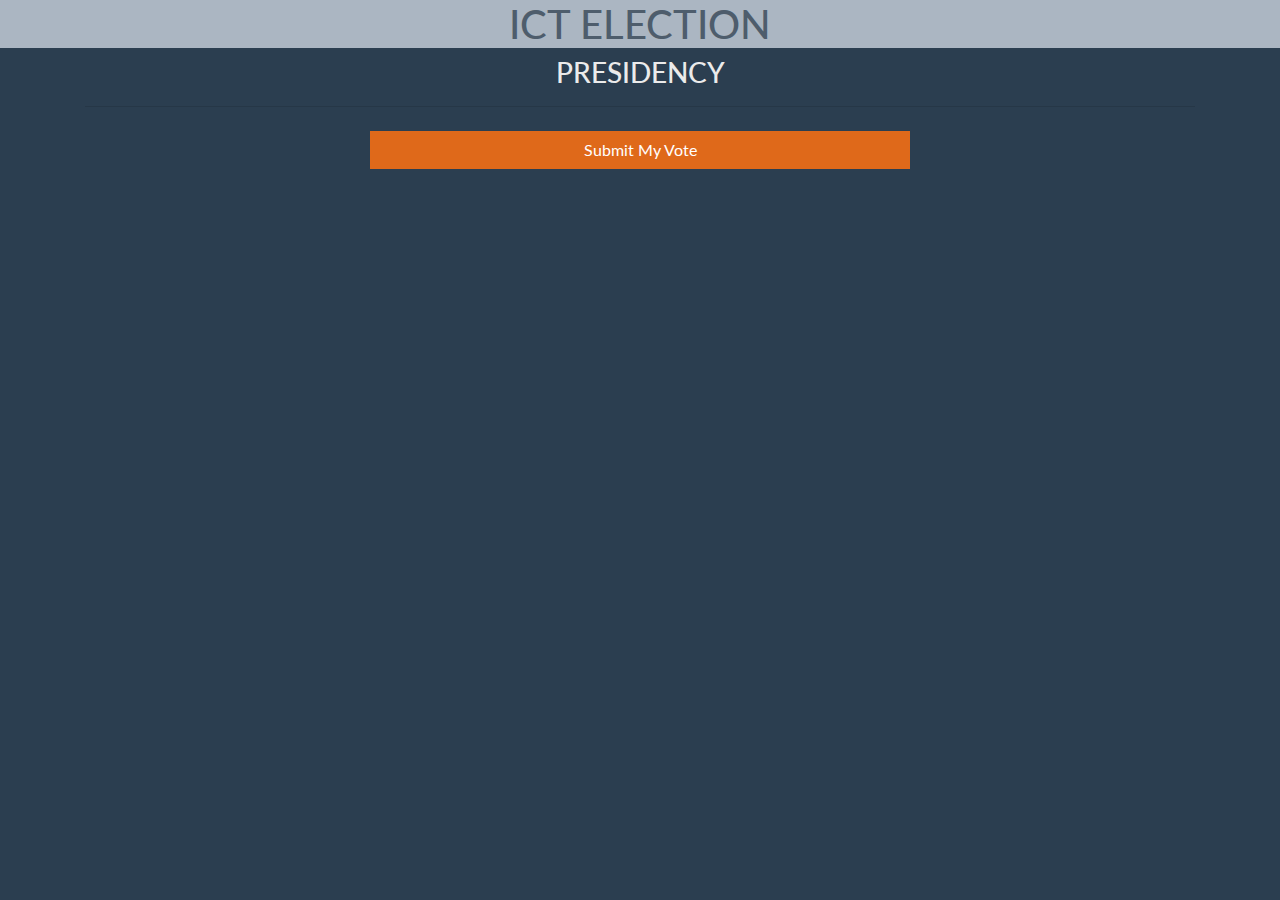
<file: index.html>
<!DOCTYPE html>
<html lang="en">

<head>
    <link rel="stylesheet" href="https://use.fontawesome.com/releases/v5.0.7/css/all.css">
    <link rel="stylesheet" href="bootstrap/bootstrap.css">
    <meta charset="UTF-8">
    <meta name="viewport" content="width=device-width, initial-scale=1.0">
    <meta http-equiv="X-UA-Compatible" content="ie=edge">
    <title>Document</title>
</head>
<style>
    input {
        font-size: 3em;
    }

    /* ::webkit */
    .overlay {
        background-color: rgba(0, 0, 0, 0.5);
        z-index: 1;
        width: 100%;
        height: 35vh;

    }

    .overlay:hover {
        background-color: rgba(92, 148, 20, 0.8);

    }

    .img {
        z-index: -1;
        width: 70%;
        height: 35vh;
        background-color: brown;
        overflow: hidden;
        background-image: url('https://miro.medium.com/max/1187/1*0FqDC0_r1f5xFz3IywLYRA.jpeg');
        background-size: 100% 100%;
        background-repeat: no-repeat;
        /* display: inline-block */
    }
    /*  */
</style>

<body>
    <div class="heading text-primary bg-light text-dark h1 text-center font-bold p-2">ICT ELECTION</div>
    <div class="container" id="candidate">
        <div class="row">
            <div class="col-12 text-center h3 my-3 text-uppercase">
                <span id="title"> Presidency</span>
                <hr>
            </div>
            <div class="my-5 pt-5 col-12 mx-auto">

                <div class="row mx-auto justify-content-center candidate">


                </div>


            </div>


        </div>
        <div class="col-12">
            <button class="bnt  btn-primary form-control mt-3 col-6 offset-3" id="vote">Submit My Vote</button>
        </div>

    </div>

    </div>

     

</body>

<script src="Response.js"></script>
<script src="script.js"></script>

</html>
</file>
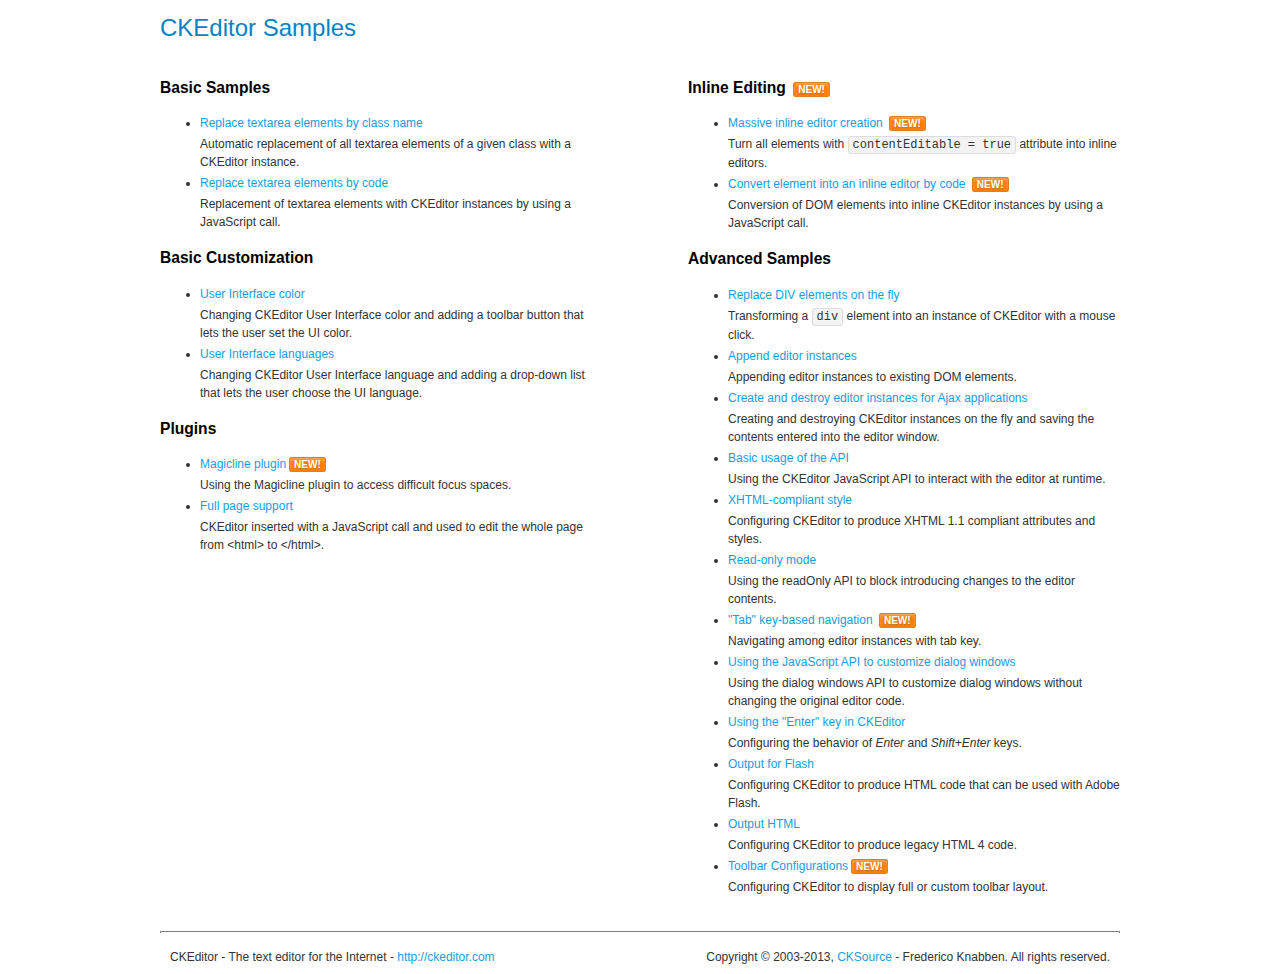
<file: NiceAdmin/assets/ckeditor/samples/index.html>
<!DOCTYPE html>
<!--
Copyright (c) 2003-2013, CKSource - Frederico Knabben. All rights reserved.
For licensing, see LICENSE.html or http://ckeditor.com/license
-->
<html>
<head>
	<title>CKEditor Samples</title>
	<meta charset="utf-8">
	<link rel="stylesheet" href="sample.css">
</head>
<body>
	<h1 class="samples">
		CKEditor Samples
	</h1>
	<div class="twoColumns">
		<div class="twoColumnsLeft">
			<h2 class="samples">
				Basic Samples
			</h2>
			<dl class="samples">
				<dt><a class="samples" href="replacebyclass.html">Replace textarea elements by class name</a></dt>
				<dd>Automatic replacement of all textarea elements of a given class with a CKEditor instance.</dd>

				<dt><a class="samples" href="replacebycode.html">Replace textarea elements by code</a></dt>
				<dd>Replacement of textarea elements with CKEditor instances by using a JavaScript call.</dd>
			</dl>

			<h2 class="samples">
				Basic Customization
			</h2>
			<dl class="samples">
				<dt><a class="samples" href="uicolor.html">User Interface color</a></dt>
				<dd>Changing CKEditor User Interface color and adding a toolbar button that lets the user set the UI color.</dd>

				<dt><a class="samples" href="uilanguages.html">User Interface languages</a></dt>
				<dd>Changing CKEditor User Interface language and adding a drop-down list that lets the user choose the UI language.</dd>
			</dl>


			<h2 class="samples">Plugins</h2>
<dl class="samples">
<dt><a class="samples" href="plugins/magicline/magicline.html">Magicline plugin</a><span class="new">New!</span></dt>
<dd>Using the Magicline plugin to access difficult focus spaces.</dd>

<dt><a class="samples" href="plugins/wysiwygarea/fullpage.html">Full page support</a></dt>
<dd>CKEditor inserted with a JavaScript call and used to edit the whole page from &lt;html&gt; to &lt;/html&gt;.</dd>
</dl>
		</div>
		<div class="twoColumnsRight">
			<h2 class="samples">
				Inline Editing <span class="new">New!</span>
			</h2>
			<dl class="samples">
				<dt><a class="samples" href="inlineall.html">Massive inline editor creation</a> <span class="new">New!</span></dt>
				<dd>Turn all elements with <code>contentEditable = true</code> attribute into inline editors.</dd>

				<dt><a class="samples" href="inlinebycode.html">Convert element into an inline editor by code</a> <span class="new">New!</span></dt>
				<dd>Conversion of DOM elements into inline CKEditor instances by using a JavaScript call.</dd>

				
			</dl>

			<h2 class="samples">
				Advanced Samples
			</h2>
			<dl class="samples">
				<dt><a class="samples" href="divreplace.html">Replace DIV elements on the fly</a></dt>
				<dd>Transforming a <code>div</code> element into an instance of CKEditor with a mouse click.</dd>

				<dt><a class="samples" href="appendto.html">Append editor instances</a></dt>
				<dd>Appending editor instances to existing DOM elements.</dd>

				<dt><a class="samples" href="ajax.html">Create and destroy editor instances for Ajax applications</a></dt>
				<dd>Creating and destroying CKEditor instances on the fly and saving the contents entered into the editor window.</dd>

				<dt><a class="samples" href="api.html">Basic usage of the API</a></dt>
				<dd>Using the CKEditor JavaScript API to interact with the editor at runtime.</dd>

				<dt><a class="samples" href="xhtmlstyle.html">XHTML-compliant style</a></dt>
				<dd>Configuring CKEditor to produce XHTML 1.1 compliant attributes and styles.</dd>

				<dt><a class="samples" href="readonly.html">Read-only mode</a></dt>
				<dd>Using the readOnly API to block introducing changes to the editor contents.</dd>

				<dt><a class="samples" href="tabindex.html">"Tab" key-based navigation</a> <span class="new">New!</span></dt>
				<dd>Navigating among editor instances with tab key.</dd>


				
<dt><a class="samples" href="plugins/dialog/dialog.html">Using the JavaScript API to customize dialog windows</a></dt>
<dd>Using the dialog windows API to customize dialog windows without changing the original editor code.</dd>

<dt><a class="samples" href="plugins/enterkey/enterkey.html">Using the &quot;Enter&quot; key in CKEditor</a></dt>
<dd>Configuring the behavior of <em>Enter</em> and <em>Shift+Enter</em> keys.</dd>

<dt><a class="samples" href="plugins/htmlwriter/outputforflash.html">Output for Flash</a></dt>
<dd>Configuring CKEditor to produce HTML code that can be used with Adobe Flash.</dd>

<dt><a class="samples" href="plugins/htmlwriter/outputhtml.html">Output HTML</a></dt>
<dd>Configuring CKEditor to produce legacy HTML 4 code.</dd>

<dt><a class="samples" href="plugins/toolbar/toolbar.html">Toolbar Configurations</a><span class="new">New!</span></dt>
<dd>Configuring CKEditor to display full or custom toolbar layout.</dd>

			</dl>
		</div>
	</div>
	<div id="footer">
		<hr>
		<p>
			CKEditor - The text editor for the Internet - <a class="samples" href="http://ckeditor.com/">http://ckeditor.com</a>
		</p>
		<p id="copy">
			Copyright &copy; 2003-2013, <a class="samples" href="http://cksource.com/">CKSource</a> - Frederico Knabben. All rights reserved.
		</p>
	</div>
</body>
</html>
</file>
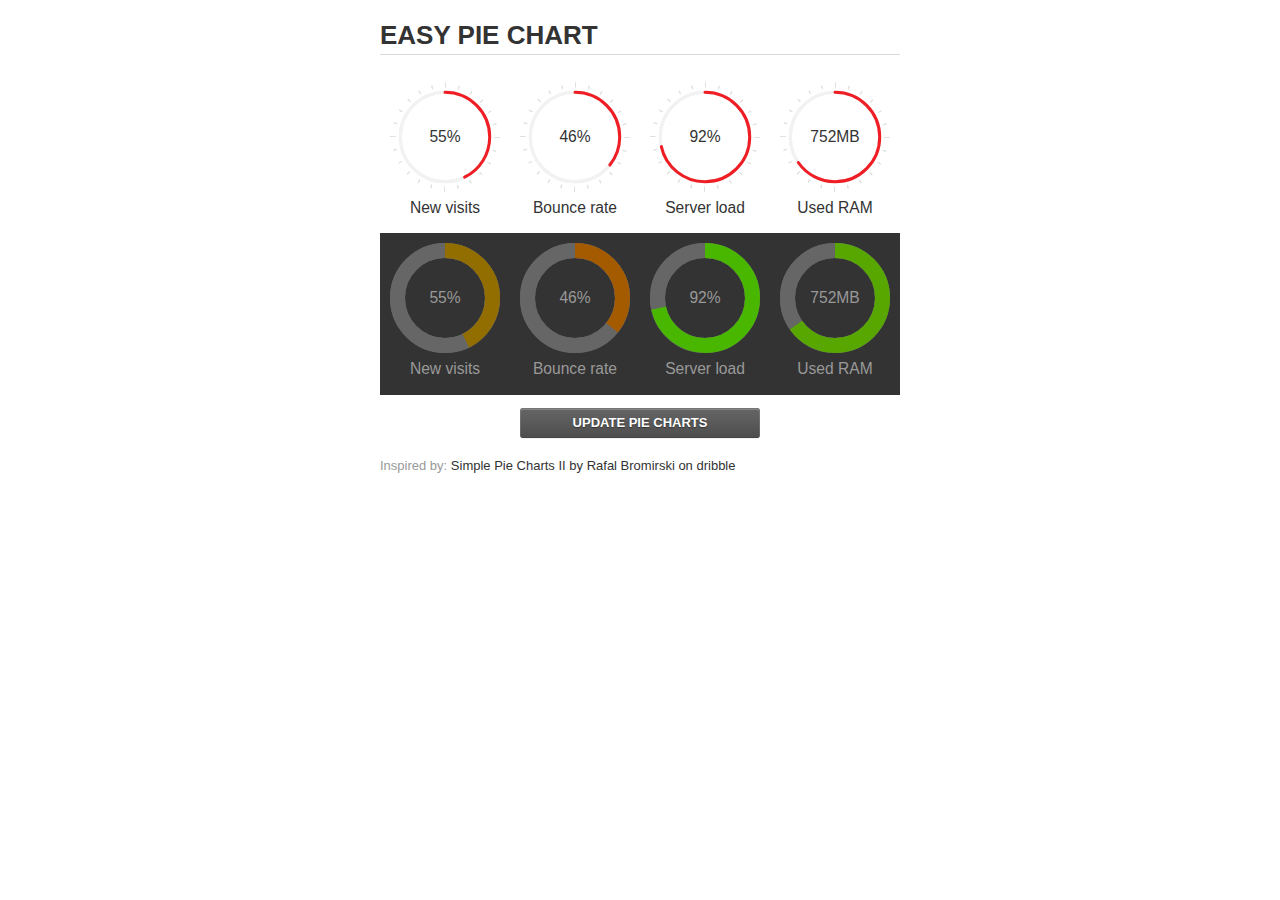
<file: NiceAdmin/assets/jquery-easy-pie-chart/examples/index.html>
<!doctype html>
<html>
    <head>
        <meta charset="utf-8">
        <title>Easy Pie Chart</title>
        <script type="text/javascript" src="https://ajax.googleapis.com/ajax/libs/jquery/1.7.2/jquery.min.js"></script>
        <script type="text/javascript" src="http://html5shiv.googlecode.com/svn/trunk/html5.js"></script>
        <script type="text/javascript" src="excanvas.js"></script>
        <script type="text/javascript" src="../jquery.easy-pie-chart.js"></script>

        <link rel="stylesheet" type="text/css" href="style.css" media="screen">
        <link rel="stylesheet" type="text/css" href="../jquery.easy-pie-chart.css" media="screen">

        <meta name="viewport" content="width=device-width, initial-scale=1.0">

        <script type="text/javascript">
            var initPieChart = function() {
                $('.percentage').easyPieChart({
                    animate: 1000
                });
                $('.percentage-light').easyPieChart({
                    barColor: function(percent) {
                        percent /= 100;
                        return "rgb(" + Math.round(255 * (1-percent)) + ", " + Math.round(255 * percent) + ", 0)";
                    },
                    trackColor: '#666',
                    scaleColor: false,
                    lineCap: 'butt',
                    lineWidth: 15,
                    animate: 1000
                });

                $('.updateEasyPieChart').on('click', function(e) {
                  e.preventDefault();
                  $('.percentage, .percentage-light').each(function() {
                    var newValue = Math.round(100*Math.random());
                    $(this).data('easyPieChart').update(newValue);
                    $('span', this).text(newValue);
                  });
                });
            };
        </script>
    </head>
    <body onload="initPieChart();">
        <div class="container">
            <h1>EASY PIE CHART</h1>
            <div class="chart">
                <div class="percentage success" data-percent="55"><span>55</span>%</div>
                <div class="label">New visits</div>
            </div>
            <div class="chart">
                <div class="percentage" data-percent="46"><span>46</span>%</div>
                <div class="label">Bounce rate</div>
            </div>
            <div class="chart">
                <div class="percentage" data-percent="92"><span>92</span>%</div>
                <div class="label">Server load</div>
            </div>
            <div class="chart">
                <div class="percentage" data-percent="84"><span>752</span>MB</div>
                <div class="label">Used RAM</div>
            </div>
            <div style="clear:both;"></div>
            <div class="dark">
                <div class="chart">
                    <div id="sparkline_bar" class="percentage-light" data-percent="55"><span>55</span>%</div>
                    <div class="label">New visits</div>
                </div>
                <div class="chart">
                    <div id="sparkline_bar" class="percentage-light" data-percent="46"><span>46</span>%</div>
                    <div class="label">Bounce rate</div>
                </div>
                <div class="chart">
                    <div class="percentage-light" data-percent="92"><span>92</span>%</div>
                    <div class="label">Server load</div>
                </div>
                <div class="chart">
                    <div class="percentage-light" data-percent="84"><span>752</span>MB</div>
                    <div class="label">Used RAM</div>
                </div>
                <div style="clear:both;"></div>
            </div>

            <p><a href="#" class="button updateEasyPieChart">Update pie charts</a></p>

            <p class="credits">Inspired by: <a href="http://drbl.in/ezuc" target="_blank">Simple Pie Charts II by Rafal Bromirski on dribble</a></p>
        </div>
    </body>
</html>
</file>
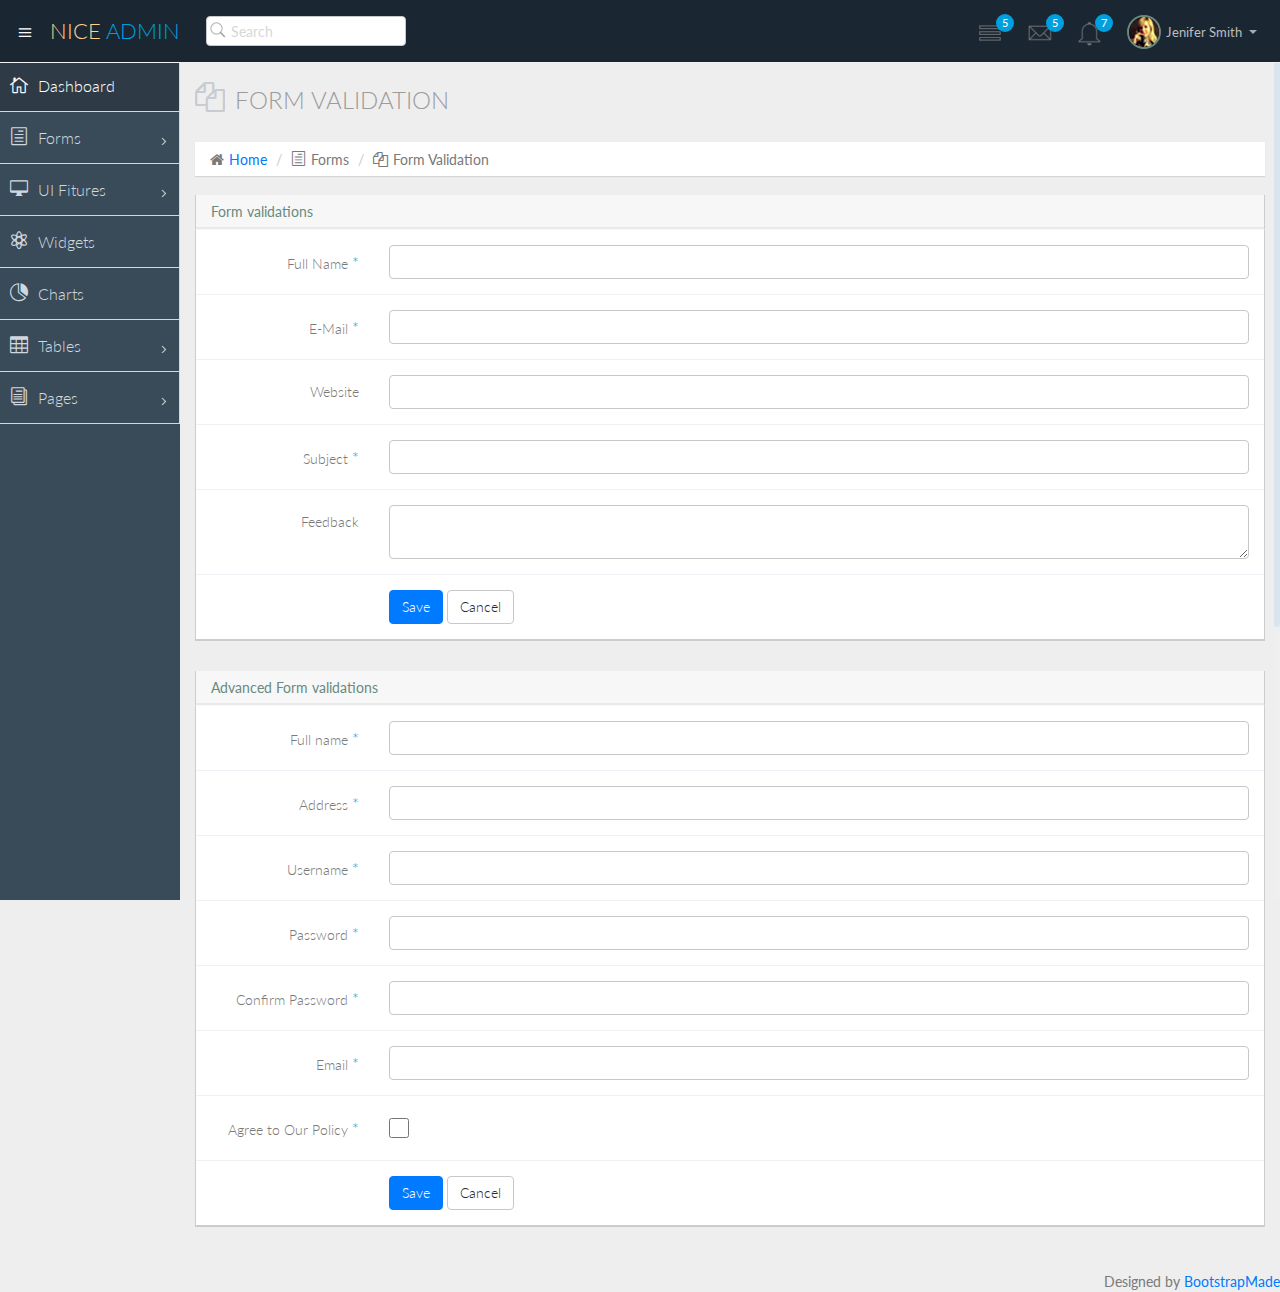
<file: NiceAdmin/form_validation.html>
<!DOCTYPE html>
<html lang="en">

<head>
  <meta charset="utf-8">
  <meta name="viewport" content="width=device-width, initial-scale=1.0">
  <meta name="description" content="Creative - Bootstrap 3 Responsive Admin Template">
  <meta name="author" content="GeeksLabs">
  <meta name="keyword" content="Creative, Dashboard, Admin, Template, Theme, Bootstrap, Responsive, Retina, Minimal">
  <link rel="shortcut icon" href="img/favicon.png">

  <title>Form Validation | Creative - Bootstrap 3 Responsive Admin Template</title>

  <!-- Bootstrap CSS -->
  <link href="css/bootstrap.min.css" rel="stylesheet">
  <!-- bootstrap theme -->
  <link href="css/bootstrap-theme.css" rel="stylesheet">
  <!--external css-->
  <!-- font icon -->
  <link href="css/elegant-icons-style.css" rel="stylesheet" />
  <link href="css/font-awesome.min.css" rel="stylesheet" />
  <!-- Custom styles -->
  <link href="css/style.css" rel="stylesheet">
  <link href="css/style-responsive.css" rel="stylesheet" />

  <!-- HTML5 shim and Respond.js IE8 support of HTML5 -->
  <!--[if lt IE 9]>
      <script src="js/html5shiv.js"></script>
      <script src="js/respond.min.js"></script>
      <script src="js/lte-ie7.js"></script>
    <![endif]-->

    <!-- =======================================================
      Theme Name: NiceAdmin
      Theme URL: https://bootstrapmade.com/nice-admin-bootstrap-admin-html-template/
      Author: BootstrapMade
      Author URL: https://bootstrapmade.com
    ======================================================= -->
</head>

<body>
  <!-- container section start -->
  <section id="container" class="">
    <!--header start-->
    <header class="header dark-bg">
      <div class="toggle-nav">
        <div class="icon-reorder tooltips" data-original-title="Toggle Navigation" data-placement="bottom"><i class="icon_menu"></i></div>
      </div>

      <!--logo start-->
      <a href="index.html" class="logo">Nice <span class="lite">Admin</span></a>
      <!--logo end-->

      <div class="nav search-row" id="top_menu">
        <!--  search form start -->
        <ul class="nav top-menu">
          <li>
            <form class="navbar-form">
              <input class="form-control" placeholder="Search" type="text">
            </form>
          </li>
        </ul>
        <!--  search form end -->
      </div>

      <div class="top-nav notification-row">
        <!-- notificatoin dropdown start-->
        <ul class="nav pull-right top-menu">

          <!-- task notificatoin start -->
          <li id="task_notificatoin_bar" class="dropdown">
            <a data-toggle="dropdown" class="dropdown-toggle" href="#">
                            <i class="icon-task-l"></i>
                            <span class="badge bg-important">5</span>
                        </a>
            <ul class="dropdown-menu extended tasks-bar">
              <div class="notify-arrow notify-arrow-blue"></div>
              <li>
                <p class="blue">You have 5 pending tasks</p>
              </li>
              <li>
                <a href="#">
                  <div class="task-info">
                    <div class="desc">Design PSD </div>
                    <div class="percent">90%</div>
                  </div>
                  <div class="progress progress-striped">
                    <div class="progress-bar progress-bar-success" role="progressbar" aria-valuenow="90" aria-valuemin="0" aria-valuemax="100" style="width: 90%">
                      <span class="sr-only">90% Complete (success)</span>
                    </div>
                  </div>
                </a>
              </li>
              <li>
                <a href="#">
                  <div class="task-info">
                    <div class="desc">
                      Project 1
                    </div>
                    <div class="percent">30%</div>
                  </div>
                  <div class="progress progress-striped">
                    <div class="progress-bar progress-bar-warning" role="progressbar" aria-valuenow="30" aria-valuemin="0" aria-valuemax="100" style="width: 30%">
                      <span class="sr-only">30% Complete (warning)</span>
                    </div>
                  </div>
                </a>
              </li>
              <li>
                <a href="#">
                  <div class="task-info">
                    <div class="desc">Digital Marketing</div>
                    <div class="percent">80%</div>
                  </div>
                  <div class="progress progress-striped">
                    <div class="progress-bar progress-bar-info" role="progressbar" aria-valuenow="80" aria-valuemin="0" aria-valuemax="100" style="width: 80%">
                      <span class="sr-only">80% Complete</span>
                    </div>
                  </div>
                </a>
              </li>
              <li>
                <a href="#">
                  <div class="task-info">
                    <div class="desc">Logo Designing</div>
                    <div class="percent">78%</div>
                  </div>
                  <div class="progress progress-striped">
                    <div class="progress-bar progress-bar-danger" role="progressbar" aria-valuenow="78" aria-valuemin="0" aria-valuemax="100" style="width: 78%">
                      <span class="sr-only">78% Complete (danger)</span>
                    </div>
                  </div>
                </a>
              </li>
              <li>
                <a href="#">
                  <div class="task-info">
                    <div class="desc">Mobile App</div>
                    <div class="percent">50%</div>
                  </div>
                  <div class="progress progress-striped active">
                    <div class="progress-bar" role="progressbar" aria-valuenow="50" aria-valuemin="0" aria-valuemax="100" style="width: 50%">
                      <span class="sr-only">50% Complete</span>
                    </div>
                  </div>

                </a>
              </li>
              <li class="external">
                <a href="#">See All Tasks</a>
              </li>
            </ul>
          </li>
          <!-- task notificatoin end -->
          <!-- inbox notificatoin start-->
          <li id="mail_notificatoin_bar" class="dropdown">
            <a data-toggle="dropdown" class="dropdown-toggle" href="#">
                            <i class="icon-envelope-l"></i>
                            <span class="badge bg-important">5</span>
                        </a>
            <ul class="dropdown-menu extended inbox">
              <div class="notify-arrow notify-arrow-blue"></div>
              <li>
                <p class="blue">You have 5 new messages</p>
              </li>
              <li>
                <a href="#">
                                    <span class="photo"><img alt="avatar" src="./img/avatar-mini.jpg"></span>
                                    <span class="subject">
                                    <span class="from">Greg  Martin</span>
                                    <span class="time">1 min</span>
                                    </span>
                                    <span class="message">
                                        I really like this admin panel.
                                    </span>
                                </a>
              </li>
              <li>
                <a href="#">
                                    <span class="photo"><img alt="avatar" src="./img/avatar-mini2.jpg"></span>
                                    <span class="subject">
                                    <span class="from">Bob   Mckenzie</span>
                                    <span class="time">5 mins</span>
                                    </span>
                                    <span class="message">
                                     Hi, What is next project plan?
                                    </span>
                                </a>
              </li>
              <li>
                <a href="#">
                                    <span class="photo"><img alt="avatar" src="./img/avatar-mini3.jpg"></span>
                                    <span class="subject">
                                    <span class="from">Phillip   Park</span>
                                    <span class="time">2 hrs</span>
                                    </span>
                                    <span class="message">
                                        I am like to buy this Admin Template.
                                    </span>
                                </a>
              </li>
              <li>
                <a href="#">
                                    <span class="photo"><img alt="avatar" src="./img/avatar-mini4.jpg"></span>
                                    <span class="subject">
                                    <span class="from">Ray   Munoz</span>
                                    <span class="time">1 day</span>
                                    </span>
                                    <span class="message">
                                        Icon fonts are great.
                                    </span>
                                </a>
              </li>
              <li>
                <a href="#">See all messages</a>
              </li>
            </ul>
          </li>
          <!-- inbox notificatoin end -->
          <!-- alert notification start-->
          <li id="alert_notificatoin_bar" class="dropdown">
            <a data-toggle="dropdown" class="dropdown-toggle" href="#">

                            <i class="icon-bell-l"></i>
                            <span class="badge bg-important">7</span>
                        </a>
            <ul class="dropdown-menu extended notification">
              <div class="notify-arrow notify-arrow-blue"></div>
              <li>
                <p class="blue">You have 4 new notifications</p>
              </li>
              <li>
                <a href="#">
                                    <span class="label label-primary"><i class="icon_profile"></i></span>
                                    Friend Request
                                    <span class="small italic pull-right">5 mins</span>
                                </a>
              </li>
              <li>
                <a href="#">
                                    <span class="label label-warning"><i class="icon_pin"></i></span>
                                    John location.
                                    <span class="small italic pull-right">50 mins</span>
                                </a>
              </li>
              <li>
                <a href="#">
                                    <span class="label label-danger"><i class="icon_book_alt"></i></span>
                                    Project 3 Completed.
                                    <span class="small italic pull-right">1 hr</span>
                                </a>
              </li>
              <li>
                <a href="#">
                                    <span class="label label-success"><i class="icon_like"></i></span>
                                    Mick appreciated your work.
                                    <span class="small italic pull-right"> Today</span>
                                </a>
              </li>
              <li>
                <a href="#">See all notifications</a>
              </li>
            </ul>
          </li>
          <!-- alert notification end-->
          <!-- user login dropdown start-->
          <li class="dropdown">
            <a data-toggle="dropdown" class="dropdown-toggle" href="#">
                            <span class="profile-ava">
                                <img alt="" src="img/avatar1_small.jpg">
                            </span>
                            <span class="username">Jenifer Smith</span>
                            <b class="caret"></b>
                        </a>
            <ul class="dropdown-menu extended logout">
              <div class="log-arrow-up"></div>
              <li class="eborder-top">
                <a href="#"><i class="icon_profile"></i> My Profile</a>
              </li>
              <li>
                <a href="#"><i class="icon_mail_alt"></i> My Inbox</a>
              </li>
              <li>
                <a href="#"><i class="icon_clock_alt"></i> Timeline</a>
              </li>
              <li>
                <a href="#"><i class="icon_chat_alt"></i> Chats</a>
              </li>
              <li>
                <a href="login.html"><i class="icon_key_alt"></i> Log Out</a>
              </li>
              <li>
                <a href="documentation.html"><i class="icon_key_alt"></i> Documentation</a>
              </li>
              <li>
                <a href="documentation.html"><i class="icon_key_alt"></i> Documentation</a>
              </li>
            </ul>
          </li>
          <!-- user login dropdown end -->
        </ul>
        <!-- notificatoin dropdown end-->
      </div>
    </header>
    <!--header end-->

    <!--sidebar start-->
    <aside>
      <div id="sidebar" class="nav-collapse ">
        <!-- sidebar menu start-->
        <ul class="sidebar-menu">
          <li class="active">
            <a class="" href="index.html">
                          <i class="icon_house_alt"></i>
                          <span>Dashboard</span>
                      </a>
          </li>
          <li class="sub-menu">
            <a href="javascript:;" class="">
                          <i class="icon_document_alt"></i>
                          <span>Forms</span>
                          <span class="menu-arrow arrow_carrot-right"></span>
                      </a>
            <ul class="sub">
              <li><a class="" href="form_component.html">Form Elements</a></li>
              <li><a class="" href="form_validation.html">Form Validation</a></li>
            </ul>
          </li>
          <li class="sub-menu">
            <a href="javascript:;" class="">
                          <i class="icon_desktop"></i>
                          <span>UI Fitures</span>
                          <span class="menu-arrow arrow_carrot-right"></span>
                      </a>
            <ul class="sub">
              <li><a class="" href="general.html">Components</a></li>
              <li><a class="" href="buttons.html">Buttons</a></li>
              <li><a class="" href="grids.html">Grids</a></li>
            </ul>
          </li>
          <li>
            <a class="" href="widgets.html">
                          <i class="icon_genius"></i>
                          <span>Widgets</span>
                      </a>
          </li>
          <li>
            <a class="" href="chart-chartjs.html">
                          <i class="icon_piechart"></i>
                          <span>Charts</span>

                      </a>

          </li>

          <li class="sub-menu">
            <a href="javascript:;" class="">
                          <i class="icon_table"></i>
                          <span>Tables</span>
                          <span class="menu-arrow arrow_carrot-right"></span>
                      </a>
            <ul class="sub">
              <li><a class="" href="basic_table.html">Basic Table</a></li>
            </ul>
          </li>

          <li class="sub-menu">
            <a href="javascript:;" class="">
                          <i class="icon_documents_alt"></i>
                          <span>Pages</span>
                          <span class="menu-arrow arrow_carrot-right"></span>
                      </a>
            <ul class="sub">
              <li><a class="" href="profile.html">Profile</a></li>
              <li><a class="" href="login.html"><span>Login Page</span></a></li>
              <li><a class="" href="contact.html"><span>Contact Page</span></a></li>
              <li><a class="" href="blank.html">Blank Page</a></li>
              <li><a class="" href="404.html">404 Error</a></li>
            </ul>
          </li>

        </ul>
        <!-- sidebar menu end-->
      </div>
    </aside>
    <!--sidebar end-->

    <!--main content start-->
    <section id="main-content">
      <section class="wrapper">
        <div class="row">
          <div class="col-lg-12">
            <h3 class="page-header"><i class="fa fa-files-o"></i> Form Validation</h3>
            <ol class="breadcrumb">
              <li><i class="fa fa-home"></i><a href="index.html">Home</a></li>
              <li><i class="icon_document_alt"></i>Forms</li>
              <li><i class="fa fa-files-o"></i>Form Validation</li>
            </ol>
          </div>
        </div>
        <!-- Form validations -->
        <div class="row">
          <div class="col-lg-12">
            <section class="panel">
              <header class="panel-heading">
                Form validations
              </header>
              <div class="panel-body">
                <div class="form">
                  <form class="form-validate form-horizontal" id="feedback_form" method="get" action="">
                    <div class="form-group ">
                      <label for="cname" class="control-label col-lg-2">Full Name <span class="required">*</span></label>
                      <div class="col-lg-10">
                        <input class="form-control" id="cname" name="fullname" minlength="5" type="text" required />
                      </div>
                    </div>
                    <div class="form-group ">
                      <label for="cemail" class="control-label col-lg-2">E-Mail <span class="required">*</span></label>
                      <div class="col-lg-10">
                        <input class="form-control " id="cemail" type="email" name="email" required />
                      </div>
                    </div>
                    <div class="form-group ">
                      <label for="curl" class="control-label col-lg-2">Website</label>
                      <div class="col-lg-10">
                        <input class="form-control " id="curl" type="url" name="url" />
                      </div>
                    </div>
                    <div class="form-group ">
                      <label for="cname" class="control-label col-lg-2">Subject <span class="required">*</span></label>
                      <div class="col-lg-10">
                        <input class="form-control" id="subject" name="subject" minlength="5" type="text" required />
                      </div>
                    </div>
                    <div class="form-group ">
                      <label for="ccomment" class="control-label col-lg-2">Feedback</label>
                      <div class="col-lg-10">
                        <textarea class="form-control " id="ccomment" name="comment" required></textarea>
                      </div>
                    </div>
                    <div class="form-group">
                      <div class="col-lg-offset-2 col-lg-10">
                        <button class="btn btn-primary" type="submit">Save</button>
                        <button class="btn btn-default" type="button">Cancel</button>
                      </div>
                    </div>
                  </form>
                </div>

              </div>
            </section>
          </div>
        </div>
        <div class="row">
          <div class="col-lg-12">
            <section class="panel">
              <header class="panel-heading">
                Advanced Form validations
              </header>
              <div class="panel-body">
                <div class="form">
                  <form class="form-validate form-horizontal " id="register_form" method="get" action="">
                    <div class="form-group ">
                      <label for="fullname" class="control-label col-lg-2">Full name <span class="required">*</span></label>
                      <div class="col-lg-10">
                        <input class=" form-control" id="fullname" name="fullname" type="text" />
                      </div>
                    </div>
                    <div class="form-group ">
                      <label for="address" class="control-label col-lg-2">Address <span class="required">*</span></label>
                      <div class="col-lg-10">
                        <input class=" form-control" id="address" name="address" type="text" />
                      </div>
                    </div>
                    <div class="form-group ">
                      <label for="username" class="control-label col-lg-2">Username <span class="required">*</span></label>
                      <div class="col-lg-10">
                        <input class="form-control " id="username" name="username" type="text" />
                      </div>
                    </div>
                    <div class="form-group ">
                      <label for="password" class="control-label col-lg-2">Password <span class="required">*</span></label>
                      <div class="col-lg-10">
                        <input class="form-control " id="password" name="password" type="password" />
                      </div>
                    </div>
                    <div class="form-group ">
                      <label for="confirm_password" class="control-label col-lg-2">Confirm Password <span class="required">*</span></label>
                      <div class="col-lg-10">
                        <input class="form-control " id="confirm_password" name="confirm_password" type="password" />
                      </div>
                    </div>
                    <div class="form-group ">
                      <label for="email" class="control-label col-lg-2">Email <span class="required">*</span></label>
                      <div class="col-lg-10">
                        <input class="form-control " id="email" name="email" type="email" />
                      </div>
                    </div>
                    <div class="form-group ">
                      <label for="agree" class="control-label col-lg-2 col-sm-3">Agree to Our Policy <span class="required">*</span></label>
                      <div class="col-lg-10 col-sm-9">
                        <input type="checkbox" style="width: 20px" class="checkbox form-control" id="agree" name="agree" />
                      </div>
                    </div>
                    <div class="form-group">
                      <div class="col-lg-offset-2 col-lg-10">
                        <button class="btn btn-primary" type="submit">Save</button>
                        <button class="btn btn-default" type="button">Cancel</button>
                      </div>
                    </div>
                  </form>
                </div>
              </div>
            </section>
          </div>
        </div>
        <!-- page end-->
      </section>
    </section>
    <!--main content end-->
    <div class="text-right">
      <div class="credits">
          <!--
            All the links in the footer should remain intact.
            You can delete the links only if you purchased the pro version.
            Licensing information: https://bootstrapmade.com/license/
            Purchase the pro version form: https://bootstrapmade.com/buy/?theme=NiceAdmin
          -->
          Designed by <a href="https://bootstrapmade.com/">BootstrapMade</a>
        </div>
    </div>
  </section>
  <!-- container section end -->

  <!-- javascripts -->
  <script src="js/jquery.js"></script>
  <script src="js/bootstrap.min.js"></script>
  <!-- nice scroll -->
  <script src="js/jquery.scrollTo.min.js"></script>
  <script src="js/jquery.nicescroll.js" type="text/javascript"></script>
  <!-- jquery validate js -->
  <script type="text/javascript" src="js/jquery.validate.min.js"></script>

  <!-- custom form validation script for this page-->
  <script src="js/form-validation-script.js"></script>
  <!--custome script for all page-->
  <script src="js/scripts.js"></script>


</body>

</html>
</file>
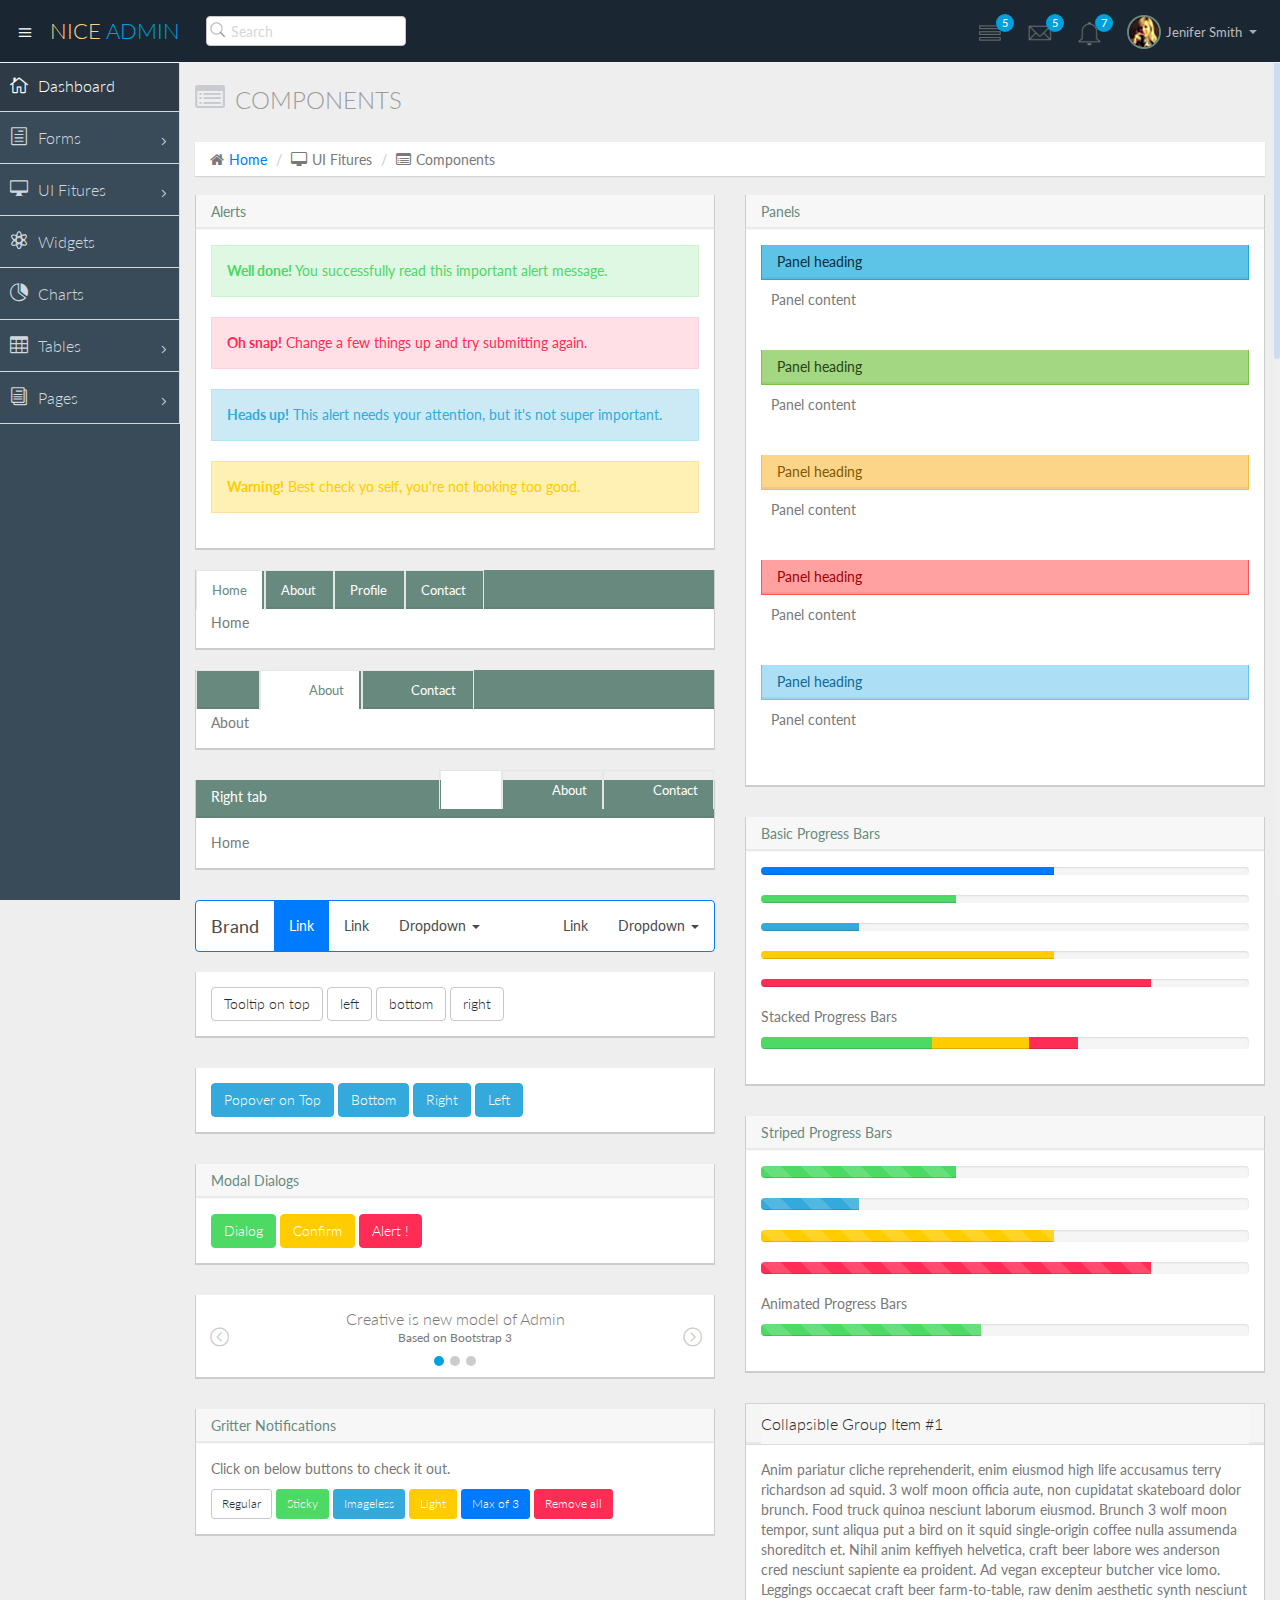
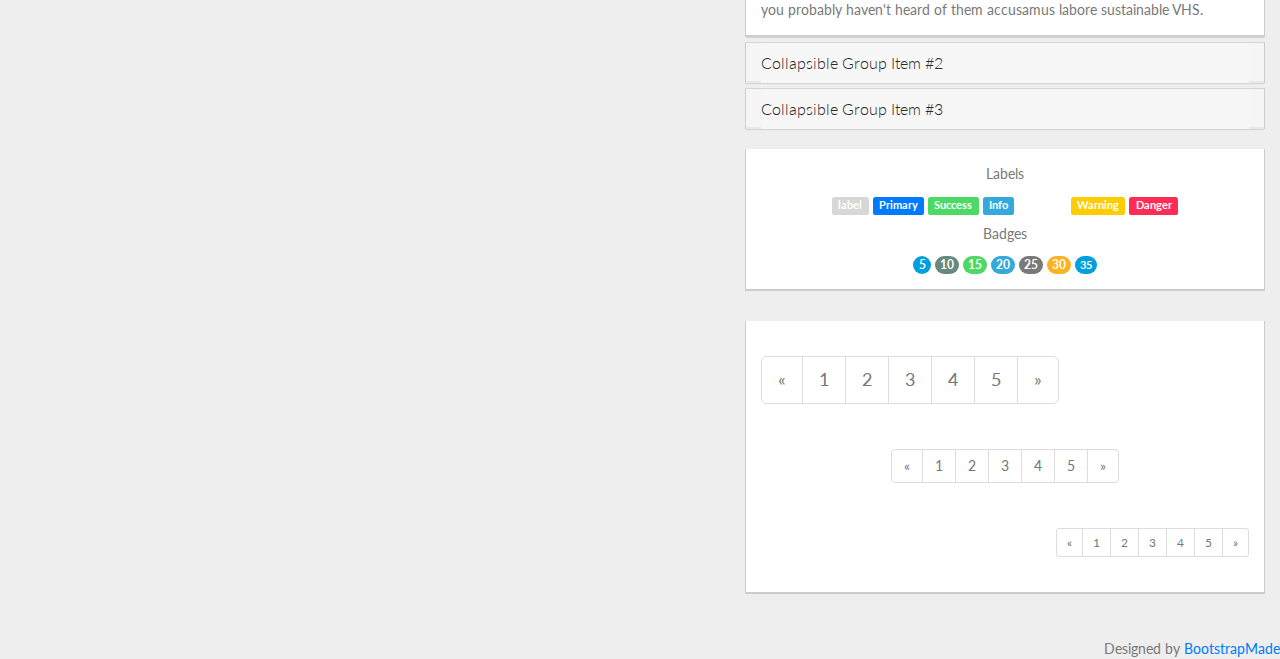
<file: NiceAdmin/general.html>
<!DOCTYPE html>
<html lang="en">

<head>
  <meta charset="utf-8">
  <meta name="viewport" content="width=device-width, initial-scale=1.0">
  <meta name="description" content="Creative - Bootstrap 3 Responsive Admin Template">
  <meta name="author" content="GeeksLabs">
  <meta name="keyword" content="Creative, Dashboard, Admin, Template, Theme, Bootstrap, Responsive, Retina, Minimal">
  <link rel="shortcut icon" href="img/favicon.png">

  <title>Elements | Creative - Bootstrap 3 Responsive Admin Template</title>

  <!-- Bootstrap CSS -->
  <link href="css/bootstrap.min.css" rel="stylesheet">
  <!-- bootstrap theme -->
  <link href="css/bootstrap-theme.css" rel="stylesheet">
  <!--external css-->
  <!-- font icon -->
  <link href="css/elegant-icons-style.css" rel="stylesheet" />
  <link href="css/font-awesome.min.css" rel="stylesheet" />
  <!-- Custom styles -->
  <link href="css/style.css" rel="stylesheet">
  <link href="css/style-responsive.css" rel="stylesheet" />

  <!-- HTML5 shim and Respond.js IE8 support of HTML5 -->
  <!--[if lt IE 9]>
      <script src="js/html5shiv.js"></script>
      <script src="js/respond.min.js"></script>
      <script src="js/lte-ie7.js"></script>
    <![endif]-->

    <!-- =======================================================
      Theme Name: NiceAdmin
      Theme URL: https://bootstrapmade.com/nice-admin-bootstrap-admin-html-template/
      Author: BootstrapMade
      Author URL: https://bootstrapmade.com
    ======================================================= -->
</head>

<body>

  <!-- container section start -->
  <section id="container" class="">
    <!--header start-->
    <header class="header dark-bg">
      <div class="toggle-nav">
        <div class="icon-reorder tooltips" data-original-title="Toggle Navigation" data-placement="bottom"><i class="icon_menu"></i></div>
      </div>

      <!--logo start-->
      <a href="index.html" class="logo">Nice <span class="lite">Admin</span></a>
      <!--logo end-->

      <div class="nav search-row" id="top_menu">
        <!--  search form start -->
        <ul class="nav top-menu">
          <li>
            <form class="navbar-form">
              <input class="form-control" placeholder="Search" type="text">
            </form>
          </li>
        </ul>
        <!--  search form end -->
      </div>

      <div class="top-nav notification-row">
        <!-- notificatoin dropdown start-->
        <ul class="nav pull-right top-menu">

          <!-- task notificatoin start -->
          <li id="task_notificatoin_bar" class="dropdown">
            <a data-toggle="dropdown" class="dropdown-toggle" href="#">
                            <i class="icon-task-l"></i>
                            <span class="badge bg-important">5</span>
                        </a>
            <ul class="dropdown-menu extended tasks-bar">
              <div class="notify-arrow notify-arrow-blue"></div>
              <li>
                <p class="blue">You have 5 pending tasks</p>
              </li>
              <li>
                <a href="#">
                  <div class="task-info">
                    <div class="desc">Design PSD </div>
                    <div class="percent">90%</div>
                  </div>
                  <div class="progress progress-striped">
                    <div class="progress-bar progress-bar-success" role="progressbar" aria-valuenow="90" aria-valuemin="0" aria-valuemax="100" style="width: 90%">
                      <span class="sr-only">90% Complete (success)</span>
                    </div>
                  </div>
                </a>
              </li>
              <li>
                <a href="#">
                  <div class="task-info">
                    <div class="desc">
                      Project 1
                    </div>
                    <div class="percent">30%</div>
                  </div>
                  <div class="progress progress-striped">
                    <div class="progress-bar progress-bar-warning" role="progressbar" aria-valuenow="30" aria-valuemin="0" aria-valuemax="100" style="width: 30%">
                      <span class="sr-only">30% Complete (warning)</span>
                    </div>
                  </div>
                </a>
              </li>
              <li>
                <a href="#">
                  <div class="task-info">
                    <div class="desc">Digital Marketing</div>
                    <div class="percent">80%</div>
                  </div>
                  <div class="progress progress-striped">
                    <div class="progress-bar progress-bar-info" role="progressbar" aria-valuenow="80" aria-valuemin="0" aria-valuemax="100" style="width: 80%">
                      <span class="sr-only">80% Complete</span>
                    </div>
                  </div>
                </a>
              </li>
              <li>
                <a href="#">
                  <div class="task-info">
                    <div class="desc">Logo Designing</div>
                    <div class="percent">78%</div>
                  </div>
                  <div class="progress progress-striped">
                    <div class="progress-bar progress-bar-danger" role="progressbar" aria-valuenow="78" aria-valuemin="0" aria-valuemax="100" style="width: 78%">
                      <span class="sr-only">78% Complete (danger)</span>
                    </div>
                  </div>
                </a>
              </li>
              <li>
                <a href="#">
                  <div class="task-info">
                    <div class="desc">Mobile App</div>
                    <div class="percent">50%</div>
                  </div>
                  <div class="progress progress-striped active">
                    <div class="progress-bar" role="progressbar" aria-valuenow="50" aria-valuemin="0" aria-valuemax="100" style="width: 50%">
                      <span class="sr-only">50% Complete</span>
                    </div>
                  </div>

                </a>
              </li>
              <li class="external">
                <a href="#">See All Tasks</a>
              </li>
            </ul>
          </li>
          <!-- task notificatoin end -->
          <!-- inbox notificatoin start-->
          <li id="mail_notificatoin_bar" class="dropdown">
            <a data-toggle="dropdown" class="dropdown-toggle" href="#">
                            <i class="icon-envelope-l"></i>
                            <span class="badge bg-important">5</span>
                        </a>
            <ul class="dropdown-menu extended inbox">
              <div class="notify-arrow notify-arrow-blue"></div>
              <li>
                <p class="blue">You have 5 new messages</p>
              </li>
              <li>
                <a href="#">
                                    <span class="photo"><img alt="avatar" src="./img/avatar-mini.jpg"></span>
                                    <span class="subject">
                                    <span class="from">Greg  Martin</span>
                                    <span class="time">1 min</span>
                                    </span>
                                    <span class="message">
                                        I really like this admin panel.
                                    </span>
                                </a>
              </li>
              <li>
                <a href="#">
                                    <span class="photo"><img alt="avatar" src="./img/avatar-mini2.jpg"></span>
                                    <span class="subject">
                                    <span class="from">Bob   Mckenzie</span>
                                    <span class="time">5 mins</span>
                                    </span>
                                    <span class="message">
                                     Hi, What is next project plan?
                                    </span>
                                </a>
              </li>
              <li>
                <a href="#">
                                    <span class="photo"><img alt="avatar" src="./img/avatar-mini3.jpg"></span>
                                    <span class="subject">
                                    <span class="from">Phillip   Park</span>
                                    <span class="time">2 hrs</span>
                                    </span>
                                    <span class="message">
                                        I am like to buy this Admin Template.
                                    </span>
                                </a>
              </li>
              <li>
                <a href="#">
                                    <span class="photo"><img alt="avatar" src="./img/avatar-mini4.jpg"></span>
                                    <span class="subject">
                                    <span class="from">Ray   Munoz</span>
                                    <span class="time">1 day</span>
                                    </span>
                                    <span class="message">
                                        Icon fonts are great.
                                    </span>
                                </a>
              </li>
              <li>
                <a href="#">See all messages</a>
              </li>
            </ul>
          </li>
          <!-- inbox notificatoin end -->
          <!-- alert notification start-->
          <li id="alert_notificatoin_bar" class="dropdown">
            <a data-toggle="dropdown" class="dropdown-toggle" href="#">

                            <i class="icon-bell-l"></i>
                            <span class="badge bg-important">7</span>
                        </a>
            <ul class="dropdown-menu extended notification">
              <div class="notify-arrow notify-arrow-blue"></div>
              <li>
                <p class="blue">You have 4 new notifications</p>
              </li>
              <li>
                <a href="#">
                                    <span class="label label-primary"><i class="icon_profile"></i></span>
                                    Friend Request
                                    <span class="small italic pull-right">5 mins</span>
                                </a>
              </li>
              <li>
                <a href="#">
                                    <span class="label label-warning"><i class="icon_pin"></i></span>
                                    John location.
                                    <span class="small italic pull-right">50 mins</span>
                                </a>
              </li>
              <li>
                <a href="#">
                                    <span class="label label-danger"><i class="icon_book_alt"></i></span>
                                    Project 3 Completed.
                                    <span class="small italic pull-right">1 hr</span>
                                </a>
              </li>
              <li>
                <a href="#">
                                    <span class="label label-success"><i class="icon_like"></i></span>
                                    Mick appreciated your work.
                                    <span class="small italic pull-right"> Today</span>
                                </a>
              </li>
              <li>
                <a href="#">See all notifications</a>
              </li>
            </ul>
          </li>
          <!-- alert notification end-->
          <!-- user login dropdown start-->
          <li class="dropdown">
            <a data-toggle="dropdown" class="dropdown-toggle" href="#">
                            <span class="profile-ava">
                                <img alt="" src="img/avatar1_small.jpg">
                            </span>
                            <span class="username">Jenifer Smith</span>
                            <b class="caret"></b>
                        </a>
            <ul class="dropdown-menu extended logout">
              <div class="log-arrow-up"></div>
              <li class="eborder-top">
                <a href="#"><i class="icon_profile"></i> My Profile</a>
              </li>
              <li>
                <a href="#"><i class="icon_mail_alt"></i> My Inbox</a>
              </li>
              <li>
                <a href="#"><i class="icon_clock_alt"></i> Timeline</a>
              </li>
              <li>
                <a href="#"><i class="icon_chat_alt"></i> Chats</a>
              </li>
              <li>
                <a href="login.html"><i class="icon_key_alt"></i> Log Out</a>
              </li>
              <li>
                <a href="documentation.html"><i class="icon_key_alt"></i> Documentation</a>
              </li>
              <li>
                <a href="documentation.html"><i class="icon_key_alt"></i> Documentation</a>
              </li>
            </ul>
          </li>
          <!-- user login dropdown end -->
        </ul>
        <!-- notificatoin dropdown end-->
      </div>
    </header>
    <!--header end-->

    <!--sidebar start-->
    <aside>
      <div id="sidebar" class="nav-collapse ">
        <!-- sidebar menu start-->
        <ul class="sidebar-menu">
          <li class="active">
            <a class="" href="index.html">
                          <i class="icon_house_alt"></i>
                          <span>Dashboard</span>
                      </a>
          </li>
          <li class="sub-menu">
            <a href="javascript:;" class="">
                          <i class="icon_document_alt"></i>
                          <span>Forms</span>
                          <span class="menu-arrow arrow_carrot-right"></span>
                      </a>
            <ul class="sub">
              <li><a class="" href="form_component.html">Form Elements</a></li>
              <li><a class="" href="form_validation.html">Form Validation</a></li>
            </ul>
          </li>
          <li class="sub-menu">
            <a href="javascript:;" class="">
                          <i class="icon_desktop"></i>
                          <span>UI Fitures</span>
                          <span class="menu-arrow arrow_carrot-right"></span>
                      </a>
            <ul class="sub">
              <li><a class="" href="general.html">Components</a></li>
              <li><a class="" href="buttons.html">Buttons</a></li>
              <li><a class="" href="grids.html">Grids</a></li>
            </ul>
          </li>
          <li>
            <a class="" href="widgets.html">
                          <i class="icon_genius"></i>
                          <span>Widgets</span>
                      </a>
          </li>
          <li>
            <a class="" href="chart-chartjs.html">
                          <i class="icon_piechart"></i>
                          <span>Charts</span>

                      </a>

          </li>

          <li class="sub-menu">
            <a href="javascript:;" class="">
                          <i class="icon_table"></i>
                          <span>Tables</span>
                          <span class="menu-arrow arrow_carrot-right"></span>
                      </a>
            <ul class="sub">
              <li><a class="" href="basic_table.html">Basic Table</a></li>
            </ul>
          </li>

          <li class="sub-menu">
            <a href="javascript:;" class="">
                          <i class="icon_documents_alt"></i>
                          <span>Pages</span>
                          <span class="menu-arrow arrow_carrot-right"></span>
                      </a>
            <ul class="sub">
              <li><a class="" href="profile.html">Profile</a></li>
              <li><a class="" href="login.html"><span>Login Page</span></a></li>
              <li><a class="" href="contact.html"><span>Contact Page</span></a></li>
              <li><a class="" href="blank.html">Blank Page</a></li>
              <li><a class="" href="404.html">404 Error</a></li>
            </ul>
          </li>

        </ul>
        <!-- sidebar menu end-->
      </div>
    </aside>
    <!--sidebar end-->

    <!--main content start-->
    <section id="main-content">
      <section class="wrapper">
        <div class="row">
          <div class="col-lg-12">
            <h3 class="page-header"><i class="fa fa-list-alt"></i> Components</h3>
            <ol class="breadcrumb">
              <li><i class="fa fa-home"></i><a href="index.html">Home</a></li>
              <li><i class="fa fa-desktop"></i>UI Fitures</li>
              <li><i class="fa fa-list-alt"></i>Components</li>
            </ol>
          </div>
        </div>
        <div class="row">
          <div class="col-lg-6">
            <!--notification start-->
            <section class="panel">
              <header class="panel-heading">
                Alerts
              </header>
              <div class="panel-body">
                <div class="alert alert-success fade in">
                  <button data-dismiss="alert" class="close close-sm" type="button">
                                      <i class="icon-remove"></i>
                                  </button>
                  <strong>Well done!</strong> You successfully read this important alert message.
                </div>
                <div class="alert alert-block alert-danger fade in">
                  <button data-dismiss="alert" class="close close-sm" type="button">
                                      <i class="icon-remove"></i>
                                  </button>
                  <strong>Oh snap!</strong> Change a few things up and try submitting again.
                </div>
                <div class="alert alert-info fade in">
                  <button data-dismiss="alert" class="close close-sm" type="button">
                                      <i class="icon-remove"></i>
                                  </button>
                  <strong>Heads up!</strong> This alert needs your attention, but it's not super important.
                </div>
                <div class="alert alert-warning fade in">
                  <button data-dismiss="alert" class="close close-sm" type="button">
                                      <i class="icon-remove"></i>
                                  </button>
                  <strong>Warning!</strong> Best check yo self, you're not looking too good.
                </div>

              </div>
            </section>
            <!--notification end-->

            <!--tab nav start-->
            <section class="panel">
              <header class="panel-heading tab-bg-primary ">
                <ul class="nav nav-tabs">
                  <li class="active">
                    <a data-toggle="tab" href="#home">Home</a>
                  </li>
                  <li class="">
                    <a data-toggle="tab" href="#about">About</a>
                  </li>
                  <li class="">
                    <a data-toggle="tab" href="#profile">Profile</a>
                  </li>
                  <li class="">
                    <a data-toggle="tab" href="#contact">Contact</a>
                  </li>
                </ul>
              </header>
              <div class="panel-body">
                <div class="tab-content">
                  <div id="home" class="tab-pane active">
                    Home
                  </div>
                  <div id="about" class="tab-pane">About</div>
                  <div id="profile" class="tab-pane">Profile</div>
                  <div id="contact" class="tab-pane">Contact</div>
                </div>
              </div>
            </section>
            <!--tab nav start-->
            <!--tab nav start-->
            <section class="panel">
              <header class="panel-heading tab-bg-primary">
                <ul class="nav nav-tabs">
                  <li>
                    <a data-toggle="tab" href="#home-2">
                                          <i class="icon-home"></i>
                                      </a>
                  </li>
                  <li class="active">
                    <a data-toggle="tab" href="#about-2">
                                          <i class="icon-user"></i>
                                          About
                                      </a>
                  </li>
                  <li class="">
                    <a data-toggle="tab" href="#contact-2">
                                          <i class="icon-envelope"></i>
                                          Contact
                                      </a>
                  </li>
                </ul>
              </header>
              <div class="panel-body">
                <div class="tab-content">
                  <div id="home-2" class="tab-pane ">
                    Home
                  </div>
                  <div id="about-2" class="tab-pane active">About</div>
                  <div id="contact-2" class="tab-pane ">Contact</div>
                </div>
              </div>
            </section>
            <!--tab nav start-->

            <!--tab nav start-->
            <section class="panel">
              <header class="panel-heading tab-bg-primary tab-right ">
                <ul class="nav nav-tabs pull-right">
                  <li class="active">
                    <a data-toggle="tab" href="#home-3">
                                          <i class="icon-home"></i>
                                      </a>
                  </li>
                  <li class="">
                    <a data-toggle="tab" href="#about-3">
                                          <i class="icon-user"></i>
                                          About
                                      </a>
                  </li>
                  <li class="">
                    <a data-toggle="tab" href="#contact-3">
                                          <i class="icon-envelope"></i>
                                          Contact
                                      </a>
                  </li>
                </ul>
                <span class="hidden-sm wht-color">Right tab</span>
              </header>
              <div class="panel-body">
                <div class="tab-content">
                  <div id="home-3" class="tab-pane active">
                    Home
                  </div>
                  <div id="about-3" class="tab-pane">About</div>
                  <div id="contact-3" class="tab-pane">Contact</div>
                </div>
              </div>
            </section>
            <!--tab nav start-->

            <!--navigation start-->
            <nav class="navbar navbar-default" role="navigation">
              <!-- Brand and toggle get grouped for better mobile display -->
              <div class="navbar-header">
                <button type="button" class="navbar-toggle" data-toggle="collapse" data-target=".navbar-ex1-collapse">
                                  <span class="sr-only">Toggle navigation</span>
                                  <span class="icon-bar"></span>
                                  <span class="icon-bar"></span>
                                  <span class="icon-bar"></span>
                              </button>
                <a class="navbar-brand" href="#">Brand</a>
              </div>

              <!-- Collect the nav links, forms, and other content for toggling -->
              <div class="collapse navbar-collapse navbar-ex1-collapse">
                <ul class="nav navbar-nav">
                  <li class="active"><a href="#">Link</a></li>
                  <li><a href="javascript:;">Link</a></li>
                  <li class="dropdown">
                    <a href="javascript:;" class="dropdown-toggle" data-toggle="dropdown">Dropdown <b class="caret"></b></a>
                    <ul class="dropdown-menu">
                      <li><a href="#">Action</a></li>
                      <li><a href="#">Another action</a></li>
                      <li><a href="#">Something else here</a></li>
                      <li><a href="#">Separated link</a></li>
                      <li><a href="#">One more separated link</a></li>
                    </ul>
                  </li>
                </ul>
                <!--<form class="navbar-form navbar-left" role="search">-->
                <!--<div class="form-group">-->
                <!--<input type="text" class="form-control" placeholder="Search">-->
                <!--</div>-->
                <!--<button type="submit" class="btn btn-default">Submit</button>-->
                <!--</form>-->
                <ul class="nav navbar-nav navbar-right">
                  <li><a href="javascript:;">Link</a></li>
                  <li class="dropdown">
                    <a href="javascript:;" class="dropdown-toggle" data-toggle="dropdown">Dropdown <b class="caret"></b></a>
                    <ul class="dropdown-menu">
                      <li><a href="#">Action</a></li>
                      <li><a href="#">Another action</a></li>
                      <li><a href="#">Something else here</a></li>
                      <li><a href="#">Separated link</a></li>
                    </ul>
                  </li>
                </ul>
              </div>
              <!-- /.navbar-collapse -->
            </nav>

            <!--navigation end-->

            <!--tooltips start-->
            <section class="panel">
              <div class="panel-body">
                <button title="" data-placement="top" data-toggle="tooltip" class="btn btn-default tooltips" type="button" data-original-title="Tooltip on top">Tooltip on top</button>
                <button title="" data-placement="left" data-toggle="tooltip" class="btn btn-default tooltips" type="button" data-original-title="Tooltip on left"> left</button>
                <button title="Tooltip on bottom" data-placement="bottom" data-toggle="tooltip " class="btn btn-default tooltips" type="button"> bottom</button>
                <button title="Tooltip on right" data-placement="right" data-toggle="tooltip" class="btn btn-default tooltips" type="button"> right</button>
              </div>
            </section>
            <!--tooltips start-->

            <!--popover start-->
            <section class="panel">
              <div class="panel-body">
                <button data-original-title="Popovers in top" data-content="And here's some amazing content. It's very engaging. right?" data-placement="top" data-trigger="hover" class="btn btn-info popovers">Popover on Top</button>
                <button data-original-title="Popovers in bottom" data-content="Vivamus sagittis lacus vel augue laoreet rutrum faucibus." data-placement="bottom" data-trigger="hover" class="btn btn-info popovers">Bottom</button>
                <button data-original-title="Popovers in right" data-content="Vivamus sagittis lacus vel augue laoreet rutrum faucibus." data-placement="right" data-trigger="hover" class="btn btn-info popovers">Right</button>
                <button data-original-title="Popovers in left" data-content="Vivamus sagittis lacus vel augue laoreet rutrum faucibus." data-placement="left" data-trigger="hover" class="btn btn-info popovers">Left</button>
              </div>
            </section>
            <!--popover start-->

            <!--modal start-->
            <section class="panel">
              <header class="panel-heading">
                Modal Dialogs
              </header>
              <div class="panel-body">
                <a class="btn btn-success" data-toggle="modal" href="#myModal">
                                  Dialog
                              </a>
                <a class="btn btn-warning" data-toggle="modal" href="#myModal2">
                                  Confirm
                              </a>
                <a class="btn btn-danger" data-toggle="modal" href="#myModal3">
                                  Alert !
                              </a>
                <!-- Modal -->
                <div class="modal fade" id="myModal" tabindex="-1" role="dialog" aria-labelledby="myModalLabel" aria-hidden="true">
                  <div class="modal-dialog">
                    <div class="modal-content">
                      <div class="modal-header">
                        <button type="button" class="close" data-dismiss="modal" aria-hidden="true">&times;</button>
                        <h4 class="modal-title">Modal Tittle</h4>
                      </div>
                      <div class="modal-body">

                        Body goes here...

                      </div>
                      <div class="modal-footer">
                        <button data-dismiss="modal" class="btn btn-default" type="button">Close</button>
                        <button class="btn btn-success" type="button">Save changes</button>
                      </div>
                    </div>
                  </div>
                </div>
                <!-- modal -->
                <!-- Modal -->
                <div class="modal fade" id="myModal2" tabindex="-1" role="dialog" aria-labelledby="myModalLabel" aria-hidden="true">
                  <div class="modal-dialog">
                    <div class="modal-content">
                      <div class="modal-header">
                        <button type="button" class="close" data-dismiss="modal" aria-hidden="true">&times;</button>
                        <h4 class="modal-title">Modal Tittle</h4>
                      </div>
                      <div class="modal-body">

                        Body goes here...

                      </div>
                      <div class="modal-footer">
                        <button data-dismiss="modal" class="btn btn-default" type="button">Close</button>
                        <button class="btn btn-warning" type="button"> Confirm</button>
                      </div>
                    </div>
                  </div>
                </div>
                <!-- modal -->
                <!-- Modal -->
                <div class="modal fade" id="myModal3" tabindex="-1" role="dialog" aria-labelledby="myModalLabel" aria-hidden="true">
                  <div class="modal-dialog">
                    <div class="modal-content">
                      <div class="modal-header">
                        <button type="button" class="close" data-dismiss="modal" aria-hidden="true">&times;</button>
                        <h4 class="modal-title">Modal Tittle</h4>
                      </div>
                      <div class="modal-body">

                        Body goes here...

                      </div>
                      <div class="modal-footer">
                        <button class="btn btn-danger" type="button"> Ok</button>
                      </div>
                    </div>
                  </div>
                </div>
                <!-- modal -->

              </div>
            </section>
            <!--modal start-->

            <!--carousel start-->
            <section class="panel">
              <div id="c-slide" class="carousel slide auto panel-body">
                <ol class="carousel-indicators out">
                  <li class="active" data-slide-to="0" data-target="#c-slide"></li>
                  <li class="" data-slide-to="1" data-target="#c-slide"></li>
                  <li class="" data-slide-to="2" data-target="#c-slide"></li>
                </ol>
                <div class="carousel-inner">
                  <div class="item text-center active">
                    <h3>Creative is new model of Admin</h3>
                    <small class="">Based on Bootstrap 3</small>
                  </div>
                  <div class="item text-center">
                    <h3>Massive UI Elements</h3>
                    <small class="">Fully Responsive</small>
                  </div>
                  <div class="item text-center">
                    <h3>Well Documentation</h3>
                    <small class="">Easy to Use</small>
                  </div>
                </div>
                <a data-slide="prev" href="#c-slide" class="left carousel-control">
                                  <i class="arrow_carrot-left_alt2"></i>
                              </a>
                <a data-slide="next" href="#c-slide" class="right carousel-control">
                                  <i class="arrow_carrot-right_alt2"></i>
                              </a>
              </div>
            </section>
            <!--carousel end-->

            <!--gritter notification start-->
            <section class="panel">
              <header class="panel-heading">
                Gritter Notifications
              </header>
              <div class="panel-body">
                <p class="">Click on below buttons to check it out.</p>
                <a id="add-regular" class="btn btn-default btn-sm" href="javascript:;">Regular</a>
                <a id="add-sticky" class="btn btn-success  btn-sm" href="javascript:;">Sticky</a>
                <a id="add-without-image" class="btn btn-info  btn-sm" href="javascript:;">Imageless</a>

                <a id="add-gritter-light" class="btn btn-warning  btn-sm" href="javascript:;">Light</a>
                <a id="add-max" class="btn btn-primary  btn-sm" href="javascript:;">Max of 3</a>
                <a id="remove-all" class="btn btn-danger  btn-sm" href="#">Remove all</a>
              </div>
            </section>
            <!--gritter notification end-->

          </div>
          <div class="col-lg-6">
            <section class="panel">
              <header class="panel-heading">
                Panels
              </header>
              <div class="panel-body">
                <div class="panel panel-primary">
                  <div class="panel-heading">Panel heading</div>
                  <div class="panel-content">Panel content</div>
                </div>
                <div class="panel panel-success">
                  <div class="panel-heading">Panel heading</div>
                  <div class="panel-content">Panel content</div>
                </div>
                <div class="panel panel-warning">
                  <div class="panel-heading">Panel heading</div>
                  <div class="panel-content">Panel content</div>
                </div>
                <div class="panel panel-danger">
                  <div class="panel-heading">Panel heading</div>
                  <div class="panel-content">Panel content</div>
                </div>
                <div class="panel panel-info">
                  <div class="panel-heading">Panel heading</div>
                  <div class="panel-content">Panel content</div>
                </div>
              </div>
            </section>
            <!--progress bar start-->
            <section class="panel">
              <header class="panel-heading">
                Basic Progress Bars
              </header>
              <div class="panel-body">
                <div class="progress progress-xs">
                  <div class="progress-bar" role="progressbar" aria-valuenow="60" aria-valuemin="0" aria-valuemax="100" style="width: 60%;">
                    <span class="sr-only">60% Complete</span>
                  </div>
                </div>
                <div class="progress progress-xs">
                  <div class="progress-bar progress-bar-success" role="progressbar" aria-valuenow="40" aria-valuemin="0" aria-valuemax="100" style="width: 40%">
                    <span class="sr-only">40% Complete (success)</span>
                  </div>
                </div>
                <div class="progress progress-xs">
                  <div class="progress-bar progress-bar-info" role="progressbar" aria-valuenow="20" aria-valuemin="0" aria-valuemax="100" style="width: 20%">
                    <span class="sr-only">20% Complete</span>
                  </div>
                </div>
                <div class="progress progress-xs">
                  <div class="progress-bar progress-bar-warning" role="progressbar" aria-valuenow="60" aria-valuemin="0" aria-valuemax="100" style="width: 60%">
                    <span class="sr-only">60% Complete (warning)</span>
                  </div>
                </div>
                <div class="progress progress-xs">
                  <div class="progress-bar progress-bar-danger" role="progressbar" aria-valuenow="80" aria-valuemin="0" aria-valuemax="100" style="width: 80%">
                    <span class="sr-only">80% Complete</span>
                  </div>
                </div>
                <p class="">
                  Stacked Progress Bars
                </p>
                <div class="progress progress-sm">
                  <div class="progress-bar progress-bar-success" style="width: 35%">
                    <span class="sr-only">35% Complete (success)</span>
                  </div>
                  <div class="progress-bar progress-bar-warning" style="width: 20%">
                    <span class="sr-only">20% Complete (warning)</span>
                  </div>
                  <div class="progress-bar progress-bar-danger" style="width: 10%">
                    <span class="sr-only">10% Complete (danger)</span>
                  </div>
                </div>
              </div>
            </section>
            <section class="panel">
              <header class="panel-heading">
                Striped Progress Bars
              </header>
              <div class="panel-body">
                <div class="progress progress-striped progress-sm">
                  <div class="progress-bar progress-bar-success" role="progressbar" aria-valuenow="40" aria-valuemin="0" aria-valuemax="100" style="width: 40%">
                    <span class="sr-only">40% Complete (success)</span>
                  </div>
                </div>
                <div class="progress progress-striped progress-sm">
                  <div class="progress-bar progress-bar-info" role="progressbar" aria-valuenow="20" aria-valuemin="0" aria-valuemax="100" style="width: 20%">
                    <span class="sr-only">20% Complete</span>
                  </div>
                </div>
                <div class="progress progress-striped progress-sm">
                  <div class="progress-bar progress-bar-warning" role="progressbar" aria-valuenow="60" aria-valuemin="0" aria-valuemax="100" style="width: 60%">
                    <span class="sr-only">60% Complete (warning)</span>
                  </div>
                </div>
                <div class="progress progress-striped progress-sm">
                  <div class="progress-bar progress-bar-danger" role="progressbar" aria-valuenow="80" aria-valuemin="0" aria-valuemax="100" style="width: 80%">
                    <span class="sr-only">80% Complete (danger)</span>
                  </div>
                </div>
                <p class="">
                  Animated Progress Bars
                </p>
                <div class="progress progress-striped active progress-sm">
                  <div class="progress-bar progress-bar-success" role="progressbar" aria-valuenow="45" aria-valuemin="0" aria-valuemax="100" style="width: 45%">
                    <span class="sr-only">45% Complete</span>
                  </div>
                </div>
              </div>
            </section>
            <!--progress bar end-->

            <!--collapse start-->
            <div class="panel-group m-bot20" id="accordion">
              <div class="panel panel-default">
                <div class="panel-heading">
                  <h4 class="panel-title">
                                      <a class="accordion-toggle" data-toggle="collapse" data-parent="#accordion" href="#collapseOne">
                                          Collapsible Group Item #1
                                      </a>
                                  </h4>
                </div>
                <div id="collapseOne" class="panel-collapse collapse in">
                  <div class="panel-body">
                    Anim pariatur cliche reprehenderit, enim eiusmod high life accusamus terry richardson ad squid. 3 wolf moon officia aute, non cupidatat skateboard dolor brunch. Food truck quinoa nesciunt laborum eiusmod. Brunch 3 wolf moon tempor, sunt aliqua put a bird
                    on it squid single-origin coffee nulla assumenda shoreditch et. Nihil anim keffiyeh helvetica, craft beer labore wes anderson cred nesciunt sapiente ea proident. Ad vegan excepteur butcher vice lomo. Leggings occaecat craft beer farm-to-table,
                    raw denim aesthetic synth nesciunt you probably haven't heard of them accusamus labore sustainable VHS.
                  </div>
                </div>
              </div>
              <div class="panel panel-default">
                <div class="panel-heading">
                  <h4 class="panel-title">
                                      <a class="accordion-toggle" data-toggle="collapse" data-parent="#accordion" href="#collapseTwo">
                                          Collapsible Group Item #2
                                      </a>
                                  </h4>
                </div>
                <div id="collapseTwo" class="panel-collapse collapse">
                  <div class="panel-body">
                    Anim pariatur cliche reprehenderit, enim eiusmod high life accusamus terry richardson ad squid. 3 wolf moon officia aute, non cupidatat skateboard dolor brunch. Food truck quinoa nesciunt laborum eiusmod. Brunch 3 wolf moon tempor, sunt aliqua put a bird
                    on it squid single-origin coffee nulla assumenda shoreditch et. Nihil anim keffiyeh helvetica, craft beer labore wes anderson cred nesciunt sapiente ea proident. Ad vegan excepteur butcher vice lomo. Leggings occaecat craft beer farm-to-table,
                    raw denim aesthetic synth nesciunt you probably haven't heard of them accusamus labore sustainable VHS.
                  </div>
                </div>
              </div>
              <div class="panel panel-default">
                <div class="panel-heading">
                  <h4 class="panel-title">
                                      <a class="accordion-toggle" data-toggle="collapse" data-parent="#accordion" href="#collapseThree">
                                          Collapsible Group Item #3
                                      </a>
                                  </h4>
                </div>
                <div id="collapseThree" class="panel-collapse collapse">
                  <div class="panel-body">
                    Anim pariatur cliche reprehenderit, enim eiusmod high life accusamus terry richardson ad squid. 3 wolf moon officia aute, non cupidatat skateboard dolor brunch. Food truck quinoa nesciunt laborum eiusmod. Brunch 3 wolf moon tempor, sunt aliqua put a bird
                    on it squid single-origin coffee nulla assumenda shoreditch et. Nihil anim keffiyeh helvetica, craft beer labore wes anderson cred nesciunt sapiente ea proident. Ad vegan excepteur butcher vice lomo. Leggings occaecat craft beer farm-to-table,
                    raw denim aesthetic synth nesciunt you probably haven't heard of them accusamus labore sustainable VHS.
                  </div>
                </div>
              </div>
            </div>
            <!--collapse end-->

            <!--label and badge start-->
            <section class="panel">
              <div class="panel-body">
                <p class=" text-center">Labels</p>
                <p class="text-center">
                  <span class="label label-default">label</span>
                  <span class="label label-primary">Primary</span>
                  <span class="label label-success">Success</span>
                  <span class="label label-info">Info</span>
                  <span class="label label-inverse">Inverse</span>
                  <span class="label label-warning">Warning</span>
                  <span class="label label-danger">Danger</span>
                </p>
                <p class=" text-center">Badges</p>
                <p class="m-bot-none text-center">
                  <span class="badge">5</span>
                  <span class="badge bg-primary">10</span>
                  <span class="badge bg-success">15</span>
                  <span class="badge bg-info">20</span>
                  <span class="badge bg-inverse">25</span>
                  <span class="badge bg-warning">30</span>
                  <span class="badge bg-important">35</span>
                </p>
              </div>
            </section>
            <!--label and badge end-->

            <!--pagination start-->
            <section class="panel">
              <div class="panel-body">
                <div>
                  <ul class="pagination pagination-lg">
                    <li><a href="#">«</a></li>
                    <li><a href="#">1</a></li>
                    <li><a href="#">2</a></li>
                    <li><a href="#">3</a></li>
                    <li><a href="#">4</a></li>
                    <li><a href="#">5</a></li>
                    <li><a href="#">»</a></li>
                  </ul>
                </div>
                <div class="text-center">
                  <ul class="pagination">
                    <li><a href="#">«</a></li>
                    <li><a href="#">1</a></li>
                    <li><a href="#">2</a></li>
                    <li><a href="#">3</a></li>
                    <li><a href="#">4</a></li>
                    <li><a href="#">5</a></li>
                    <li><a href="#">»</a></li>
                  </ul>
                </div>
                <div>
                  <ul class="pagination pagination-sm pull-right">
                    <li><a href="#">«</a></li>
                    <li><a href="#">1</a></li>
                    <li><a href="#">2</a></li>
                    <li><a href="#">3</a></li>
                    <li><a href="#">4</a></li>
                    <li><a href="#">5</a></li>
                    <li><a href="#">»</a></li>
                  </ul>
                </div>
              </div>
            </section>
            <!--pagination end-->

          </div>

        </div>
      </section>
    </section>
    <!--main content end-->
    <div class="text-right">
      <div class="credits">
          <!--
            All the links in the footer should remain intact.
            You can delete the links only if you purchased the pro version.
            Licensing information: https://bootstrapmade.com/license/
            Purchase the pro version form: https://bootstrapmade.com/buy/?theme=NiceAdmin
          -->
          Designed by <a href="https://bootstrapmade.com/">BootstrapMade</a>
        </div>
    </div>
  </section>
  <!-- container section end -->

  <!-- javascripts -->
  <script src="js/jquery.js"></script>
  <script src="js/bootstrap.min.js"></script>
  <!-- nice scroll -->
  <script src="js/jquery.scrollTo.min.js"></script>
  <script src="js/jquery.nicescroll.js" type="text/javascript"></script>
  <!-- gritter -->

  <!-- custom gritter script for this page only-->
  <script src="js/gritter.js" type="text/javascript"></script>
  <!--custome script for all page-->
  <script src="js/scripts.js"></script>




</body>

</html>
</file>
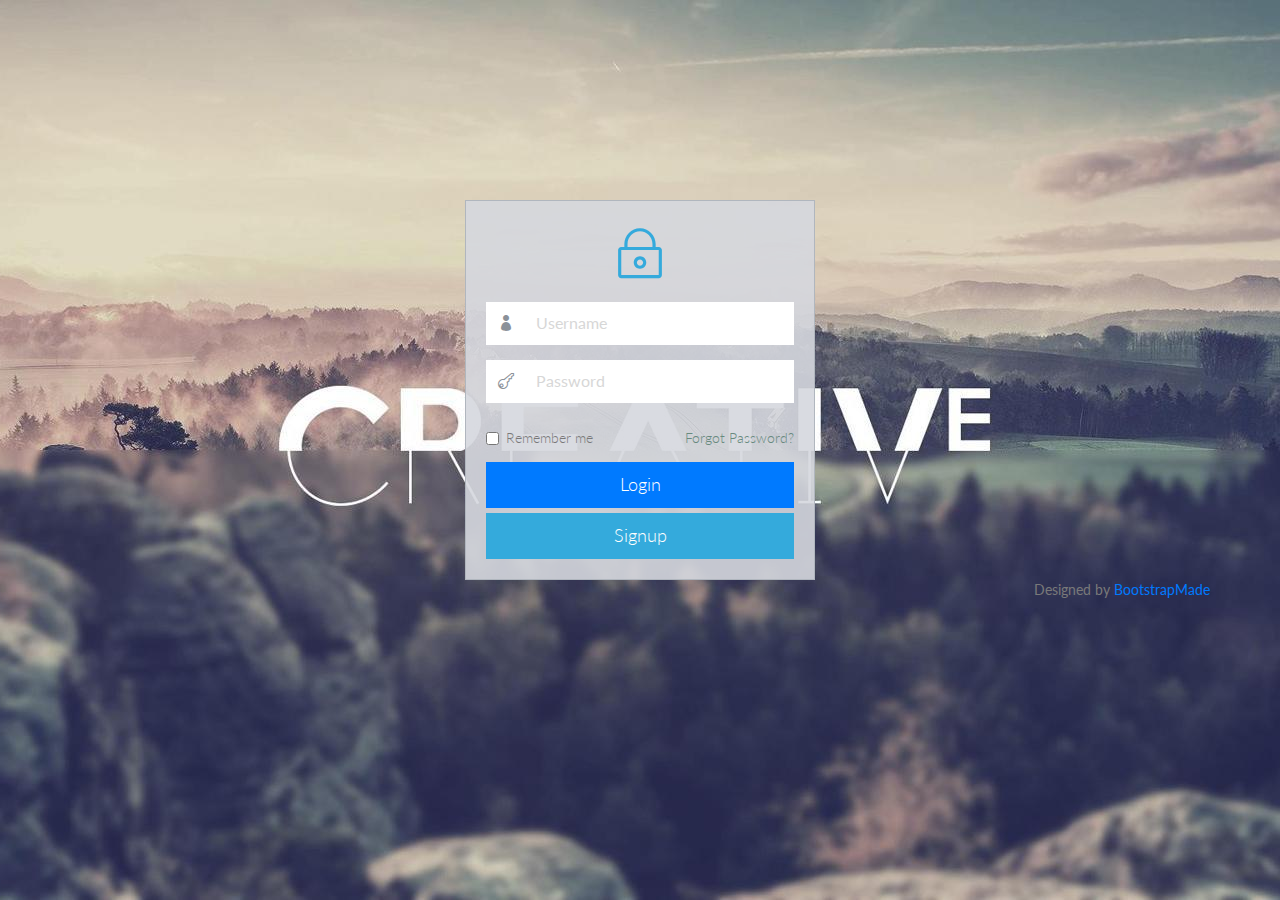
<file: NiceAdmin/login.html>
<!DOCTYPE html>
<html lang="en">

<head>
  <meta charset="utf-8">
  <meta name="viewport" content="width=device-width, initial-scale=1.0">
  <meta name="description" content="Creative - Bootstrap 3 Responsive Admin Template">
  <meta name="author" content="GeeksLabs">
  <meta name="keyword" content="Creative, Dashboard, Admin, Template, Theme, Bootstrap, Responsive, Retina, Minimal">
  <link rel="shortcut icon" href="img/favicon.png">

  <title>Login Page 2 | Creative - Bootstrap 3 Responsive Admin Template</title>

  <!-- Bootstrap CSS -->
  <link href="css/bootstrap.min.css" rel="stylesheet">
  <!-- bootstrap theme -->
  <link href="css/bootstrap-theme.css" rel="stylesheet">
  <!--external css-->
  <!-- font icon -->
  <link href="css/elegant-icons-style.css" rel="stylesheet" />
  <link href="css/font-awesome.css" rel="stylesheet" />
  <!-- Custom styles -->
  <link href="css/style.css" rel="stylesheet">
  <link href="css/style-responsive.css" rel="stylesheet" />

  <!-- HTML5 shim and Respond.js IE8 support of HTML5 -->
  <!--[if lt IE 9]>
    <script src="js/html5shiv.js"></script>
    <script src="js/respond.min.js"></script>
    <![endif]-->

    <!-- =======================================================
      Theme Name: NiceAdmin
      Theme URL: https://bootstrapmade.com/nice-admin-bootstrap-admin-html-template/
      Author: BootstrapMade
      Author URL: https://bootstrapmade.com
    ======================================================= -->
</head>

<body class="login-img3-body">

  <div class="container">

    <form class="login-form" action="index.html">
      <div class="login-wrap">
        <p class="login-img"><i class="icon_lock_alt"></i></p>
        <div class="input-group">
          <span class="input-group-addon"><i class="icon_profile"></i></span>
          <input type="text" class="form-control" placeholder="Username" autofocus>
        </div>
        <div class="input-group">
          <span class="input-group-addon"><i class="icon_key_alt"></i></span>
          <input type="password" class="form-control" placeholder="Password">
        </div>
        <label class="checkbox">
                <input type="checkbox" value="remember-me"> Remember me
                <span class="pull-right"> <a href="#"> Forgot Password?</a></span>
            </label>
        <button class="btn btn-primary btn-lg btn-block" type="submit">Login</button>
        <button class="btn btn-info btn-lg btn-block" type="submit">Signup</button>
      </div>
    </form>
    <div class="text-right">
      <div class="credits">
          <!--
            All the links in the footer should remain intact.
            You can delete the links only if you purchased the pro version.
            Licensing information: https://bootstrapmade.com/license/
            Purchase the pro version form: https://bootstrapmade.com/buy/?theme=NiceAdmin
          -->
          Designed by <a href="https://bootstrapmade.com/">BootstrapMade</a>
        </div>
    </div>
  </div>


</body>

</html>
</file>
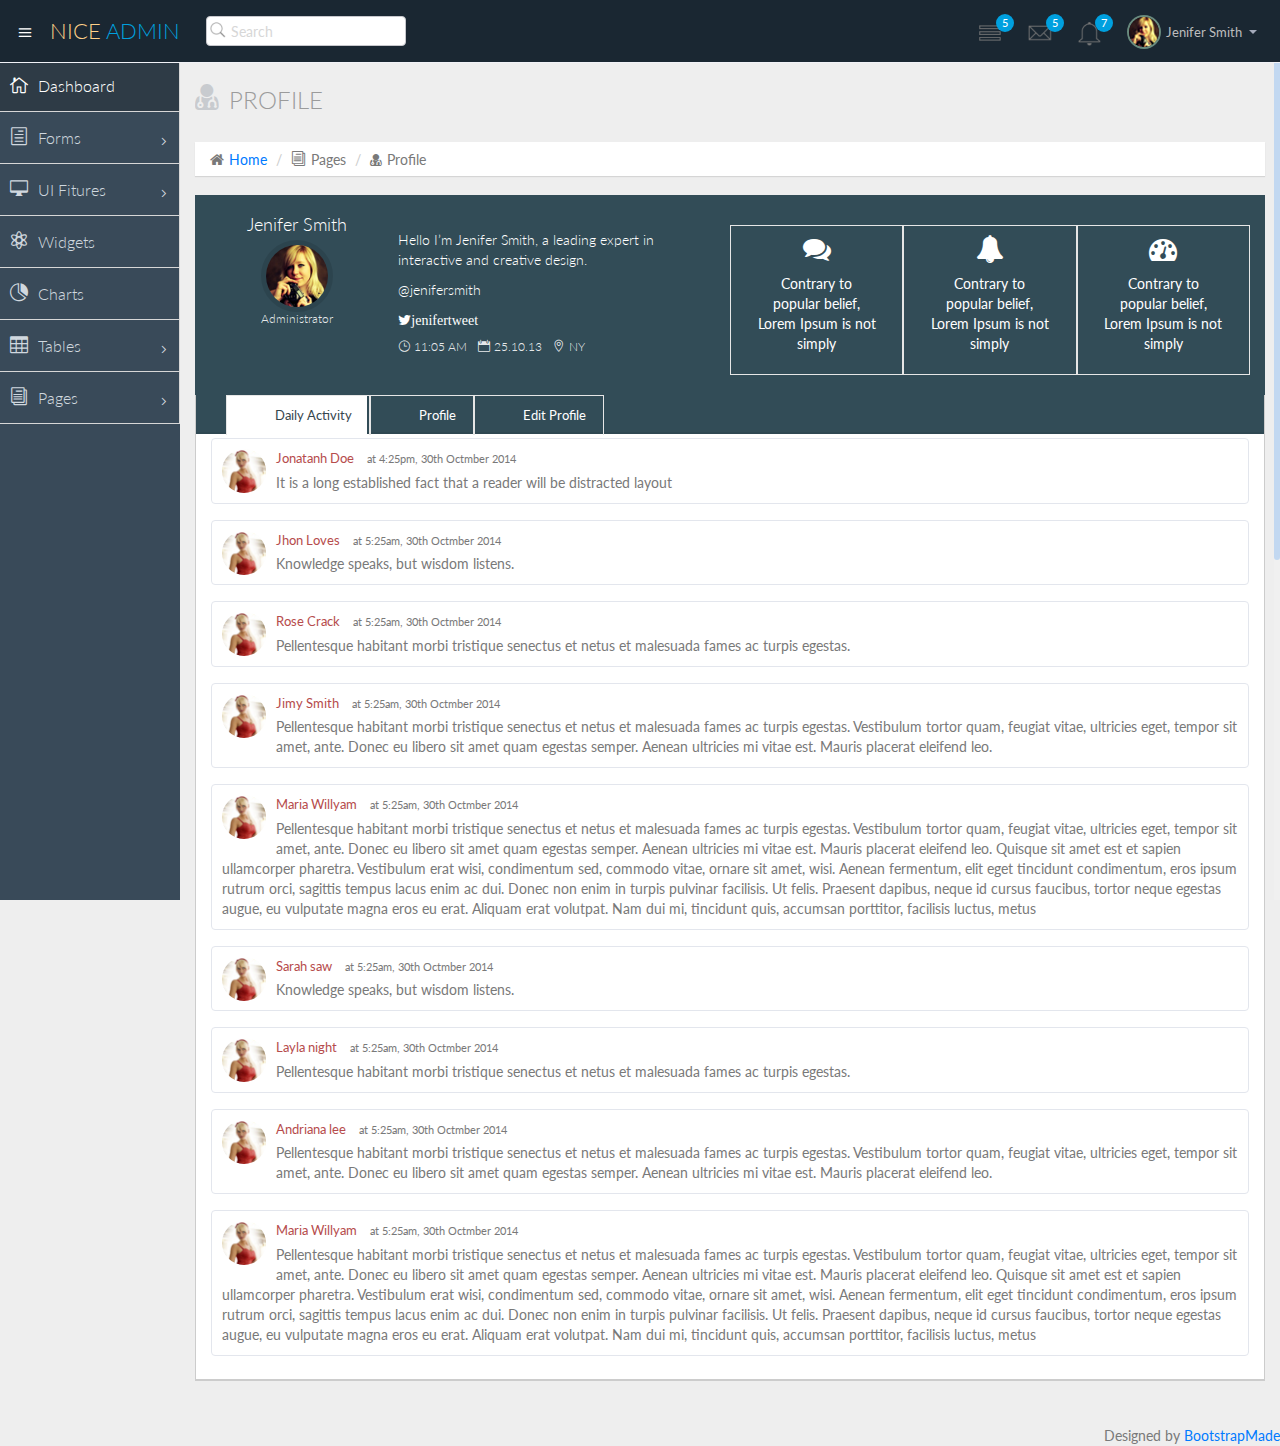
<file: NiceAdmin/profile.html>
<!DOCTYPE html>
<html lang="en">

<head>
  <meta charset="utf-8">
  <meta name="viewport" content="width=device-width, initial-scale=1.0">
  <meta name="description" content="Creative - Bootstrap 3 Responsive Admin Template">
  <meta name="author" content="GeeksLabs">
  <meta name="keyword" content="Creative, Dashboard, Admin, Template, Theme, Bootstrap, Responsive, Retina, Minimal">
  <link rel="shortcut icon" href="img/favicon.png">

  <title>Profile | Creative - Bootstrap 3 Responsive Admin Template</title>

  <!-- Bootstrap CSS -->
  <link href="css/bootstrap.min.css" rel="stylesheet">
  <!-- bootstrap theme -->
  <link href="css/bootstrap-theme.css" rel="stylesheet">
  <!--external css-->
  <!-- font icon -->
  <link href="css/elegant-icons-style.css" rel="stylesheet" />
  <link href="css/font-awesome.min.css" rel="stylesheet" />
  <!-- Custom styles -->
  <link href="css/style.css" rel="stylesheet">
  <link href="css/style-responsive.css" rel="stylesheet" />

  <!-- HTML5 shim and Respond.js IE8 support of HTML5 -->
  <!--[if lt IE 9]>
      <script src="js/html5shiv.js"></script>
      <script src="js/respond.min.js"></script>
      <script src="js/lte-ie7.js"></script>
    <![endif]-->

    <!-- =======================================================
      Theme Name: NiceAdmin
      Theme URL: https://bootstrapmade.com/nice-admin-bootstrap-admin-html-template/
      Author: BootstrapMade
      Author URL: https://bootstrapmade.com
    ======================================================= -->
</head>

<body>
  <!-- container section start -->
  <section id="container" class="">
    <!--header start-->
    <header class="header dark-bg">
      <div class="toggle-nav">
        <div class="icon-reorder tooltips" data-original-title="Toggle Navigation" data-placement="bottom"><i class="icon_menu"></i></div>
      </div>

      <!--logo start-->
      <a href="index.html" class="logo">Nice <span class="lite">Admin</span></a>
      <!--logo end-->

      <div class="nav search-row" id="top_menu">
        <!--  search form start -->
        <ul class="nav top-menu">
          <li>
            <form class="navbar-form">
              <input class="form-control" placeholder="Search" type="text">
            </form>
          </li>
        </ul>
        <!--  search form end -->
      </div>

      <div class="top-nav notification-row">
        <!-- notificatoin dropdown start-->
        <ul class="nav pull-right top-menu">

          <!-- task notificatoin start -->
          <li id="task_notificatoin_bar" class="dropdown">
            <a data-toggle="dropdown" class="dropdown-toggle" href="#">
                            <i class="icon-task-l"></i>
                            <span class="badge bg-important">5</span>
                        </a>
            <ul class="dropdown-menu extended tasks-bar">
              <div class="notify-arrow notify-arrow-blue"></div>
              <li>
                <p class="blue">You have 5 pending tasks</p>
              </li>
              <li>
                <a href="#">
                  <div class="task-info">
                    <div class="desc">Design PSD </div>
                    <div class="percent">90%</div>
                  </div>
                  <div class="progress progress-striped">
                    <div class="progress-bar progress-bar-success" role="progressbar" aria-valuenow="90" aria-valuemin="0" aria-valuemax="100" style="width: 90%">
                      <span class="sr-only">90% Complete (success)</span>
                    </div>
                  </div>
                </a>
              </li>
              <li>
                <a href="#">
                  <div class="task-info">
                    <div class="desc">
                      Project 1
                    </div>
                    <div class="percent">30%</div>
                  </div>
                  <div class="progress progress-striped">
                    <div class="progress-bar progress-bar-warning" role="progressbar" aria-valuenow="30" aria-valuemin="0" aria-valuemax="100" style="width: 30%">
                      <span class="sr-only">30% Complete (warning)</span>
                    </div>
                  </div>
                </a>
              </li>
              <li>
                <a href="#">
                  <div class="task-info">
                    <div class="desc">Digital Marketing</div>
                    <div class="percent">80%</div>
                  </div>
                  <div class="progress progress-striped">
                    <div class="progress-bar progress-bar-info" role="progressbar" aria-valuenow="80" aria-valuemin="0" aria-valuemax="100" style="width: 80%">
                      <span class="sr-only">80% Complete</span>
                    </div>
                  </div>
                </a>
              </li>
              <li>
                <a href="#">
                  <div class="task-info">
                    <div class="desc">Logo Designing</div>
                    <div class="percent">78%</div>
                  </div>
                  <div class="progress progress-striped">
                    <div class="progress-bar progress-bar-danger" role="progressbar" aria-valuenow="78" aria-valuemin="0" aria-valuemax="100" style="width: 78%">
                      <span class="sr-only">78% Complete (danger)</span>
                    </div>
                  </div>
                </a>
              </li>
              <li>
                <a href="#">
                  <div class="task-info">
                    <div class="desc">Mobile App</div>
                    <div class="percent">50%</div>
                  </div>
                  <div class="progress progress-striped active">
                    <div class="progress-bar" role="progressbar" aria-valuenow="50" aria-valuemin="0" aria-valuemax="100" style="width: 50%">
                      <span class="sr-only">50% Complete</span>
                    </div>
                  </div>

                </a>
              </li>
              <li class="external">
                <a href="#">See All Tasks</a>
              </li>
            </ul>
          </li>
          <!-- task notificatoin end -->
          <!-- inbox notificatoin start-->
          <li id="mail_notificatoin_bar" class="dropdown">
            <a data-toggle="dropdown" class="dropdown-toggle" href="#">
                            <i class="icon-envelope-l"></i>
                            <span class="badge bg-important">5</span>
                        </a>
            <ul class="dropdown-menu extended inbox">
              <div class="notify-arrow notify-arrow-blue"></div>
              <li>
                <p class="blue">You have 5 new messages</p>
              </li>
              <li>
                <a href="#">
                                    <span class="photo"><img alt="avatar" src="./img/avatar-mini.jpg"></span>
                                    <span class="subject">
                                    <span class="from">Greg  Martin</span>
                                    <span class="time">1 min</span>
                                    </span>
                                    <span class="message">
                                        I really like this admin panel.
                                    </span>
                                </a>
              </li>
              <li>
                <a href="#">
                                    <span class="photo"><img alt="avatar" src="./img/avatar-mini2.jpg"></span>
                                    <span class="subject">
                                    <span class="from">Bob   Mckenzie</span>
                                    <span class="time">5 mins</span>
                                    </span>
                                    <span class="message">
                                     Hi, What is next project plan?
                                    </span>
                                </a>
              </li>
              <li>
                <a href="#">
                                    <span class="photo"><img alt="avatar" src="./img/avatar-mini3.jpg"></span>
                                    <span class="subject">
                                    <span class="from">Phillip   Park</span>
                                    <span class="time">2 hrs</span>
                                    </span>
                                    <span class="message">
                                        I am like to buy this Admin Template.
                                    </span>
                                </a>
              </li>
              <li>
                <a href="#">
                                    <span class="photo"><img alt="avatar" src="./img/avatar-mini4.jpg"></span>
                                    <span class="subject">
                                    <span class="from">Ray   Munoz</span>
                                    <span class="time">1 day</span>
                                    </span>
                                    <span class="message">
                                        Icon fonts are great.
                                    </span>
                                </a>
              </li>
              <li>
                <a href="#">See all messages</a>
              </li>
            </ul>
          </li>
          <!-- inbox notificatoin end -->
          <!-- alert notification start-->
          <li id="alert_notificatoin_bar" class="dropdown">
            <a data-toggle="dropdown" class="dropdown-toggle" href="#">

                            <i class="icon-bell-l"></i>
                            <span class="badge bg-important">7</span>
                        </a>
            <ul class="dropdown-menu extended notification">
              <div class="notify-arrow notify-arrow-blue"></div>
              <li>
                <p class="blue">You have 4 new notifications</p>
              </li>
              <li>
                <a href="#">
                                    <span class="label label-primary"><i class="icon_profile"></i></span>
                                    Friend Request
                                    <span class="small italic pull-right">5 mins</span>
                                </a>
              </li>
              <li>
                <a href="#">
                                    <span class="label label-warning"><i class="icon_pin"></i></span>
                                    John location.
                                    <span class="small italic pull-right">50 mins</span>
                                </a>
              </li>
              <li>
                <a href="#">
                                    <span class="label label-danger"><i class="icon_book_alt"></i></span>
                                    Project 3 Completed.
                                    <span class="small italic pull-right">1 hr</span>
                                </a>
              </li>
              <li>
                <a href="#">
                                    <span class="label label-success"><i class="icon_like"></i></span>
                                    Mick appreciated your work.
                                    <span class="small italic pull-right"> Today</span>
                                </a>
              </li>
              <li>
                <a href="#">See all notifications</a>
              </li>
            </ul>
          </li>
          <!-- alert notification end-->
          <!-- user login dropdown start-->
          <li class="dropdown">
            <a data-toggle="dropdown" class="dropdown-toggle" href="#">
                            <span class="profile-ava">
                                <img alt="" src="img/avatar1_small.jpg">
                            </span>
                            <span class="username">Jenifer Smith</span>
                            <b class="caret"></b>
                        </a>
            <ul class="dropdown-menu extended logout">
              <div class="log-arrow-up"></div>
              <li class="eborder-top">
                <a href="#"><i class="icon_profile"></i> My Profile</a>
              </li>
              <li>
                <a href="#"><i class="icon_mail_alt"></i> My Inbox</a>
              </li>
              <li>
                <a href="#"><i class="icon_clock_alt"></i> Timeline</a>
              </li>
              <li>
                <a href="#"><i class="icon_chat_alt"></i> Chats</a>
              </li>
              <li>
                <a href="login.html"><i class="icon_key_alt"></i> Log Out</a>
              </li>
              <li>
                <a href="documentation.html"><i class="icon_key_alt"></i> Documentation</a>
              </li>
              <li>
                <a href="documentation.html"><i class="icon_key_alt"></i> Documentation</a>
              </li>
            </ul>
          </li>
          <!-- user login dropdown end -->
        </ul>
        <!-- notificatoin dropdown end-->
      </div>
    </header>
    <!--header end-->

    <!--sidebar start-->
    <aside>
      <div id="sidebar" class="nav-collapse ">
        <!-- sidebar menu start-->
        <ul class="sidebar-menu">
          <li class="active">
            <a class="" href="index.html">
                          <i class="icon_house_alt"></i>
                          <span>Dashboard</span>
                      </a>
          </li>
          <li class="sub-menu">
            <a href="javascript:;" class="">
                          <i class="icon_document_alt"></i>
                          <span>Forms</span>
                          <span class="menu-arrow arrow_carrot-right"></span>
                      </a>
            <ul class="sub">
              <li><a class="" href="form_component.html">Form Elements</a></li>
              <li><a class="" href="form_validation.html">Form Validation</a></li>
            </ul>
          </li>
          <li class="sub-menu">
            <a href="javascript:;" class="">
                          <i class="icon_desktop"></i>
                          <span>UI Fitures</span>
                          <span class="menu-arrow arrow_carrot-right"></span>
                      </a>
            <ul class="sub">
              <li><a class="" href="general.html">Components</a></li>
              <li><a class="" href="buttons.html">Buttons</a></li>
              <li><a class="" href="grids.html">Grids</a></li>
            </ul>
          </li>
          <li>
            <a class="" href="widgets.html">
                          <i class="icon_genius"></i>
                          <span>Widgets</span>
                      </a>
          </li>
          <li>
            <a class="" href="chart-chartjs.html">
                          <i class="icon_piechart"></i>
                          <span>Charts</span>

                      </a>

          </li>

          <li class="sub-menu">
            <a href="javascript:;" class="">
                          <i class="icon_table"></i>
                          <span>Tables</span>
                          <span class="menu-arrow arrow_carrot-right"></span>
                      </a>
            <ul class="sub">
              <li><a class="" href="basic_table.html">Basic Table</a></li>
            </ul>
          </li>

          <li class="sub-menu">
            <a href="javascript:;" class="">
                          <i class="icon_documents_alt"></i>
                          <span>Pages</span>
                          <span class="menu-arrow arrow_carrot-right"></span>
                      </a>
            <ul class="sub">
              <li><a class="" href="profile.html">Profile</a></li>
              <li><a class="" href="login.html"><span>Login Page</span></a></li>
              <li><a class="" href="contact.html"><span>Contact Page</span></a></li>
              <li><a class="" href="blank.html">Blank Page</a></li>
              <li><a class="" href="404.html">404 Error</a></li>
            </ul>
          </li>

        </ul>
        <!-- sidebar menu end-->
      </div>
    </aside>
    <!--sidebar end-->

    <!--main content start-->
    <section id="main-content">
      <section class="wrapper">
        <div class="row">
          <div class="col-lg-12">
            <h3 class="page-header"><i class="fa fa-user-md"></i> Profile</h3>
            <ol class="breadcrumb">
              <li><i class="fa fa-home"></i><a href="index.html">Home</a></li>
              <li><i class="icon_documents_alt"></i>Pages</li>
              <li><i class="fa fa-user-md"></i>Profile</li>
            </ol>
          </div>
        </div>
        <div class="row">
          <!-- profile-widget -->
          <div class="col-lg-12">
            <div class="profile-widget profile-widget-info">
              <div class="panel-body">
                <div class="col-lg-2 col-sm-2">
                  <h4>Jenifer Smith</h4>
                  <div class="follow-ava">
                    <img src="img/profile-widget-avatar.jpg" alt="">
                  </div>
                  <h6>Administrator</h6>
                </div>
                <div class="col-lg-4 col-sm-4 follow-info">
                  <p>Hello I’m Jenifer Smith, a leading expert in interactive and creative design.</p>
                  <p>@jenifersmith</p>
                  <p><i class="fa fa-twitter">jenifertweet</i></p>
                  <h6>
                                    <span><i class="icon_clock_alt"></i>11:05 AM</span>
                                    <span><i class="icon_calendar"></i>25.10.13</span>
                                    <span><i class="icon_pin_alt"></i>NY</span>
                                </h6>
                </div>
                <div class="col-lg-2 col-sm-6 follow-info weather-category">
                  <ul>
                    <li class="active">

                      <i class="fa fa-comments fa-2x"> </i><br> Contrary to popular belief, Lorem Ipsum is not simply
                    </li>

                  </ul>
                </div>
                <div class="col-lg-2 col-sm-6 follow-info weather-category">
                  <ul>
                    <li class="active">

                      <i class="fa fa-bell fa-2x"> </i><br> Contrary to popular belief, Lorem Ipsum is not simply
                    </li>

                  </ul>
                </div>
                <div class="col-lg-2 col-sm-6 follow-info weather-category">
                  <ul>
                    <li class="active">

                      <i class="fa fa-tachometer fa-2x"> </i><br> Contrary to popular belief, Lorem Ipsum is not simply
                    </li>

                  </ul>
                </div>
              </div>
            </div>
          </div>
        </div>
        <!-- page start-->
        <div class="row">
          <div class="col-lg-12">
            <section class="panel">
              <header class="panel-heading tab-bg-info">
                <ul class="nav nav-tabs">
                  <li class="active">
                    <a data-toggle="tab" href="#recent-activity">
                                          <i class="icon-home"></i>
                                          Daily Activity
                                      </a>
                  </li>
                  <li>
                    <a data-toggle="tab" href="#profile">
                                          <i class="icon-user"></i>
                                          Profile
                                      </a>
                  </li>
                  <li class="">
                    <a data-toggle="tab" href="#edit-profile">
                                          <i class="icon-envelope"></i>
                                          Edit Profile
                                      </a>
                  </li>
                </ul>
              </header>
              <div class="panel-body">
                <div class="tab-content">
                  <div id="recent-activity" class="tab-pane active">
                    <div class="profile-activity">
                      <div class="act-time">
                        <div class="activity-body act-in">
                          <span class="arrow"></span>
                          <div class="text">
                            <a href="#" class="activity-img"><img class="avatar" src="img/chat-avatar.jpg" alt=""></a>
                            <p class="attribution"><a href="#">Jonatanh Doe</a> at 4:25pm, 30th Octmber 2014</p>
                            <p>It is a long established fact that a reader will be distracted layout</p>
                          </div>
                        </div>
                      </div>
                      <div class="act-time">
                        <div class="activity-body act-in">
                          <span class="arrow"></span>
                          <div class="text">
                            <a href="#" class="activity-img"><img class="avatar" src="img/chat-avatar.jpg" alt=""></a>
                            <p class="attribution"><a href="#">Jhon Loves </a> at 5:25am, 30th Octmber 2014</p>
                            <p>Knowledge speaks, but wisdom listens.</p>
                          </div>
                        </div>
                      </div>
                      <div class="act-time">
                        <div class="activity-body act-in">
                          <span class="arrow"></span>
                          <div class="text">
                            <a href="#" class="activity-img"><img class="avatar" src="img/chat-avatar.jpg" alt=""></a>
                            <p class="attribution"><a href="#">Rose Crack</a> at 5:25am, 30th Octmber 2014</p>
                            <p>Pellentesque habitant morbi tristique senectus et netus et malesuada fames ac turpis egestas.</p>
                          </div>
                        </div>
                      </div>
                      <div class="act-time">
                        <div class="activity-body act-in">
                          <span class="arrow"></span>
                          <div class="text">
                            <a href="#" class="activity-img"><img class="avatar" src="img/chat-avatar.jpg" alt=""></a>
                            <p class="attribution"><a href="#">Jimy Smith</a> at 5:25am, 30th Octmber 2014</p>
                            <p>Pellentesque habitant morbi tristique senectus et netus et malesuada fames ac turpis egestas. Vestibulum tortor quam, feugiat vitae, ultricies eget, tempor sit amet, ante. Donec eu libero sit amet quam egestas semper. Aenean
                              ultricies mi vitae est. Mauris placerat eleifend leo.</p>
                          </div>
                        </div>
                      </div>
                      <div class="act-time">
                        <div class="activity-body act-in">
                          <span class="arrow"></span>
                          <div class="text">
                            <a href="#" class="activity-img"><img class="avatar" src="img/chat-avatar.jpg" alt=""></a>
                            <p class="attribution"><a href="#">Maria Willyam</a> at 5:25am, 30th Octmber 2014</p>
                            <p>Pellentesque habitant morbi tristique senectus et netus et malesuada fames ac turpis egestas. Vestibulum tortor quam, feugiat vitae, ultricies eget, tempor sit amet, ante. Donec eu libero sit amet quam egestas semper. Aenean
                              ultricies mi vitae est. Mauris placerat eleifend leo. Quisque sit amet est et sapien ullamcorper pharetra. Vestibulum erat wisi, condimentum sed, commodo vitae, ornare sit amet, wisi. Aenean fermentum, elit eget tincidunt
                              condimentum, eros ipsum rutrum orci, sagittis tempus lacus enim ac dui. Donec non enim in turpis pulvinar facilisis. Ut felis. Praesent dapibus, neque id cursus faucibus, tortor neque egestas augue, eu vulputate magna eros
                              eu erat. Aliquam erat volutpat. Nam dui mi, tincidunt quis, accumsan porttitor, facilisis luctus, metus</p>
                          </div>
                        </div>
                      </div>
                      <div class="act-time">
                        <div class="activity-body act-in">
                          <span class="arrow"></span>
                          <div class="text">
                            <a href="#" class="activity-img"><img class="avatar" src="img/chat-avatar.jpg" alt=""></a>
                            <p class="attribution"><a href="#">Sarah saw</a> at 5:25am, 30th Octmber 2014</p>
                            <p>Knowledge speaks, but wisdom listens.</p>
                          </div>
                        </div>
                      </div>
                      <div class="act-time">
                        <div class="activity-body act-in">
                          <span class="arrow"></span>
                          <div class="text">
                            <a href="#" class="activity-img"><img class="avatar" src="img/chat-avatar.jpg" alt=""></a>
                            <p class="attribution"><a href="#">Layla night</a> at 5:25am, 30th Octmber 2014</p>
                            <p>Pellentesque habitant morbi tristique senectus et netus et malesuada fames ac turpis egestas.</p>
                          </div>
                        </div>
                      </div>
                      <div class="act-time">
                        <div class="activity-body act-in">
                          <span class="arrow"></span>
                          <div class="text">
                            <a href="#" class="activity-img"><img class="avatar" src="img/chat-avatar.jpg" alt=""></a>
                            <p class="attribution"><a href="#">Andriana lee</a> at 5:25am, 30th Octmber 2014</p>
                            <p>Pellentesque habitant morbi tristique senectus et netus et malesuada fames ac turpis egestas. Vestibulum tortor quam, feugiat vitae, ultricies eget, tempor sit amet, ante. Donec eu libero sit amet quam egestas semper. Aenean
                              ultricies mi vitae est. Mauris placerat eleifend leo.</p>
                          </div>
                        </div>
                      </div>
                      <div class="act-time">
                        <div class="activity-body act-in">
                          <span class="arrow"></span>
                          <div class="text">
                            <a href="#" class="activity-img"><img class="avatar" src="img/chat-avatar.jpg" alt=""></a>
                            <p class="attribution"><a href="#">Maria Willyam</a> at 5:25am, 30th Octmber 2014</p>
                            <p>Pellentesque habitant morbi tristique senectus et netus et malesuada fames ac turpis egestas. Vestibulum tortor quam, feugiat vitae, ultricies eget, tempor sit amet, ante. Donec eu libero sit amet quam egestas semper. Aenean
                              ultricies mi vitae est. Mauris placerat eleifend leo. Quisque sit amet est et sapien ullamcorper pharetra. Vestibulum erat wisi, condimentum sed, commodo vitae, ornare sit amet, wisi. Aenean fermentum, elit eget tincidunt
                              condimentum, eros ipsum rutrum orci, sagittis tempus lacus enim ac dui. Donec non enim in turpis pulvinar facilisis. Ut felis. Praesent dapibus, neque id cursus faucibus, tortor neque egestas augue, eu vulputate magna eros
                              eu erat. Aliquam erat volutpat. Nam dui mi, tincidunt quis, accumsan porttitor, facilisis luctus, metus</p>
                          </div>
                        </div>
                      </div>

                    </div>
                  </div>
                  <!-- profile -->
                  <div id="profile" class="tab-pane">
                    <section class="panel">
                      <div class="bio-graph-heading">
                        Hello I’m Jenifer Smith, a leading expert in interactive and creative design specializing in the mobile medium. My graduation from Massey University with a Bachelor of Design majoring in visual communication.
                      </div>
                      <div class="panel-body bio-graph-info">
                        <h1>Bio Graph</h1>
                        <div class="row">
                          <div class="bio-row">
                            <p><span>First Name </span>: Jenifer </p>
                          </div>
                          <div class="bio-row">
                            <p><span>Last Name </span>: Smith</p>
                          </div>
                          <div class="bio-row">
                            <p><span>Birthday</span>: 27 August 1987</p>
                          </div>
                          <div class="bio-row">
                            <p><span>Country </span>: United</p>
                          </div>
                          <div class="bio-row">
                            <p><span>Occupation </span>: UI Designer</p>
                          </div>
                          <div class="bio-row">
                            <p><span>Email </span>:jenifer@mailname.com</p>
                          </div>
                          <div class="bio-row">
                            <p><span>Mobile </span>: (+6283) 456 789</p>
                          </div>
                          <div class="bio-row">
                            <p><span>Phone </span>: (+021) 956 789123</p>
                          </div>
                        </div>
                      </div>
                    </section>
                    <section>
                      <div class="row">
                      </div>
                    </section>
                  </div>
                  <!-- edit-profile -->
                  <div id="edit-profile" class="tab-pane">
                    <section class="panel">
                      <div class="panel-body bio-graph-info">
                        <h1> Profile Info</h1>
                        <form class="form-horizontal" role="form">
                          <div class="form-group">
                            <label class="col-lg-2 control-label">First Name</label>
                            <div class="col-lg-6">
                              <input type="text" class="form-control" id="f-name" placeholder=" ">
                            </div>
                          </div>
                          <div class="form-group">
                            <label class="col-lg-2 control-label">Last Name</label>
                            <div class="col-lg-6">
                              <input type="text" class="form-control" id="l-name" placeholder=" ">
                            </div>
                          </div>
                          <div class="form-group">
                            <label class="col-lg-2 control-label">About Me</label>
                            <div class="col-lg-10">
                              <textarea name="" id="" class="form-control" cols="30" rows="5"></textarea>
                            </div>
                          </div>
                          <div class="form-group">
                            <label class="col-lg-2 control-label">Country</label>
                            <div class="col-lg-6">
                              <input type="text" class="form-control" id="c-name" placeholder=" ">
                            </div>
                          </div>
                          <div class="form-group">
                            <label class="col-lg-2 control-label">Birthday</label>
                            <div class="col-lg-6">
                              <input type="text" class="form-control" id="b-day" placeholder=" ">
                            </div>
                          </div>
                          <div class="form-group">
                            <label class="col-lg-2 control-label">Occupation</label>
                            <div class="col-lg-6">
                              <input type="text" class="form-control" id="occupation" placeholder=" ">
                            </div>
                          </div>
                          <div class="form-group">
                            <label class="col-lg-2 control-label">Email</label>
                            <div class="col-lg-6">
                              <input type="text" class="form-control" id="email" placeholder=" ">
                            </div>
                          </div>
                          <div class="form-group">
                            <label class="col-lg-2 control-label">Mobile</label>
                            <div class="col-lg-6">
                              <input type="text" class="form-control" id="mobile" placeholder=" ">
                            </div>
                          </div>
                          <div class="form-group">
                            <label class="col-lg-2 control-label">Website URL</label>
                            <div class="col-lg-6">
                              <input type="text" class="form-control" id="url" placeholder="http://www.demowebsite.com ">
                            </div>
                          </div>

                          <div class="form-group">
                            <div class="col-lg-offset-2 col-lg-10">
                              <button type="submit" class="btn btn-primary">Save</button>
                              <button type="button" class="btn btn-danger">Cancel</button>
                            </div>
                          </div>
                        </form>
                      </div>
                    </section>
                  </div>
                </div>
              </div>
            </section>
          </div>
        </div>

        <!-- page end-->
      </section>
    </section>
    <!--main content end-->
    <div class="text-right">
      <div class="credits">
          <!--
            All the links in the footer should remain intact.
            You can delete the links only if you purchased the pro version.
            Licensing information: https://bootstrapmade.com/license/
            Purchase the pro version form: https://bootstrapmade.com/buy/?theme=NiceAdmin
          -->
          Designed by <a href="https://bootstrapmade.com/">BootstrapMade</a>
        </div>
    </div>
  </section>
  <!-- container section end -->
  <!-- javascripts -->
  <script src="js/jquery.js"></script>
  <script src="js/bootstrap.min.js"></script>
  <!-- nice scroll -->
  <script src="js/jquery.scrollTo.min.js"></script>
  <script src="js/jquery.nicescroll.js" type="text/javascript"></script>
  <!-- jquery knob -->
  <script src="assets/jquery-knob/js/jquery.knob.js"></script>
  <!--custome script for all page-->
  <script src="js/scripts.js"></script>

  <script>
    //knob
    $(".knob").knob();
  </script>


</body>

</html>
</file>
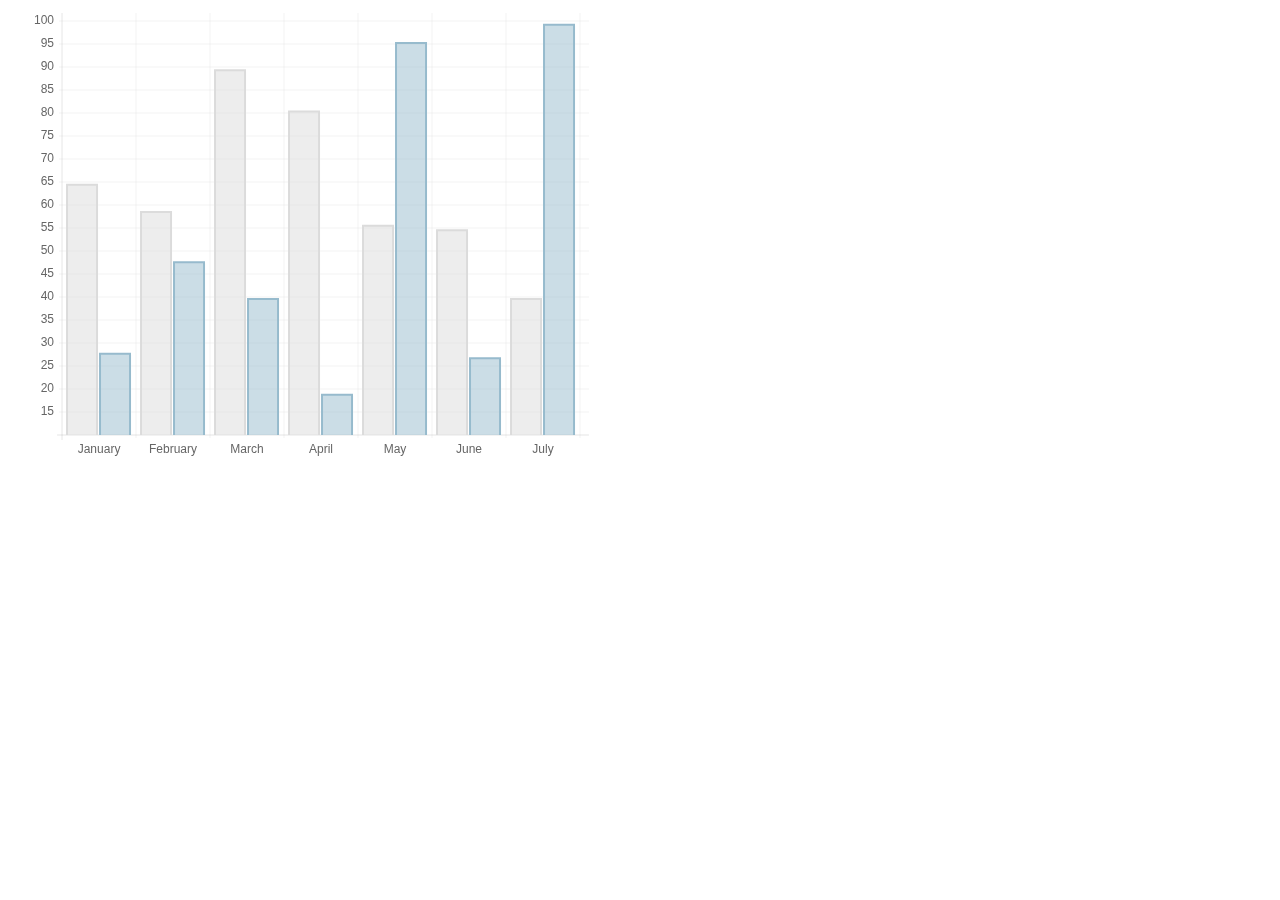
<file: NiceAdmin/assets/chart-master/samples/bar.html>
<!doctype html>
<html>
	<head>
		<title>Bar Chart</title>
		<script src="../Chart.js"></script>
		<meta name = "viewport" content = "initial-scale = 1, user-scalable = no">
		<style>
			canvas{
			}
		</style>
	</head>
	<body>
		<canvas id="canvas" height="450" width="600"></canvas>


	<script>

		var barChartData = {
			labels : ["January","February","March","April","May","June","July"],
			datasets : [
				{
					fillColor : "rgba(220,220,220,0.5)",
					strokeColor : "rgba(220,220,220,1)",
					data : [65,59,90,81,56,55,40]
				},
				{
					fillColor : "rgba(151,187,205,0.5)",
					strokeColor : "rgba(151,187,205,1)",
					data : [28,48,40,19,96,27,100]
				}
			]
			
		}

	var myLine = new Chart(document.getElementById("canvas").getContext("2d")).Bar(barChartData);
	
	</script>
	</body>
</html>
</file>
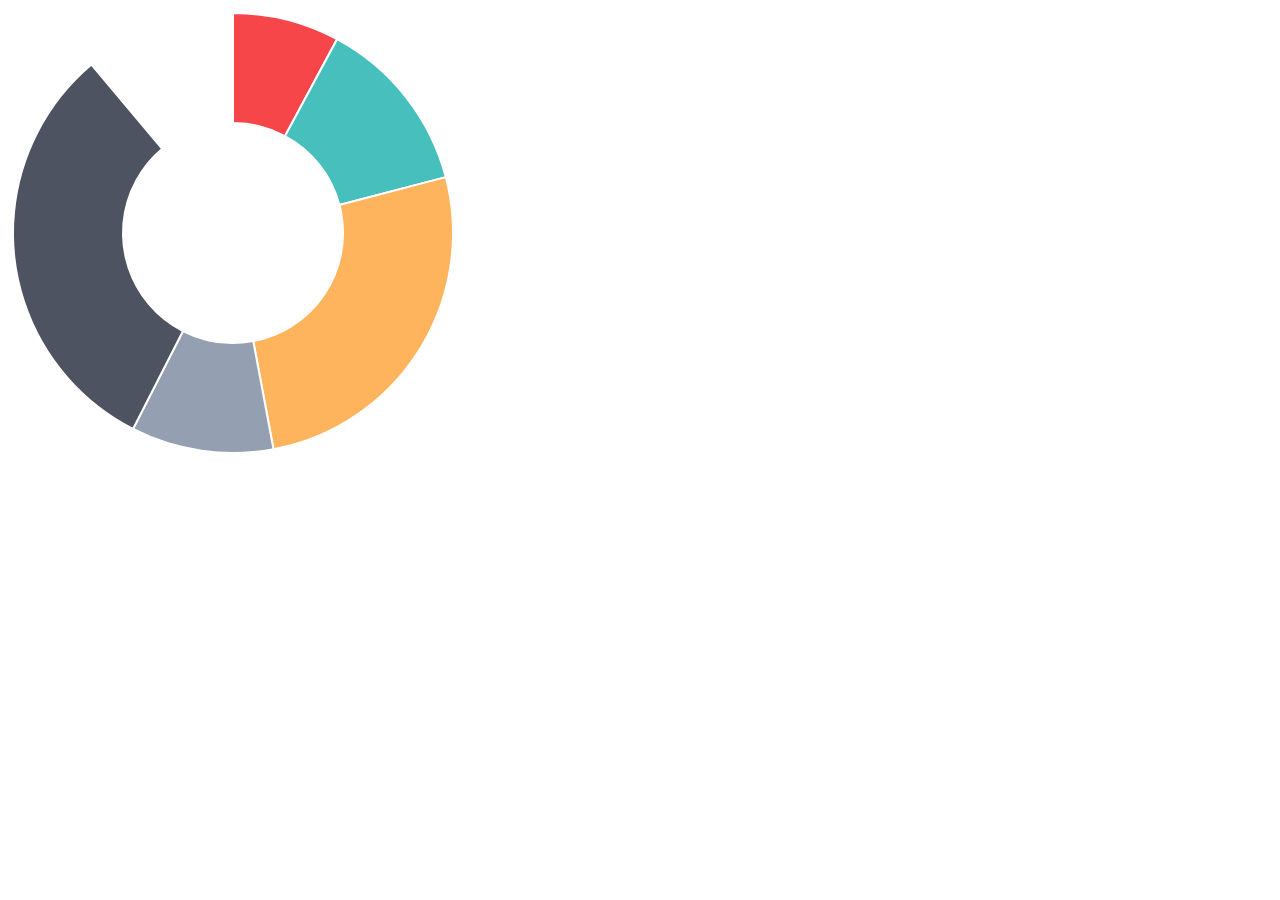
<file: NiceAdmin/assets/chart-master/samples/doughnut.html>
<!doctype html>
<html>
	<head>
		<title>Doughnut Chart</title>
		<script src="../Chart.js"></script>
		<meta name = "viewport" content = "initial-scale = 1, user-scalable = no">
		<style>
			canvas{
			}
		</style>
	</head>
	<body>
		<canvas id="canvas" height="450" width="450"></canvas>


	<script>

		var doughnutData = [
				{
					value: 30,
					color:"#F7464A"
				},
				{
					value : 50,
					color : "#46BFBD"
				},
				{
					value : 100,
					color : "#FDB45C"
				},
				{
					value : 40,
					color : "#949FB1"
				},
				{
					value : 120,
					color : "#4D5360"
				}
			
			];

	var myDoughnut = new Chart(document.getElementById("canvas").getContext("2d")).Doughnut(doughnutData);
	
	</script>
	</body>
</html>
</file>
<file: NiceAdmin/assets/ckeditor/samples/sample.css>
/*
Copyright (c) 2003-2013, CKSource - Frederico Knabben. All rights reserved.
For licensing, see LICENSE.html or http://ckeditor.com/license
*/

html, body, h1, h2, h3, h4, h5, h6, div, span, blockquote, p, address, form, fieldset, img, ul, ol, dl, dt, dd, li, hr, table, td, th, strong, em, sup, sub, dfn, ins, del, q, cite, var, samp, code, kbd, tt, pre
{
	line-height: 1.5em;
}

body
{
	padding: 10px 30px;
}

input, textarea, select, option, optgroup, button, td, th
{
	font-size: 100%;
}

pre, code, kbd, samp, tt
{
	font-family: monospace,monospace;
	font-size: 1em;
}

body {
    width: 960px;
    margin: 0 auto;
}

code
{
	background: #f3f3f3;
	border: 1px solid #ddd;
	padding: 1px 4px;

	-moz-border-radius: 3px;
	-webkit-border-radius: 3px;
	border-radius: 3px;
}

.new
{
	background: #FF7E00;
	border: 1px solid #DA8028;
	color: #fff;
	font-size: 10px;
	font-weight: bold;
	padding: 1px 4px;
	text-shadow: 0 1px 0 #C97626;
	text-transform: uppercase;
	margin: 0 0 0 3px;

	-moz-border-radius: 3px;
	-webkit-border-radius: 3px;
	border-radius: 3px;

	-moz-box-shadow: 0 2px 3px 0 #FFA54E inset;
	-webkit-box-shadow: 0 2px 3px 0 #FFA54E inset;
	box-shadow: 0 2px 3px 0 #FFA54E inset;
}

h1.samples
{
	color: #0782C1;
	font-size: 200%;
	font-weight: normal;
	margin: 0;
	padding: 0;
}

h1.samples a
{
	color: #0782C1;
	text-decoration: none;
	border-bottom: 1px dotted #0782C1;
}

.samples a:hover
{
	border-bottom: 1px dotted #0782C1;
}

h2.samples
{
	color: #000000;
	font-size: 130%;
	margin: 15px 0 0 0;
	padding: 0;
}

p, blockquote, address, form, pre, dl, h1.samples, h2.samples
{
	margin-bottom: 15px;
}

ul.samples
{
	margin-bottom: 15px;
}

.clear
{
	clear: both;
}

fieldset
{
	margin: 0;
	padding: 10px;
}

body, input, textarea
{
	color: #333333;
	font-family: Arial, Helvetica, sans-serif;
}

body
{
	font-size: 75%;
}

a.samples
{
	color: #189DE1;
	text-decoration: none;
}

form
{
	margin: 0;
	padding: 0;
}

pre.samples
{
	background-color: #F7F7F7;
	border: 1px solid #D7D7D7;
	overflow: auto;
	padding: 0.25em;
	white-space: pre-wrap; /* CSS 2.1 */
	word-wrap: break-word; /* IE7 */
	-moz-tab-size: 4;
	-o-tab-size: 4;
	-webkit-tab-size: 4;
	tab-size: 4;
}

#footer
{
	clear: both;
	padding-top: 10px;
}

#footer hr
{
	margin: 10px 0 15px 0;
	height: 1px;
	border: solid 1px gray;
	border-bottom: none;
}

#footer p
{
	margin: 0 10px 10px 10px;
	float: left;
}

#footer #copy
{
	float: right;
}

#outputSample
{
	width: 100%;
	table-layout: fixed;
}

#outputSample thead th
{
	color: #dddddd;
	background-color: #999999;
	padding: 4px;
	white-space: nowrap;
}

#outputSample tbody th
{
	vertical-align: top;
	text-align: left;
}

#outputSample pre
{
	margin: 0;
	padding: 0;
}

.description
{
	border: 1px dotted #B7B7B7;
	margin-bottom: 10px;
	padding: 10px 10px 0;
	overflow: hidden;
}

label
{
	display: block;
	margin-bottom: 6px;
}

/**
 *	CKEditor editables are automatically set with the "cke_editable" class
 *	plus cke_editable_(inline|themed) depending on the editor type.
 */

/* Style a bit the inline editables. */
.cke_editable.cke_editable_inline
{
	cursor: pointer;
}

/* Once an editable element gets focused, the "cke_focus" class is
   added to it, so we can style it differently. */
.cke_editable.cke_editable_inline.cke_focus
{
	box-shadow: inset 0px 0px 20px 3px #ddd, inset 0 0 1px #000;
	outline: none;
	background: #eee;
	cursor: text;
}

/* Avoid pre-formatted overflows inline editable. */
.cke_editable_inline pre
{
	white-space: pre-wrap;
	word-wrap: break-word;
}

/**
 *	Samples index styles.
 */

.twoColumns,
.twoColumnsLeft,
.twoColumnsRight
{
	overflow: hidden;
}

.twoColumnsLeft,
.twoColumnsRight
{
	width: 45%;
}

.twoColumnsLeft
{
	float: left;
}

.twoColumnsRight
{
	float: right;
}

dl.samples
{
	padding: 0 0 0 40px;
}
dl.samples > dt
{
	display: list-item;
	list-style-type: disc;
	list-style-position: outside;
	margin: 0 0 3px;
}
dl.samples > dd
{
	margin: 0 0 3px;
}
.warning
{
    color: #ff0000;
	background-color: #FFCCBA;
    border: 2px dotted #ff0000;
	padding: 15px 10px;
	margin: 10px 0;
}

/* Used on inline samples */

blockquote
{
	font-style: italic;
	font-family: Georgia, Times, "Times New Roman", serif;
	padding: 2px 0;
	border-style: solid;
	border-color: #ccc;
	border-width: 0;
}

.cke_contents_ltr blockquote
{
	padding-left: 20px;
	padding-right: 8px;
	border-left-width: 5px;
}

.cke_contents_rtl blockquote
{
	padding-left: 8px;
	padding-right: 20px;
	border-right-width: 5px;
}

img.right {
    border: 1px solid #ccc;
    float: right;
    margin-left: 15px;
    padding: 5px;
}

img.left {
    border: 1px solid #ccc;
    float: left;
    margin-right: 15px;
    padding: 5px;
}
</file>
<file: NiceAdmin/assets/jquery-easy-pie-chart/examples/style.css>
body {
    font: 13px/1.4 'Helvetica Neue', 'Helvetica','Arial', sans-serif;
    color: #333;
}

.container {
    width: 520px;
    margin: auto;
}

h1 {
    border-bottom: 1px solid #d9d9d9;
}

a {
    color: #be2221;
    text-decoration: none;
}

.chart {
    float: left;
    margin: 10px;
}

.percentage,
.label {
    text-align: center;
    color: #333;
    font-weight: 100;
    font-size: 1.2em;
    margin-bottom: 0.3em;
}

.credits {
    padding-top: 0.5em;
    clear: both;
    color: #999;
}

.credits a {
    color: #333;
}

.dark {
    background: #333;
}

.dark .percentage-light,
.dark .label {
    text-align: center;
    color: #999;
    font-weight: 100;
    font-size: 1.2em;
    margin-bottom: 0.3em;
}


.button {
  -webkit-box-shadow: inset 0 0 1px #000, inset 0 1px 0 1px rgba(255,255,255,0.2), 0 1px 1px -1px rgba(0, 0, 0, .5);
  -moz-box-shadow: inset 0 0 1px #000, inset 0 1px 0 1px rgba(255,255,255,0.2), 0 1px 1px -1px rgba(0, 0, 0, .5);
  box-shadow: inset 0 0 1px #000, inset 0 1px 0 1px rgba(255,255,255,0.2), 0 1px 1px -1px rgba(0, 0, 0, .5);
  -webkit-border-radius: 3px;
  -moz-border-radius: 3px;
  border-radius: 3px;
  padding: 6px 20px;
  font-weight: bold;
  text-transform: uppercase;
  display: block;
  margin: auto;
  max-width: 200px;
  text-align: center;
  background-color: #5c5c5c;
  background-image: -moz-linear-gradient(top, #666666, #4d4d4d);
  background-image: -ms-linear-gradient(top, #666666, #4d4d4d);
  background-image: -webkit-gradient(linear, 0 0, 0 100%, from(#666666), to(#4d4d4d));
  background-image: -webkit-linear-gradient(top, #666666, #4d4d4d);
  background-image: -o-linear-gradient(top, #666666, #4d4d4d);
  background-image: linear-gradient(top, #666666, #4d4d4d);
  background-repeat: repeat-x;
  filter: progid:DXImageTransform.Microsoft.gradient(startColorstr='#666666', endColorstr='#4d4d4d', GradientType=0);
  color: #ffffff;
  text-shadow: 0 1px 1px #333333;
}
.button:hover {
  color: #ffffff;
  text-decoration: none;
  background-color: #616161;
  background-image: -moz-linear-gradient(top, #6b6b6b, #525252);
  background-image: -ms-linear-gradient(top, #6b6b6b, #525252);
  background-image: -webkit-gradient(linear, 0 0, 0 100%, from(#6b6b6b), to(#525252));
  background-image: -webkit-linear-gradient(top, #6b6b6b, #525252);
  background-image: -o-linear-gradient(top, #6b6b6b, #525252);
  background-image: linear-gradient(top, #6b6b6b, #525252);
  background-repeat: repeat-x;
  filter: progid:DXImageTransform.Microsoft.gradient(startColorstr='#6b6b6b', endColorstr='#525252', GradientType=0);
}
.button:active {
  background-color: #575757;
  background-image: -moz-linear-gradient(top, #616161, #474747);
  background-image: -ms-linear-gradient(top, #616161, #474747);
  background-image: -webkit-gradient(linear, 0 0, 0 100%, from(#616161), to(#474747));
  background-image: -webkit-linear-gradient(top, #616161, #474747);
  background-image: -o-linear-gradient(top, #616161, #474747);
  background-image: linear-gradient(top, #616161, #474747);
  background-repeat: repeat-x;
  filter: progid:DXImageTransform.Microsoft.gradient(startColorstr='#616161', endColorstr='#474747', GradientType=0);
  -webkit-transform: translate(0, 1px);
  -moz-transform: translate(0, 1px);
  -ms-transform: translate(0, 1px);
  -o-transform: translate(0, 1px);
  transform: translate(0, 1px);
}
.button:disabled {
  background-color: #dddddd;
  background-image: -moz-linear-gradient(top, #e7e7e7, #cdcdcd);
  background-image: -ms-linear-gradient(top, #e7e7e7, #cdcdcd);
  background-image: -webkit-gradient(linear, 0 0, 0 100%, from(#e7e7e7), to(#cdcdcd));
  background-image: -webkit-linear-gradient(top, #e7e7e7, #cdcdcd);
  background-image: -o-linear-gradient(top, #e7e7e7, #cdcdcd);
  background-image: linear-gradient(top, #e7e7e7, #cdcdcd);
  background-repeat: repeat-x;
  filter: progid:DXImageTransform.Microsoft.gradient(startColorstr='#e7e7e7', endColorstr='#cdcdcd', GradientType=0);
  color: #939393;
  text-shadow: 0 1px 1px #fff;
}

@media screen and (max-device-width: 480px) {
  .container{
    width: 100%;
  }
}
</file>
<file: NiceAdmin/css/elegant-icons-style.css>
@font-face {
	font-family: 'ElegantIcons';
	src:url('../fonts/ElegantIcons.eot');
	src:url('../fonts/ElegantIcons.eot?#iefix') format('embedded-opentype'),
		url('../fonts/ElegantIcons.woff') format('woff'),
		url('../fonts/ElegantIcons.ttf') format('truetype'),
		url('../fonts/ElegantIcons.svg#ElegantIcons') format('svg');
	font-weight: normal;
	font-style: normal;
}

/* Use the following CSS code if you want to use data attributes for inserting your icons */
[data-icon]:before {
	font-family: 'ElegantIcons';
	content: attr(data-icon);
	speak: none;
	font-weight: normal;
	font-variant: normal;
	text-transform: none;
	line-height: 1;
	-webkit-font-smoothing: antialiased;
	-moz-osx-font-smoothing: grayscale;
}

/* Use the following CSS code if you want to have a class per icon */
/*
Instead of a list of all class selectors,
you can use the generic selector below, but it's slower:
[class*="your-class-prefix"] {
*/
.arrow_up, .arrow_down, .arrow_left, .arrow_right, .arrow_left-up, .arrow_right-up, .arrow_right-down, .arrow_left-down, .arrow-up-down, .arrow_up-down_alt, .arrow_left-right_alt, .arrow_left-right, .arrow_expand_alt2, .arrow_expand_alt, .arrow_condense, .arrow_expand, .arrow_move, .arrow_carrot-up, .arrow_carrot-down, .arrow_carrot-left, .arrow_carrot-right, .arrow_carrot-2up, .arrow_carrot-2down, .arrow_carrot-2left, .arrow_carrot-2right, .arrow_carrot-up_alt2, .arrow_carrot-down_alt2, .arrow_carrot-left_alt2, .arrow_carrot-right_alt2, .arrow_carrot-2up_alt2, .arrow_carrot-2down_alt2, .arrow_carrot-2left_alt2, .arrow_carrot-2right_alt2, .arrow_triangle-up, .arrow_triangle-down, .arrow_triangle-left, .arrow_triangle-right, .arrow_triangle-up_alt2, .arrow_triangle-down_alt2, .arrow_triangle-left_alt2, .arrow_triangle-right_alt2, .arrow_back, .icon_minus-06, .icon_plus, .icon_close, .icon_check, .icon_minus_alt2, .icon_plus_alt2, .icon_close_alt2, .icon_check_alt2, .icon_zoom-out_alt, .icon_zoom-in_alt, .icon_search, .icon_box-empty, .icon_box-selected, .icon_minus-box, .icon_plus-box, .icon_box-checked, .icon_circle-empty, .icon_circle-slelected, .icon_stop_alt2, .icon_stop, .icon_pause_alt2, .icon_pause, .icon_menu, .icon_menu-square_alt2, .icon_menu-circle_alt2, .icon_ul, .icon_ol, .icon_adjust-horiz, .icon_adjust-vert, .icon_document_alt, .icon_documents_alt, .icon_pencil, .icon_pencil-edit_alt, .icon_pencil-edit, .icon_folder-alt, .icon_folder-open_alt, .icon_folder-add_alt, .icon_info_alt, .icon_error-oct_alt, .icon_error-circle_alt, .icon_error-triangle_alt, .icon_question_alt2, .icon_question, .icon_comment_alt, .icon_chat_alt, .icon_vol-mute_alt, .icon_volume-low_alt, .icon_volume-high_alt, .icon_quotations, .icon_quotations_alt2, .icon_clock_alt, .icon_lock_alt, .icon_lock-open_alt, .icon_key_alt, .icon_cloud_alt, .icon_cloud-upload_alt, .icon_cloud-download_alt, .icon_image, .icon_images, .icon_lightbulb_alt, .icon_gift_alt, .icon_house_alt, .icon_genius, .icon_mobile, .icon_tablet, .icon_laptop, .icon_desktop, .icon_camera_alt, .icon_mail_alt, .icon_cone_alt, .icon_ribbon_alt, .icon_bag_alt, .icon_creditcard, .icon_cart_alt, .icon_paperclip, .icon_tag_alt, .icon_tags_alt, .icon_trash_alt, .icon_cursor_alt, .icon_mic_alt, .icon_compass_alt, .icon_pin_alt, .icon_pushpin_alt, .icon_map_alt, .icon_drawer_alt, .icon_toolbox_alt, .icon_book_alt, .icon_calendar, .icon_film, .icon_table, .icon_contacts_alt, .icon_headphones, .icon_lifesaver, .icon_piechart, .icon_refresh, .icon_link_alt, .icon_link, .icon_loading, .icon_blocked, .icon_archive_alt, .icon_heart_alt, .icon_star_alt, .icon_star-half_alt, .icon_star, .icon_star-half, .icon_tools, .icon_tool, .icon_cog, .icon_cogs, .arrow_up_alt, .arrow_down_alt, .arrow_left_alt, .arrow_right_alt, .arrow_left-up_alt, .arrow_right-up_alt, .arrow_right-down_alt, .arrow_left-down_alt, .arrow_condense_alt, .arrow_expand_alt3, .arrow_carrot_up_alt, .arrow_carrot-down_alt, .arrow_carrot-left_alt, .arrow_carrot-right_alt, .arrow_carrot-2up_alt, .arrow_carrot-2dwnn_alt, .arrow_carrot-2left_alt, .arrow_carrot-2right_alt, .arrow_triangle-up_alt, .arrow_triangle-down_alt, .arrow_triangle-left_alt, .arrow_triangle-right_alt, .icon_minus_alt, .icon_plus_alt, .icon_close_alt, .icon_check_alt, .icon_zoom-out, .icon_zoom-in, .icon_stop_alt, .icon_menu-square_alt, .icon_menu-circle_alt, .icon_document, .icon_documents, .icon_pencil_alt, .icon_folder, .icon_folder-open, .icon_folder-add, .icon_folder_upload, .icon_folder_download, .icon_info, .icon_error-circle, .icon_error-oct, .icon_error-triangle, .icon_question_alt, .icon_comment, .icon_chat, .icon_vol-mute, .icon_volume-low, .icon_volume-high, .icon_quotations_alt, .icon_clock, .icon_lock, .icon_lock-open, .icon_key, .icon_cloud, .icon_cloud-upload, .icon_cloud-download, .icon_lightbulb, .icon_gift, .icon_house, .icon_camera, .icon_mail, .icon_cone, .icon_ribbon, .icon_bag, .icon_cart, .icon_tag, .icon_tags, .icon_trash, .icon_cursor, .icon_mic, .icon_compass, .icon_pin, .icon_pushpin, .icon_map, .icon_drawer, .icon_toolbox, .icon_book, .icon_contacts, .icon_archive, .icon_heart, .icon_profile, .icon_group, .icon_grid-2x2, .icon_grid-3x3, .icon_music, .icon_pause_alt, .icon_phone, .icon_upload, .icon_download, .social_facebook, .social_twitter, .social_pinterest, .social_googleplus, .social_tumblr, .social_tumbleupon, .social_wordpress, .social_instagram, .social_dribbble, .social_vimeo, .social_linkedin, .social_rss, .social_deviantart, .social_share, .social_myspace, .social_skype, .social_youtube, .social_picassa, .social_googledrive, .social_flickr, .social_blogger, .social_spotify, .social_delicious, .social_facebook_circle, .social_twitter_circle, .social_pinterest_circle, .social_googleplus_circle, .social_tumblr_circle, .social_stumbleupon_circle, .social_wordpress_circle, .social_instagram_circle, .social_dribbble_circle, .social_vimeo_circle, .social_linkedin_circle, .social_rss_circle, .social_deviantart_circle, .social_share_circle, .social_myspace_circle, .social_skype_circle, .social_youtube_circle, .social_picassa_circle, .social_googledrive_alt2, .social_flickr_circle, .social_blogger_circle, .social_spotify_circle, .social_delicious_circle, .social_facebook_square, .social_twitter_square, .social_pinterest_square, .social_googleplus_square, .social_tumblr_square, .social_stumbleupon_square, .social_wordpress_square, .social_instagram_square, .social_dribbble_square, .social_vimeo_square, .social_linkedin_square, .social_rss_square, .social_deviantart_square, .social_share_square, .social_myspace_square, .social_skype_square, .social_youtube_square, .social_picassa_square, .social_googledrive_square, .social_flickr_square, .social_blogger_square, .social_spotify_square, .social_delicious_square, .icon_printer, .icon_calulator, .icon_building, .icon_floppy, .icon_drive, .icon_search-2, .icon_id, .icon_id-2, .icon_puzzle, .icon_like, .icon_dislike, .icon_mug, .icon_currency, .icon_wallet, .icon_pens, .icon_easel, .icon_flowchart, .icon_datareport, .icon_briefcase, .icon_shield, .icon_percent, .icon_globe, .icon_globe-2, .icon_target, .icon_hourglass, .icon_balance, .icon_rook, .icon_printer-alt, .icon_calculator_alt, .icon_building_alt, .icon_floppy_alt, .icon_drive_alt, .icon_search_alt, .icon_id_alt, .icon_id-2_alt, .icon_puzzle_alt, .icon_like_alt, .icon_dislike_alt, .icon_mug_alt, .icon_currency_alt, .icon_wallet_alt, .icon_pens_alt, .icon_easel_alt, .icon_flowchart_alt, .icon_datareport_alt, .icon_briefcase_alt, .icon_shield_alt, .icon_percent_alt, .icon_globe_alt, .icon_clipboard {
	font-family: 'ElegantIcons';
	speak: none;
	font-style: normal;
	font-weight: normal;
	font-variant: normal;
	text-transform: none;
	line-height: 1;
	-webkit-font-smoothing: antialiased;
}
.arrow_up:before {
	content: "\21";
}
.arrow_down:before {
	content: "\22";
}
.arrow_left:before {
	content: "\23";
}
.arrow_right:before {
	content: "\24";
}
.arrow_left-up:before {
	content: "\25";
}
.arrow_right-up:before {
	content: "\26";
}
.arrow_right-down:before {
	content: "\27";
}
.arrow_left-down:before {
	content: "\28";
}
.arrow-up-down:before {
	content: "\29";
}
.arrow_up-down_alt:before {
	content: "\2a";
}
.arrow_left-right_alt:before {
	content: "\2b";
}
.arrow_left-right:before {
	content: "\2c";
}
.arrow_expand_alt2:before {
	content: "\2d";
}
.arrow_expand_alt:before {
	content: "\2e";
}
.arrow_condense:before {
	content: "\2f";
}
.arrow_expand:before {
	content: "\30";
}
.arrow_move:before {
	content: "\31";
}
.arrow_carrot-up:before {
	content: "\32";
}
.arrow_carrot-down:before {
	content: "\33";
}
.arrow_carrot-left:before {
	content: "\34";
}
.arrow_carrot-right:before {
	content: "\35";
}
.arrow_carrot-2up:before {
	content: "\36";
}
.arrow_carrot-2down:before {
	content: "\37";
}
.arrow_carrot-2left:before {
	content: "\38";
}
.arrow_carrot-2right:before {
	content: "\39";
}
.arrow_carrot-up_alt2:before {
	content: "\3a";
}
.arrow_carrot-down_alt2:before {
	content: "\3b";
}
.arrow_carrot-left_alt2:before {
	content: "\3c";
}
.arrow_carrot-right_alt2:before {
	content: "\3d";
}
.arrow_carrot-2up_alt2:before {
	content: "\3e";
}
.arrow_carrot-2down_alt2:before {
	content: "\3f";
}
.arrow_carrot-2left_alt2:before {
	content: "\40";
}
.arrow_carrot-2right_alt2:before {
	content: "\41";
}
.arrow_triangle-up:before {
	content: "\42";
}
.arrow_triangle-down:before {
	content: "\43";
}
.arrow_triangle-left:before {
	content: "\44";
}
.arrow_triangle-right:before {
	content: "\45";
}
.arrow_triangle-up_alt2:before {
	content: "\46";
}
.arrow_triangle-down_alt2:before {
	content: "\47";
}
.arrow_triangle-left_alt2:before {
	content: "\48";
}
.arrow_triangle-right_alt2:before {
	content: "\49";
}
.arrow_back:before {
	content: "\4a";
}
.icon_minus-06:before {
	content: "\4b";
}
.icon_plus:before {
	content: "\4c";
}
.icon_close:before {
	content: "\4d";
}
.icon_check:before {
	content: "\4e";
}
.icon_minus_alt2:before {
	content: "\4f";
}
.icon_plus_alt2:before {
	content: "\50";
}
.icon_close_alt2:before {
	content: "\51";
}
.icon_check_alt2:before {
	content: "\52";
}
.icon_zoom-out_alt:before {
	content: "\53";
}
.icon_zoom-in_alt:before {
	content: "\54";
}
.icon_search:before {
	content: "\55";
}
.icon_box-empty:before {
	content: "\56";
}
.icon_box-selected:before {
	content: "\57";
}
.icon_minus-box:before {
	content: "\58";
}
.icon_plus-box:before {
	content: "\59";
}
.icon_box-checked:before {
	content: "\5a";
}
.icon_circle-empty:before {
	content: "\5b";
}
.icon_circle-slelected:before {
	content: "\5c";
}
.icon_stop_alt2:before {
	content: "\5d";
}
.icon_stop:before {
	content: "\5e";
}
.icon_pause_alt2:before {
	content: "\5f";
}
.icon_pause:before {
	content: "\60";
}
.icon_menu:before {
	content: "\61";
}
.icon_menu-square_alt2:before {
	content: "\62";
}
.icon_menu-circle_alt2:before {
	content: "\63";
}
.icon_ul:before {
	content: "\64";
}
.icon_ol:before {
	content: "\65";
}
.icon_adjust-horiz:before {
	content: "\66";
}
.icon_adjust-vert:before {
	content: "\67";
}
.icon_document_alt:before {
	content: "\68";
}
.icon_documents_alt:before {
	content: "\69";
}
.icon_pencil:before {
	content: "\6a";
}
.icon_pencil-edit_alt:before {
	content: "\6b";
}
.icon_pencil-edit:before {
	content: "\6c";
}
.icon_folder-alt:before {
	content: "\6d";
}
.icon_folder-open_alt:before {
	content: "\6e";
}
.icon_folder-add_alt:before {
	content: "\6f";
}
.icon_info_alt:before {
	content: "\70";
}
.icon_error-oct_alt:before {
	content: "\71";
}
.icon_error-circle_alt:before {
	content: "\72";
}
.icon_error-triangle_alt:before {
	content: "\73";
}
.icon_question_alt2:before {
	content: "\74";
}
.icon_question:before {
	content: "\75";
}
.icon_comment_alt:before {
	content: "\76";
}
.icon_chat_alt:before {
	content: "\77";
}
.icon_vol-mute_alt:before {
	content: "\78";
}
.icon_volume-low_alt:before {
	content: "\79";
}
.icon_volume-high_alt:before {
	content: "\7a";
}
.icon_quotations:before {
	content: "\7b";
}
.icon_quotations_alt2:before {
	content: "\7c";
}
.icon_clock_alt:before {
	content: "\7d";
}
.icon_lock_alt:before {
	content: "\7e";
}
.icon_lock-open_alt:before {
	content: "\e000";
}
.icon_key_alt:before {
	content: "\e001";
}
.icon_cloud_alt:before {
	content: "\e002";
}
.icon_cloud-upload_alt:before {
	content: "\e003";
}
.icon_cloud-download_alt:before {
	content: "\e004";
}
.icon_image:before {
	content: "\e005";
}
.icon_images:before {
	content: "\e006";
}
.icon_lightbulb_alt:before {
	content: "\e007";
}
.icon_gift_alt:before {
	content: "\e008";
}
.icon_house_alt:before {
	content: "\e009";
}
.icon_genius:before {
	content: "\e00a";
}
.icon_mobile:before {
	content: "\e00b";
}
.icon_tablet:before {
	content: "\e00c";
}
.icon_laptop:before {
	content: "\e00d";
}
.icon_desktop:before {
	content: "\e00e";
}
.icon_camera_alt:before {
	content: "\e00f";
}
.icon_mail_alt:before {
	content: "\e010";
}
.icon_cone_alt:before {
	content: "\e011";
}
.icon_ribbon_alt:before {
	content: "\e012";
}
.icon_bag_alt:before {
	content: "\e013";
}
.icon_creditcard:before {
	content: "\e014";
}
.icon_cart_alt:before {
	content: "\e015";
}
.icon_paperclip:before {
	content: "\e016";
}
.icon_tag_alt:before {
	content: "\e017";
}
.icon_tags_alt:before {
	content: "\e018";
}
.icon_trash_alt:before {
	content: "\e019";
}
.icon_cursor_alt:before {
	content: "\e01a";
}
.icon_mic_alt:before {
	content: "\e01b";
}
.icon_compass_alt:before {
	content: "\e01c";
}
.icon_pin_alt:before {
	content: "\e01d";
}
.icon_pushpin_alt:before {
	content: "\e01e";
}
.icon_map_alt:before {
	content: "\e01f";
}
.icon_drawer_alt:before {
	content: "\e020";
}
.icon_toolbox_alt:before {
	content: "\e021";
}
.icon_book_alt:before {
	content: "\e022";
}
.icon_calendar:before {
	content: "\e023";
}
.icon_film:before {
	content: "\e024";
}
.icon_table:before {
	content: "\e025";
}
.icon_contacts_alt:before {
	content: "\e026";
}
.icon_headphones:before {
	content: "\e027";
}
.icon_lifesaver:before {
	content: "\e028";
}
.icon_piechart:before {
	content: "\e029";
}
.icon_refresh:before {
	content: "\e02a";
}
.icon_link_alt:before {
	content: "\e02b";
}
.icon_link:before {
	content: "\e02c";
}
.icon_loading:before {
	content: "\e02d";
}
.icon_blocked:before {
	content: "\e02e";
}
.icon_archive_alt:before {
	content: "\e02f";
}
.icon_heart_alt:before {
	content: "\e030";
}
.icon_star_alt:before {
	content: "\e031";
}
.icon_star-half_alt:before {
	content: "\e032";
}
.icon_star:before {
	content: "\e033";
}
.icon_star-half:before {
	content: "\e034";
}
.icon_tools:before {
	content: "\e035";
}
.icon_tool:before {
	content: "\e036";
}
.icon_cog:before {
	content: "\e037";
}
.icon_cogs:before {
	content: "\e038";
}
.arrow_up_alt:before {
	content: "\e039";
}
.arrow_down_alt:before {
	content: "\e03a";
}
.arrow_left_alt:before {
	content: "\e03b";
}
.arrow_right_alt:before {
	content: "\e03c";
}
.arrow_left-up_alt:before {
	content: "\e03d";
}
.arrow_right-up_alt:before {
	content: "\e03e";
}
.arrow_right-down_alt:before {
	content: "\e03f";
}
.arrow_left-down_alt:before {
	content: "\e040";
}
.arrow_condense_alt:before {
	content: "\e041";
}
.arrow_expand_alt3:before {
	content: "\e042";
}
.arrow_carrot_up_alt:before {
	content: "\e043";
}
.arrow_carrot-down_alt:before {
	content: "\e044";
}
.arrow_carrot-left_alt:before {
	content: "\e045";
}
.arrow_carrot-right_alt:before {
	content: "\e046";
}
.arrow_carrot-2up_alt:before {
	content: "\e047";
}
.arrow_carrot-2dwnn_alt:before {
	content: "\e048";
}
.arrow_carrot-2left_alt:before {
	content: "\e049";
}
.arrow_carrot-2right_alt:before {
	content: "\e04a";
}
.arrow_triangle-up_alt:before {
	content: "\e04b";
}
.arrow_triangle-down_alt:before {
	content: "\e04c";
}
.arrow_triangle-left_alt:before {
	content: "\e04d";
}
.arrow_triangle-right_alt:before {
	content: "\e04e";
}
.icon_minus_alt:before {
	content: "\e04f";
}
.icon_plus_alt:before {
	content: "\e050";
}
.icon_close_alt:before {
	content: "\e051";
}
.icon_check_alt:before {
	content: "\e052";
}
.icon_zoom-out:before {
	content: "\e053";
}
.icon_zoom-in:before {
	content: "\e054";
}
.icon_stop_alt:before {
	content: "\e055";
}
.icon_menu-square_alt:before {
	content: "\e056";
}
.icon_menu-circle_alt:before {
	content: "\e057";
}
.icon_document:before {
	content: "\e058";
}
.icon_documents:before {
	content: "\e059";
}
.icon_pencil_alt:before {
	content: "\e05a";
}
.icon_folder:before {
	content: "\e05b";
}
.icon_folder-open:before {
	content: "\e05c";
}
.icon_folder-add:before {
	content: "\e05d";
}
.icon_folder_upload:before {
	content: "\e05e";
}
.icon_folder_download:before {
	content: "\e05f";
}
.icon_info:before {
	content: "\e060";
}
.icon_error-circle:before {
	content: "\e061";
}
.icon_error-oct:before {
	content: "\e062";
}
.icon_error-triangle:before {
	content: "\e063";
}
.icon_question_alt:before {
	content: "\e064";
}
.icon_comment:before {
	content: "\e065";
}
.icon_chat:before {
	content: "\e066";
}
.icon_vol-mute:before {
	content: "\e067";
}
.icon_volume-low:before {
	content: "\e068";
}
.icon_volume-high:before {
	content: "\e069";
}
.icon_quotations_alt:before {
	content: "\e06a";
}
.icon_clock:before {
	content: "\e06b";
}
.icon_lock:before {
	content: "\e06c";
}
.icon_lock-open:before {
	content: "\e06d";
}
.icon_key:before {
	content: "\e06e";
}
.icon_cloud:before {
	content: "\e06f";
}
.icon_cloud-upload:before {
	content: "\e070";
}
.icon_cloud-download:before {
	content: "\e071";
}
.icon_lightbulb:before {
	content: "\e072";
}
.icon_gift:before {
	content: "\e073";
}
.icon_house:before {
	content: "\e074";
}
.icon_camera:before {
	content: "\e075";
}
.icon_mail:before {
	content: "\e076";
}
.icon_cone:before {
	content: "\e077";
}
.icon_ribbon:before {
	content: "\e078";
}
.icon_bag:before {
	content: "\e079";
}
.icon_cart:before {
	content: "\e07a";
}
.icon_tag:before {
	content: "\e07b";
}
.icon_tags:before {
	content: "\e07c";
}
.icon_trash:before {
	content: "\e07d";
}
.icon_cursor:before {
	content: "\e07e";
}
.icon_mic:before {
	content: "\e07f";
}
.icon_compass:before {
	content: "\e080";
}
.icon_pin:before {
	content: "\e081";
}
.icon_pushpin:before {
	content: "\e082";
}
.icon_map:before {
	content: "\e083";
}
.icon_drawer:before {
	content: "\e084";
}
.icon_toolbox:before {
	content: "\e085";
}
.icon_book:before {
	content: "\e086";
}
.icon_contacts:before {
	content: "\e087";
}
.icon_archive:before {
	content: "\e088";
}
.icon_heart:before {
	content: "\e089";
}
.icon_profile:before {
	content: "\e08a";
}
.icon_group:before {
	content: "\e08b";
}
.icon_grid-2x2:before {
	content: "\e08c";
}
.icon_grid-3x3:before {
	content: "\e08d";
}
.icon_music:before {
	content: "\e08e";
}
.icon_pause_alt:before {
	content: "\e08f";
}
.icon_phone:before {
	content: "\e090";
}
.icon_upload:before {
	content: "\e091";
}
.icon_download:before {
	content: "\e092";
}
.social_facebook:before {
	content: "\e093";
}
.social_twitter:before {
	content: "\e094";
}
.social_pinterest:before {
	content: "\e095";
}
.social_googleplus:before {
	content: "\e096";
}
.social_tumblr:before {
	content: "\e097";
}
.social_tumbleupon:before {
	content: "\e098";
}
.social_wordpress:before {
	content: "\e099";
}
.social_instagram:before {
	content: "\e09a";
}
.social_dribbble:before {
	content: "\e09b";
}
.social_vimeo:before {
	content: "\e09c";
}
.social_linkedin:before {
	content: "\e09d";
}
.social_rss:before {
	content: "\e09e";
}
.social_deviantart:before {
	content: "\e09f";
}
.social_share:before {
	content: "\e0a0";
}
.social_myspace:before {
	content: "\e0a1";
}
.social_skype:before {
	content: "\e0a2";
}
.social_youtube:before {
	content: "\e0a3";
}
.social_picassa:before {
	content: "\e0a4";
}
.social_googledrive:before {
	content: "\e0a5";
}
.social_flickr:before {
	content: "\e0a6";
}
.social_blogger:before {
	content: "\e0a7";
}
.social_spotify:before {
	content: "\e0a8";
}
.social_delicious:before {
	content: "\e0a9";
}
.social_facebook_circle:before {
	content: "\e0aa";
}
.social_twitter_circle:before {
	content: "\e0ab";
}
.social_pinterest_circle:before {
	content: "\e0ac";
}
.social_googleplus_circle:before {
	content: "\e0ad";
}
.social_tumblr_circle:before {
	content: "\e0ae";
}
.social_stumbleupon_circle:before {
	content: "\e0af";
}
.social_wordpress_circle:before {
	content: "\e0b0";
}
.social_instagram_circle:before {
	content: "\e0b1";
}
.social_dribbble_circle:before {
	content: "\e0b2";
}
.social_vimeo_circle:before {
	content: "\e0b3";
}
.social_linkedin_circle:before {
	content: "\e0b4";
}
.social_rss_circle:before {
	content: "\e0b5";
}
.social_deviantart_circle:before {
	content: "\e0b6";
}
.social_share_circle:before {
	content: "\e0b7";
}
.social_myspace_circle:before {
	content: "\e0b8";
}
.social_skype_circle:before {
	content: "\e0b9";
}
.social_youtube_circle:before {
	content: "\e0ba";
}
.social_picassa_circle:before {
	content: "\e0bb";
}
.social_googledrive_alt2:before {
	content: "\e0bc";
}
.social_flickr_circle:before {
	content: "\e0bd";
}
.social_blogger_circle:before {
	content: "\e0be";
}
.social_spotify_circle:before {
	content: "\e0bf";
}
.social_delicious_circle:before {
	content: "\e0c0";
}
.social_facebook_square:before {
	content: "\e0c1";
}
.social_twitter_square:before {
	content: "\e0c2";
}
.social_pinterest_square:before {
	content: "\e0c3";
}
.social_googleplus_square:before {
	content: "\e0c4";
}
.social_tumblr_square:before {
	content: "\e0c5";
}
.social_stumbleupon_square:before {
	content: "\e0c6";
}
.social_wordpress_square:before {
	content: "\e0c7";
}
.social_instagram_square:before {
	content: "\e0c8";
}
.social_dribbble_square:before {
	content: "\e0c9";
}
.social_vimeo_square:before {
	content: "\e0ca";
}
.social_linkedin_square:before {
	content: "\e0cb";
}
.social_rss_square:before {
	content: "\e0cc";
}
.social_deviantart_square:before {
	content: "\e0cd";
}
.social_share_square:before {
	content: "\e0ce";
}
.social_myspace_square:before {
	content: "\e0cf";
}
.social_skype_square:before {
	content: "\e0d0";
}
.social_youtube_square:before {
	content: "\e0d1";
}
.social_picassa_square:before {
	content: "\e0d2";
}
.social_googledrive_square:before {
	content: "\e0d3";
}
.social_flickr_square:before {
	content: "\e0d4";
}
.social_blogger_square:before {
	content: "\e0d5";
}
.social_spotify_square:before {
	content: "\e0d6";
}
.social_delicious_square:before {
	content: "\e0d7";
}
.icon_printer:before {
	content: "\e103";
}
.icon_calulator:before {
	content: "\e0ee";
}
.icon_building:before {
	content: "\e0ef";
}
.icon_floppy:before {
	content: "\e0e8";
}
.icon_drive:before {
	content: "\e0ea";
}
.icon_search-2:before {
	content: "\e101";
}
.icon_id:before {
	content: "\e107";
}
.icon_id-2:before {
	content: "\e108";
}
.icon_puzzle:before {
	content: "\e102";
}
.icon_like:before {
	content: "\e106";
}
.icon_dislike:before {
	content: "\e0eb";
}
.icon_mug:before {
	content: "\e105";
}
.icon_currency:before {
	content: "\e0ed";
}
.icon_wallet:before {
	content: "\e100";
}
.icon_pens:before {
	content: "\e104";
}
.icon_easel:before {
	content: "\e0e9";
}
.icon_flowchart:before {
	content: "\e109";
}
.icon_datareport:before {
	content: "\e0ec";
}
.icon_briefcase:before {
	content: "\e0fe";
}
.icon_shield:before {
	content: "\e0f6";
}
.icon_percent:before {
	content: "\e0fb";
}
.icon_globe:before {
	content: "\e0e2";
}
.icon_globe-2:before {
	content: "\e0e3";
}
.icon_target:before {
	content: "\e0f5";
}
.icon_hourglass:before {
	content: "\e0e1";
}
.icon_balance:before {
	content: "\e0ff";
}
.icon_rook:before {
	content: "\e0f8";
}
.icon_printer-alt:before {
	content: "\e0fa";
}
.icon_calculator_alt:before {
	content: "\e0e7";
}
.icon_building_alt:before {
	content: "\e0fd";
}
.icon_floppy_alt:before {
	content: "\e0e4";
}
.icon_drive_alt:before {
	content: "\e0e5";
}
.icon_search_alt:before {
	content: "\e0f7";
}
.icon_id_alt:before {
	content: "\e0e0";
}
.icon_id-2_alt:before {
	content: "\e0fc";
}
.icon_puzzle_alt:before {
	content: "\e0f9";
}
.icon_like_alt:before {
	content: "\e0dd";
}
.icon_dislike_alt:before {
	content: "\e0f1";
}
.icon_mug_alt:before {
	content: "\e0dc";
}
.icon_currency_alt:before {
	content: "\e0f3";
}
.icon_wallet_alt:before {
	content: "\e0d8";
}
.icon_pens_alt:before {
	content: "\e0db";
}
.icon_easel_alt:before {
	content: "\e0f0";
}
.icon_flowchart_alt:before {
	content: "\e0df";
}
.icon_datareport_alt:before {
	content: "\e0f2";
}
.icon_briefcase_alt:before {
	content: "\e0f4";
}
.icon_shield_alt:before {
	content: "\e0d9";
}
.icon_percent_alt:before {
	content: "\e0da";
}
.icon_globe_alt:before {
	content: "\e0de";
}
.icon_clipboard:before {
	content: "\e0e6";
}


	.glyph {
		float: left;
		text-align: center;
		padding: .75em;
		margin: .4em 1.5em .75em 0;
		width: 6em;
text-shadow: none;
	}
        .glyph_big {
        font-size: 128px;
        color: #59c5dc;
        float: left;
        margin-right: 20px;
        }

        .glyph div { padding-bottom: 10px;}

	.glyph input {
		font-family: consolas, monospace;
		font-size: 12px;
		width: 100%;
		text-align: center;
		border: 0;
		box-shadow: 0 0 0 1px #ccc;
		padding: .2em;
                -moz-border-radius: 5px;
                -webkit-border-radius: 5px;
	}
	.centered {
		margin-left: auto;
		margin-right: auto;
	}
	.glyph .fs1 {
		font-size: 2em;
	}
</file>
<file: NiceAdmin/css/style-responsive.css>
@media (min-width: 980px) {

}

@media (min-width: 768px) and (max-width: 979px) {

    .inbox-wrapper .inbox-left {
        width: 30%;
    }

    .inbox-wrapper .inbox-right {
        width: 70%;
    }

}

@media (max-width: 768px) {

    .header {
        position: absolute;
    }

    /*sidebar*/

    #sidebar {
        height: auto;
        overflow: hidden;
        position: absolute;
        width: 100%;
        z-index: 1001;
    }


    /* body container */
    #main-content {
        margin: 0px!important;
        position: none !important;
    }

    #sidebar > ul > li > a > span {
        line-height: 35px;
    }

    #sidebar > ul > li {
        margin: 0 10px 5px 10px;
    }
    #sidebar > ul > li > a {
        height:35px;
        line-height:35px;
        padding: 0 10px;
        text-align: left;
    }
    #sidebar > ul > li > a i{
        /*display: none !important;*/
    }

    .mail-info, .mail-info:hover {
        display: none !important;
    }
    #sidebar ul > li > a .arrow, #sidebar > ul > li > a .arrow.open {
        margin-right: 10px;
        margin-top: 15px;
    }

    #sidebar ul > li.active > a .arrow, #sidebar ul > li > a:hover .arrow, #sidebar ul > li > a:focus .arrow,
    #sidebar > ul > li.active > a .arrow.open, #sidebar > ul > li > a:hover .arrow.open, #sidebar > ul > li > a:focus .arrow.open{
        margin-top: 15px;
    }

    #sidebar > ul > li > a, #sidebar > ul > li > ul.sub > li {
        width: 100%;
    }
    #sidebar > ul > li > ul.sub > li > a {
        background: transparent !important ;
    }
    #sidebar > ul > li > ul.sub > li > a:hover {
        /*background: #4A8BC2 !important ;*/
    }


    /* sidebar */
    #sidebar {
        margin: 0px !important;
    }

    /* sidebar collabler */
    #sidebar .btn-navbar.collapsed .arrow {
        display: none;
    }

    #sidebar .btn-navbar .arrow {
        position: absolute;
        right: 35px;
        width: 0;
        height: 0;
        top:48px;
        border-bottom: 15px solid #282e36;
        border-left: 15px solid transparent;
        border-right: 15px solid transparent;
    }


    /*---------*/

    .btn {
        margin-bottom: 5px;
    }


    .inbox-wrapper aside {
        display: block;
    }

    .inbox-wrapper .inbox-left , .inbox-wrapper .inbox-right{
        width: 100% ;
    }

    /* full calendar fix */
    .fc-header-right {
        left:25px;
        position: absolute;
    }

    .fc-header-left .fc-button {
        margin: 0px !important;
        top: -10px !important;
    }

    .fc-header-right .fc-button {
        margin: 0px !important;
        top: -50px !important;
    }

    .fc-state-active, .fc-state-active .fc-button-inner, .fc-state-hover, .fc-state-hover .fc-button-inner {
        background: none !important;
        color: #FFFFFF !important;
    }

    .fc-state-default, .fc-state-default .fc-button-inner {
        background: none !important;
    }

    .fc-button {
        border: none !important;
        margin-right: 2px;
    }

    .fc-view {
        top: 0px !important;
    }

    .fc-button .fc-button-inner {
        margin: 0px !important;
        padding: 2px !important;
        border: none !important;
        margin-right: 2px !important;
        background-color: #fafafa !important;
        background-image: -moz-linear-gradient(top, #fafafa, #efefef) !important;
        background-image: -webkit-gradient(linear, 0 0, 0 100%, from(#fafafa), to(#efefef)) !important;
        background-image: -webkit-linear-gradient(top, #fafafa, #efefef) !important;
        background-image: -o-linear-gradient(top, #fafafa, #efefef) !important;
        background-image: linear-gradient(to bottom, #fafafa, #efefef) !important;
        filter: progid:dximagetransform.microsoft.gradient(startColorstr='#fafafa', endColorstr='#efefef', GradientType=0) !important;
        -webkit-box-shadow: 0 1px 0px rgba(255, 255, 255, .8) !important;
        -moz-box-shadow: 0 1px 0px rgba(255, 255, 255, .8) !important;
        box-shadow: 0 1px 0px rgba(255, 255, 255, .8) !important;
        -webkit-border-radius: 3px !important;
        -moz-border-radius: 3px !important;
        border-radius: 3px !important;
        color: #646464 !important;
        border: 1px solid #ddd !important;
        text-shadow: 0 1px 0px rgba(255, 255, 255, .6) !important;
        text-align: center;
    }

    .fc-button.fc-state-disabled .fc-button-inner {
        color: #bcbbbb !important;
    }

    .fc-button.fc-state-active .fc-button-inner {
        background-color: #e5e4e4 !important;
        background-image: -moz-linear-gradient(top, #e5e4e4, #dddcdc) !important;
        background-image: -webkit-gradient(linear, 0 0, 0 100%, from(#e5e4e4), to(#dddcdc)) !important;
        background-image: -webkit-linear-gradient(top, #e5e4e4, #dddcdc) !important;
        background-image: -o-linear-gradient(top, #e5e4e4, #dddcdc) !important;
        background-image: linear-gradient(to bottom, #e5e4e4, #dddcdc) !important;
        filter: progid:dximagetransform.microsoft.gradient(startColorstr='#e5e4e4', endColorstr='#dddcdc', GradientType=0) !important;
    }

    .fc-content {
        margin-top: 50px;
    }

    .fc-header-title h2 {
        line-height: 40px !important;
        font-size: 12px !important;
    }

    .fc-header {
        margin-bottom:0px !important;
    }

    /*--*/

    /*.chart-position {*/
        /*margin-top: 0px;*/
    /*}*/

    .timeline-desk .album a {
        margin-bottom: 5px;
        margin-right: 4px;
    }

    .stepy-titles li {
        margin: 10px 3px;
    }

    .mail-option .btn {
        margin-bottom: 0;
    }



}


@media (max-width: 740px) {
    #task_notificatoin_bar,#mail_notificatoin_bar,#alert_notificatoin_bar{
        display: none;
    }
}

@media (max-width: 480px) {

    .notification-row,.task_notificatoin_bar, .search-row,.knob-charts, .dont-show , .inbox-head .sr-input, .inbox-head .sr-btn{
        display: none;
    }

    .inbox-wrapper aside {
        display: block;
    }

    .inbox-wrapper .inbox-left , .inbox-wrapper .inbox-right{
        width: 100% ;
    }

    #top_menu .nav > li, ul.top-menu > li {
        float: right;
    }
    .hidden-phone {
        display: none !important;
    }

    .dataTables_filter {
        float: left;
    }

    .dataTables_info {
        margin-bottom: 10px;
    }

    .mail-option .btn {
        margin-bottom: 0;
    }

    .mail-option .inbox-pagination {
        margin-top: 10px;
        float: left;
    }

    .chart-position {
       margin-top: 0px;
     }
}

@media (max-width:320px) {
    .login-social-link a {
        padding: 15px 17px !important;
    }

    .notification-row, .search, .dont-show, .inbox-head .sr-input, .inbox-head .sr-btn {
        display: none;
    }

    .inbox-wrapper aside {
        display: block ;
    }

    .inbox-wrapper .inbox-left , .inbox-wrapper .inbox-right{
        width: 100% ;
    }

    #top_menu .nav > li, ul.top-menu > li {
        float: right;
    }

    .hidden-phone {
        display: none !important;
    }

    .dataTables_filter {
        float: left;
    }

    .dataTables_info {
        margin-bottom: 10px;
    }

    .mail-option .btn {
        margin-bottom: 0;
    }

    .mail-option .inbox-pagination {
        margin-top: 10px;
        float: left;
    }

    .chart-position {
        margin-top: 0px;
    }

}
</file>
<file: NiceAdmin/css/style.css>
/*
    Theme Name: NiceAdmin
    Theme URL: https://bootstrapmade.com/nice-admin-bootstrap-admin-html-template/
    Author: BootstrapMade
    Author URL: https://bootstrapmade.com
*/
/* Import fonts */

@import url(https://fonts.googleapis.com/css?family=Lato:400,300,300italic,400italic,600,600italic,700,700italic,800,800italic);

@import url(line-icons.css);



body {

    color: #797979;

    background: #eeeeee;

    font-family: 'Lato', sans-serif;

    padding: 0px !important;

    margin: 0px !important;

    font-size:14px !important;

}

h1,h2,h3,h4,h5{

    font-weight: 300;

}

label{

    font-weight: 300;

}

ul li {

    list-style: none;

}



a, a:hover, a:focus {

    text-decoration: none;

    outline: none;

    outline: 0;

}

input:focus, textarea:focus { outline: none; }

table tr th { color: #688a7e;}

*:focus {outline: none;}

::selection {

    background: #688a7e;

    color: #fff;

}

::-moz-selection {

    background: #688a7e;

    color: #fff;

}



#container {

    width: 100%;

    height: 100%;

}



.Creative-pro, .Creative-pro h3{

    display: block;

    position: fixed;

    bottom:0;

    z-index: 100000;

    width: 100%;

    overflow: hidden;

    height: 50px;

    margin:0px;

}

.Creative-pro h3{

    padding-bottom: 10px;

    padding-top: 10px;

}

.lite{

    color: #00a0df !important;

}



/*login page*/



.login-body {

    background-color: #f1f2f7;

}

.login-img-body{

  background: url('../img/bg-1.jpg') no-repeat center center fixed;

  -webkit-background-size: cover;

  -moz-background-size: cover;

  -o-background-size: cover;

  background-size: cover;

}

.login-img2-body{

  background: url('../img/bg-1.jpg') no-repeat center center fixed;

  -webkit-background-size: cover;

  -moz-background-size: cover;

  -o-background-size: cover;

  background-size: cover;

}

.login-img3-body{

  background: url('../img/bg-1.jpg') no-repeat center center fixed;

  -webkit-background-size: cover;

  -moz-background-size: cover;

  -o-background-size: cover;

  background-size: cover;

}



.login-form {

    max-width: 350px;

    margin: 200px auto 0;

    background: #d5d7de;

}

.login-img-body .login-form{

    max-width: 350px;

    margin: 200px auto 0;

    background: rgba(213,215,222,0.4);

    border: 1px solid #B0B6BE;

}

.login-img2-body .login-form{

    border: 1px solid #B0B6BE;

    background: rgba(213,215,222,0.7);

}

.login-img3-body .login-form{

    border: 1px solid #B0B6BE;

    background: rgba(213,215,222,0.9);

}

.login-form a{

    color: #688a7e !important;

}

.login-form h2.login-form-heading {

    margin: 0;

    padding:20px 15px;

    text-align: center;

    background: #34aadc;

    border-radius: 5px 5px 0 0;

    -webkit-border-radius: 5px 5px 0 0;

    color: #fff;

    font-size: 18px;

    text-transform: uppercase;

    font-weight: 300;

    font-family: 'Lato', sans-serif;

}



.login-form .checkbox {

    margin-bottom: 14px;

}

.login-form .checkbox {

    font-weight: normal;

    font-weight: 300;

    font-family: 'Lato', sans-serif;

}

.login-form .form-control {

    position: relative;

    font-size: 16px;

    height: auto;

    padding: 10px;

    -webkit-box-sizing: border-box;

    -moz-box-sizing: border-box;

    box-sizing: border-box;

}

.login-form .form-control:focus {

    z-index: 2;

}

.login-form .login-img{

    font-size: 50px;

    font-weight: 300;

}

.login-form .input-group{

    padding-bottom: 15px;

}

.login-form .input-group-addon{

    padding: 6px 12px;

    font-size: 16px;

    color: #8b9199;

    font-weight: normal;

    line-height: 1;

    text-align: center;

    background-color: #ffffff;

    border: none;

    border-radius: 0;

}

.login-form input[type="text"], .login-form input[type="password"] {

    border: none;

    box-shadow: none;

    font-size: 16px;

    border-radius: 0;

}

.login-form .btn{

    border-radius: 0;

}

.login-form .btn-login {

    background: #f67a6e;

    color: #fff;

    text-transform: uppercase;

    font-weight: 300;

    font-family: 'Lato', sans-serif;

    box-shadow: 0 4px #e56b60;

    margin-bottom: 20px;

}



.login-form p {

    text-align: center;

    color: #b6b6b6;

    font-size: 16px;

    font-weight: 300;

}

.login-img3-body .login-form p,.login-img2-body .login-form p {

    color: #34aadc;

}

.login-form a {

    color: #b6b6b6;

}



.login-form a:hover {

    color: #34aadc;

}

.form .required{

    font-size: 16px;

    color: #00a0df;

}



.login-wrap {

    padding: 20px;

}



.login-social-link  {

    display: inline-block;

    margin-top: 20px;

    margin-bottom: 15px;

}



.login-social-link a {

    color: #fff;

    padding: 15px 28px;

    border-radius: 4px;

}



.login-social-link a:hover {

    color: #fff;

}



.login-social-link a i {

    font-size: 20px;

    padding-right: 10px;

}



.login-social-link a.facebook {

    background: #5193ea;

    margin-right: 22px;

    box-shadow: 0 4px #2775e2;

	float:left;

}



.login-social-link a.twitter {

    background: #44ccfe;

    box-shadow: 0 4px #2bb4e8;

	float:left;

}

/*Modal Content*/

.modal-content{

    border-radius:0px;

    background:rgba(255,255,255,0.9);

}

.modal-header .close{

    font-weight: 300;

    font-size: 30px;

}



/*sidebar navigation*/



#sidebar {

    width: 180px;

    height: 100%;

    position: fixed;

    background: #394a59;

}



.nav-collapse.collapse {

    display: inline;

}



ul.sidebar-menu , ul.sidebar-menu li ul.sub{

    margin: -2px 0 0;

    padding: 0;

}



ul.sidebar-menu {

    margin-top: 60px;

}



#sidebar > ul > li > ul.sub {

    display: none;

}



#sidebar > ul > li.active > ul.sub, #sidebar > ul > li > ul.sub > li > a {

    display: block;

}



ul.sidebar-menu li ul.sub li{

    background: #394a59;

    margin-bottom: 0;

    margin-left: 0;

    margin-right: 0;

}



ul.sidebar-menu li ul.sub li:last-child{

    border-radius: 0 0 4px 4px;

    -webkit-border-radius: 0 0 4px 4px;

}



ul.sidebar-menu li ul.sub li a {

    font-size: 12px;

    padding: 0 0 0 32px;

    line-height: 35px;

    height: 35px;

    -webkit-transition: all 0.3s ease;

    -moz-transition: all 0.3s ease;

    -o-transition: all 0.3s ease;

    -ms-transition: all 0.3s ease;

    transition: all 0.3s ease;

    color: #d0d8df;

    font-size: 14px;

}



ul.sidebar-menu li ul.sub li a:hover, ul.sidebar-menu li ul.sub li.active a {

    color: #fff;

    -webkit-transition: all 0.3s ease;

    -moz-transition: all 0.3s ease;

    -o-transition: all 0.3s ease;

    -ms-transition: all 0.3s ease;

    transition: all 0.3s ease;

    display: block;

}



ul.sidebar-menu li{

    line-height: 20px !important;

    /*margin-bottom: 5px;

    margin-left:10px;

    margin-right:10px;*/



}

/*ul.sidebar-menu li:hover{

    border-bottom: 1px solid #688a7e;

}*/

ul.sidebar-menu li.sub-menu{

    line-height: 15px;

    font-size: 16px;

}



ul.sidebar-menu li a span{

    display: inline-block;

}



ul.sidebar-menu li a{

    color: #d0d8df;

    text-decoration: none;

    display: block;

    padding: 15px 0 15px 10px;

    font-size: 16px;

    font-weight: 300;

    outline: none;

    -webkit-transition: all 0.3s ease;

    -moz-transition: all 0.3s ease;

    -o-transition: all 0.3s ease;

    -ms-transition: all 0.3s ease;

    transition: all 0.3s ease;

    border-right: 1px solid #D7D7D7;

    border-bottom: 1px solid #D7D7D7;

}

/*ul.sidebar-menu li a i{

    position: relative;

    top: 2px;

}*/

ul.sidebar-menu li.active a, ul.sidebar-menu li a:hover, ul.sidebar-menu li a:focus {

    background: #2e3b46;

    color: #fff;

    display: block;

    /*border-radius: 4px;

    -webkit-border-radius: 4px;*/

    -webkit-transition: all 0.3s ease;

    -moz-transition: all 0.3s ease;

    -o-transition: all 0.3s ease;

    -ms-transition: all 0.3s ease;

    transition: all 0.3s ease;

}

ul.sidebar-menu li a:hover, ul.sidebar-menu li a:focus {

    border-bottom: 1px solid #d0d8df;

}

/*ul.sidebar-menu li.active a,*/ ul.sidebar-menu .sub-menu li.active a{

    border-bottom: 1px solid #d0d8df;

}



ul.sidebar-menu li a i {

    font-size: 18px;

    padding-right: 6px;

    /*color: #688a7e;*/

}



ul.sidebar-menu li a:hover i, ul.sidebar-menu li a:focus i {

    color: #fff;

}



ul.sidebar-menu li.active a i {

    color: #fff;

}





#sidebar ul > li > a .arrow {

    border-bottom: 4px solid transparent;

    border-left: 4px solid #A0A0A0;

    border-top: 4px solid transparent;

    float: right;

    height: 0;

    margin-right: 10px;

    margin-top: 6px;

    width: 0;

}

#sidebar ul > li > a .menu-arrow {

    float: right;

    margin-right: 8px;

    margin-top: 6px;

}

#sidebar > ul > li > a .arrow.open {

    border-left: 4px solid transparent;

    border-right: 4px solid transparent;

    border-top: 5px solid #A0A0A0;

    float: right;

    height: 0;

    margin-right: 10px;

    margin-top: 8px;

    width: 0;

}



#sidebar ul > li.active > a .arrow, #sidebar ul > li > a:hover .arrow, #sidebar ul > li > a:focus .arrow {

    float: right;

    margin-top: 6px;

    margin-right: 10px;

    width: 0;

    height: 0;

    border-left: 4px solid #d0d8df;

    border-top: 4px solid transparent;

    border-bottom: 4px solid transparent;

}



#sidebar > ul > li.active > a .arrow.open, #sidebar > ul > li > a:hover .arrow.open, #sidebar > ul > li > a:focus .arrow.open {

    float: right;

    margin-top: 8px;

    margin-right: 10px;

    width: 0;

    height: 0;

    border-top: 5px solid #d0d8df;

    border-left: 4px solid transparent;

    border-right: 4px solid transparent;

}



.mail-info, .mail-info:hover {

    margin: 3px 6px 0 0;

    font-size: 11px;

}

/*profile status bubbly*/

.online-profile li a i {

    position: relative;

    left: -12px;

    top: -10px;

}

.online-profile li a span i {

    position: relative;

    top: 10px;

}

/*chat-*/



.chat-online-profile li a i {

    position: relative;

    left: -12px;

    top: -10px;

}

.chat-online-profile li a span i {

    position: relative;

    top: 10px;

}

.chat-online-profile li a{

    border-bottom: 1px solid #D7D7D7;

}

.chat-online-profile li a:hover, .chat-online-profile li a:focus, .chat-online-profile li a:active{

    background: #eeeeee !important;

    border-bottom: 1px solid #688a7e !important;

}

.chat-online-profile li a:hover span i,.chat-online-profile li a:focus span i,.chat-online-profile li a:active span i{

    color: #688a7e;

}

.right-chat-panel{

    max-height: 600px;

}

.compose-mail{

    width: 95%;

    font-size: 16px;

    border-radius: 0;

}

/*main content*/



#main-content {

    margin-left: 180px;

}



.header, .footer {

    min-height: 60px;

    padding: 0 15px;

}

.box1 {

    font-size: 16px;

    display: inline-block;

    width: 25%;

    padding: .25em .5em;

    margin: 20px 10px 0 0;

}

.header {

    position: fixed;

    left: 0;

    right: 0;

    z-index: 1002;

}



.white-bg {

    background: rgba(255,255,255,0.9);

    border-bottom: 1px solid #f1f2f7;

}

.dark-bg {

    background: rgba(54,66,74,1);

    border-bottom: 1px solid #f1f2f7;

}

.panel-content{

    padding: 10px;

}

.wrapper {

    display: inline-block;

    margin-top: 60px;

    padding: 15px;

    width: 100%;

}



a.logo {

    font-size: 22px;

    font-weight: 300;

    color: #fed189;

    float: left;

    margin-top: 15px;

    text-transform: uppercase;

}



a.logo:hover, a.logo:focus {

    text-decoration: none;

    outline: none;

}



a.logo span {

    color: #688a7e;

}





/*notification*/



#top_menu .nav > li, ul.top-menu > li {

    float: left;

}

.search-row {

    float: left;

    margin-top: 15px;

    margin-left: 16px;

}

.notification-row {

    float: right;

    margin-top: 15px;

    margin-left: 65px;

}

#task_notificatoin_bar, #mail_notificatoin_bar, #alert_notificatoin_bar{

    margin-top: 7px;

}



ul.top-menu > li > a {

    color: #fed189;

    font-size: 18px;

    padding: 2px 6px;

    margin-right: 15px;

}



ul.top-menu > li > a:hover, ul.top-menu > li > a:focus {

    background: transparent !important;

    color: #D7D7D7 !important;

}



.notification-row .badge {

    position: absolute;

    right: -4px;

    top: 0px;

    z-index: 100;

    border-radius: 9px;

    min-width: 18px;

    height: 18px;

    text-align: center;

    padding: 3px 5px;

    background: #00a0df;

    font-weight: 400;

}

.badge {

    border-radius: 9px;

    min-width: 18px;

    height: 18px;

    text-align: center;

    padding: 3px 5px;

    background: #00a0df;

}



.dropdown-menu.extended {

    max-width: 300px !important;

    min-width: 160px !important;

    top: 42px;

    width: 235px !important;

    padding: 0;

    box-shadow: 0 2px 5px rgba(0, 0, 0, 0.176) !important;

    border: none !important;

    border-radius: 4px;

    -webkit-border-radius: 4px;

}

.navbar-form{

    padding: 0px;

    margin: 0 0 0 10px;

}



.navbar-form .form-control{

    width: 200px;

    height: 30px;

    background: white url('../img/icons/search-line-icon.png') no-repeat 3px;

    padding-left: 24px;

    margin-top: 1px;

}



@media screen and (-webkit-min-device-pixel-ratio:0) {

    /* Safari and Chrome */

    .dropdown-menu.extended  {

        box-shadow: 0 2px 8px rgba(0, 0, 0, 0.176) !important;

    };

}

/* bootstrape editor*/

 #editor {

    max-height: 250px;

    height: 250px;

    background-color: white;

    border-collapse: separate;

    border: 1px solid rgb(204, 204, 204);

    padding: 4px;

    box-sizing: content-box;

    -webkit-box-shadow: rgba(0, 0, 0, 0.0745098) 0px 1px 1px 0px inset;

    box-shadow: rgba(0, 0, 0, 0.0745098) 0px 1px 1px 0px inset;

    border-top-right-radius: 3px; border-bottom-right-radius: 3px;

    border-bottom-left-radius: 3px; border-top-left-radius: 3px;

    overflow: scroll;

    outline: none;

}

#voiceBtn {

  width: 20px;

  color: transparent;

  background-color: transparent;

  transform: scale(2.0, 2.0);

  -webkit-transform: scale(2.0, 2.0);

  -moz-transform: scale(2.0, 2.0);

  border: transparent;

  cursor: pointer;

  box-shadow: none;

  -webkit-box-shadow: none;

}



div[data-role="editor-toolbar"] {

  -webkit-user-select: none;

  -moz-user-select: none;

  -ms-user-select: none;

  user-select: none;

}

.dropdown-menu.extended li p {

    background-color: #F1F2F7;

    color: #666666;

    margin: 0;

    padding: 10px;

}



.dropdown-menu.extended li p.green {

    background-color: #4cd964;

    color: #fff;

}



.dropdown-menu.extended li p.red {

    background-color: #00a0df;

    color: #fff;

}

.dropdown-menu.extended li p.blue {

    background-color: #688a7e;

    color: #fff;

}



.dropdown-menu.extended li p.yellow {

    background-color: #fcb322;

    color: #fff;

}



.dropdown-menu.extended li a {

    border-bottom: 1px solid #EBEBEB !important;

    font-size: 12px;

    list-style: none;

}



.dropdown-menu.extended li a {

    padding: 15px 10px !important;

    width: 100%;

    display: inline-block;

}



.dropdown-menu.extended li a:hover {

    background-color: #F7F8F9 !important;

    color: #2E2E2E;

    border-bottom: 1px solid #688a7e !important;

}



.dropdown-menu.tasks-bar .task-info .desc {

    font-size: 13px;

    font-weight: normal;

}



.dropdown-menu.tasks-bar .task-info .percent {

    display: inline-block;

    float: right;

    font-size: 13px;

    font-weight: 600;

    padding-left: 10px;

    margin-top: -4px;

}



.dropdown-menu.extended .progress {

    margin-bottom: 0 !important;

    height: 10px;

}



.dropdown-menu.inbox li a .photo img {

    border-radius: 2px 2px 2px 2px;

    float: left;

    height: 40px;

    margin-right: 4px;

    width: 40px;

}



.dropdown-menu.inbox li a .subject {

    display: block;

}



.dropdown-menu.inbox li a .subject .from {

    font-size: 12px;

    font-weight: 600;

}



.dropdown-menu.inbox li a .subject .time {

    font-size: 11px;

    font-style: italic;

    font-weight: bold;

    position: absolute;

    right: 5px;

}



.dropdown-menu.inbox li a .message {

    display: block !important;

    font-size: 11px;



}



.top-nav  {

    margin-top: 7px;

}



.top-nav ul.top-menu > li .dropdown-menu.logout {

    width: 200px !important;



}



.top-nav li.dropdown .dropdown-menu {

    float: right;

    right: 0;

    left: auto;

}



.dropdown-menu.extended.logout > li {

    float: left;

    text-align: left;

    width: 100%;

}

.dropdown-menu.extended.logout > li.eborder-top {

    border-top: 2px solid #688a7e !important;

}

.dropdown-menu.extended.logout > li:last-child {

    float: left;

    text-align: left;

    width: 100%;

    background: #688a7e;

}



.dropdown-menu.extended.logout > li:last-child > a, .dropdown-menu.extended.logout > li:last-child > a:hover {

    color: #fff;

    border-bottom: none !important;

    text-transform: uppercase;

    background-color:#688a7e !important;

}



.dropdown-menu.extended.logout > li:last-child > a:hover > i{

    color: #fff;

}

.dropdown-menu > li > a{

    color: #797979;

}

.dropdown-menu.extended.logout > li > a {

    border-bottom: 1px solid #EBEBEB !important;

    font-size: 14px;

    list-style: none;

    padding: 15px 10px !important;

    width: 100%;

    display: inline-block;

}



.dropdown-menu.extended.logout > li > a:hover {

    background-color: #F7F8F9 !important;

    color: #2E2E2E;

    border-bottom: 1px solid #688a7e !important;

}



.dropdown-menu.extended.logout > li > a:hover i {

    color: #688a7e;

}



.dropdown-menu.extended.logout > li > a i {

    font-size: 17px;

}



.dropdown-menu.extended.logout > li > a > i {

    display: inline-block;

    padding-right: 10px

}



.top-nav .username {

    font-size: 13px;

    color: #bdbdbd;

}



.top-nav ul.top-menu > li > a {

    padding: 8px;

    background: none;

    margin-right: 0;

}

.top-nav ul.top-menu > li {

    margin-left: 10px;

}



.top-nav ul.top-menu > li > a:hover, .top-nav ul.top-menu > li > a:focus {

    background: #F1F2F7;



}



.top-nav .dropdown-menu.extended.logout {

    top: 50px;

}



.top-nav .nav .caret {

    border-bottom-color: #A4AABA;

    border-top-color: #A4AABA;

}

.top-nav ul.top-menu > li > a:hover .caret {

    border-bottom-color: #7498f1;

    border-top-color: #7498f1;

}



.log-arrow-up {

    background: url("../img/arrow-up.png") no-repeat;

    width: 20px;

    height: 11px;

    position: absolute;

    right: 20px;

    top: -10px;

}

/*----*/

.page-header {

  margin: 12px 0 20px;

  border-bottom: none;

  opacity: 0.7;

  text-transform: uppercase;

}

.page-header i {

  color: #acb1b8;

  margin-right: 10px;

  float: left;

  font-size: 30px;

  line-height: 22px;

  opacity: 0.8;

}

.breadcrumb {

  -webkit-border-radius: 0px;

  -moz-border-radius: 0px;

  border-radius: 0px;

  height: 34px;

  position: relative;

  margin: 0 0 19px 0;

  overflow: hidden;

}

.breadcrumb li {

  position: relative;

  margin-right: 0;

}

.breadcrumb li i {

  Font-size: 15px;

  margin-right: 5px;

}

.breadcrumb > .active {

  color: #d4d4d4;

}

/* .info-box

=================================================================== */

.info-box {

  min-height: 140px;

  margin-bottom: 30px;

  padding: 20px;

  color: white;

  -webkit-box-shadow: inset 0 0 1px 1px rgba(255, 255, 255, 0.35), 0 3px 1px -1px rgba(0, 0, 0, 0.1);

  -moz-box-shadow: inset 0 0 1px 1px rgba(255, 255, 255, 0.35), 0 3px 1px -1px rgba(0, 0, 0, 0.1);

  box-shadow: inset 0 0 1px 1px rgba(255, 255, 255, 0.35), 0 3px 1px -1px rgba(0, 0, 0, 0.1);

}

.info-box i {

  display: block;

  height: 100px;

  font-size: 60px;

  line-height: 100px;

  width: 100px;

  float: left;

  text-align: center;

  margin-right: 20px;

  padding-right: 20px;

  color: rgba(255, 255, 255, 0.75);

}

.info-box .count {

  margin-top: 20px;

  font-size: 34px;

  font-weight: 700;

}

.info-box .title {

  font-size: 12px;

  text-transform: uppercase;

  font-weight: 600;

}

.info-box .desc {

  margin-top: 10px;

  font-size: 12px;

}

.info-box.danger {

  background: #ff5454;

  border: 1px solid #ff2121;

}

.info-box.warning {

  background: #fabb3d;

  border: 1px solid #f9aa0b;

}

.info-box.primary {

  background: #20a8d8;

  border: 1px solid #1985ac;

}

.info-box.info {

  background: #67c2ef;

  border: 1px solid #39afea;

}

.info-box.success {

  background: #79c447;

  border: 1px solid #61a434;

}

/*----------------	color------------------------*/

.dark-heading-bg {

  background: #4c4f53;

  border: 1px solid #4c4f53;

}

.main-bg {

  background: #e6e8ea;

}

.white-bg {

  color : #768399;

  background : #fff;

  background-color : #fff;

}

.red-bg {

  color : #fff;

  background : #d95043;

  background-color : #d95043;

}

.blue-bg {

  color : #fff;

  background : #57889c;

  background-color : #57889c;

}

.green-bg {

  color : #fff;

  background : #26c281;

  background-color : #26c281;

}

.greenLight-bg {

  color: #71843f;

  background: #71843f;

  background-color: #71843f;

}

.yellow-bg {

  color : #fff;

  background : #fc6;

  background-color : #fc6;

}

.orange-bg {

  color : #fff;

  background : #f4b162;

  background-color : #f4b162;

}

.purple-bg {

  color : #fff;

  background : #af91e1;

  background-color : #af91e1;

}

.pink-bg {

  color : #fff;

  background : #f78db8;

  background-color : #f78db8;

}

.lime-bg {

  color : #fff;

  background : #a8db43;

  background-color : #a8db43;

}

.magenta-bg {

  color : #fff;

  background : #e65097;

  background-color : #e65097;

}

.teal-bg {

  color : #fff;

  background : #97d3c5;

  background-color : #97d3c5;

}

.brown-bg {

  color : #fff;

  background : #d1b993;

  background-color : #d1b993;

}

.gray-bg {

  color : #768399;

  background : #e4e9eb;

  background-color : #e4e9eb;

}

.dark-bg {

  color : #fff;

  background : #1a2732;

  background-color : #1a2732;

}

.facebook-bg {

  color: #fff;

  background: #3b5998;

  background-color : #3b5998;

}

.twitter-bg {

  color: #fff;

  background: #00aced;

  background-color : #00aced;

}

.linkedin-bg {

  color: #fff;

  background: #4875b4;

  background-color : #4875b4;

}

/*----------------------	panel-----------------*/

.panel {

  border:none;

  -webkit-border-radius: 0px;

  -moz-border-radius: 0px;

  border-radius: 0px;

  -webkit-box-shadow: none;

  -moz-box-shadow: none;

  box-shadow: none;

  margin-bottom: 30px;

}

.panel .panel-heading {

  line-height: 34px;

  padding: 0 15px;

  min-height: 34px;

  border-left: 1px solid #ccc;

  border-right: 1px solid #ccc;

  -webkit-border-radius: 0px;

  -moz-border-radius: 0px;

  border-radius: 0px;

  position: relative;

  box-shadow: inset 0 -2px 0 rgba(0,0,0,.05);

  -moz-box-shadow: inset 0 -2px 0 rgba(0,0,0,.05);

  -webkit-box-shadow: inset 0 -2px 0 rgba(0,0,0,.05);

}

.panel .panel-heading .panel-title {

  line-height: 40px;

}

.panel .panel-heading i {

  width: 30px;

  display: inline-block;

  font-size: 14px;

  border-right:1px solid #e6e6e6 ;

}

.panel .panel-heading ul li {

  border-top:1px solid #e6e6e6 ;

  border-left:1px solid #e6e6e6 ;

  border-right:1px solid #e6e6e6 ;

}

.panel .panel-heading h2 {

  height: 100%;

  width: auto;

  display: inline-block;

  font-size: 14px;

  position: relative;

  margin: 0;

  line-height: 34px;

  font-weight: 400;

  letter-spacing: 0;

}

.panel .panel-heading .panel-actions {

  float: right;

  margin-right: -15px;

  height: 40px;

  font-size: 0;

}

.panel .panel-heading .panel-actions i {

  display: inline-block;

  text-align: center;

  width: 34px;

  -webkit-transition: all 0.1s ease-in-out;

  -moz-transition: all 0.1s ease-in-out;

  -ms-transition: all 0.1s ease-in-out;

  -o-transition: all 0.1s ease-in-out;

  transition: all 0.1s ease-in-out;

  text-decoration: none;

  font-size: 14px;

}

.panel .panel-heading .panel-actions a {

  text-decoration: none;

  font-size: 14px;

  text-align: center;

  display: inline-block;

  line-height: 32px;

  padding: 0;

  margin: 0;

  color: #333;

  border-left: 1px solid rgba(0,0,0,.09);

}

.panel-actions .btn-setting:hover,

.panel-actions .btn-minimize:hover,

.panel-actions .btn-close:hover {

  background-color: rgba(0,0,0,.05);

}

.panel .panel-heading .switch {

  margin: 10px;

}

.panel .panel-body {

  border-width: 1px 1px 2px;

  border-style: solid;

  border-top: none;

  border-right-color: #ccc!important;

  border-bottom-color: #ccc!important;

  border-left-color: #ccc!important;

}

.panel .panel-body-map {

  border-width: 1px 1px 2px;

  border-style: solid;

  background:#eef3f7;

  height:380px;

  border-top: none;

  border-right-color: #ccc!important;

  border-bottom-color: #ccc!important;

  border-left-color: #ccc!important;

}

.panel .panel-body.no-padding {

  padding: 0;

}

.panel .panel-body.padding-horizontal {

  padding: 0 15px;

}

.panel .panel-body.no-padding-bottom {

  padding-bottom: 0;

}

.panel-footer {

  padding: 10px 15px;

  background-color: #f5f5f5;

  border-top: 1px solid #ddd;

  border-bottom-right-radius: 0;

  border-bottom-left-radius: 0;

}

.panel .panel-footer {

  border-width: 0 1px 2px 1px;

  border-style: solid;

  border-top: none;

  border-right-color: #ccc!important;

  border-bottom-color: #ccc!important;

  border-left-color: #ccc!important;

  position: relative;

}

.panel.panel-default {

  border-radius: 0px;



  border-top: 1px solid #d4d4d4;

  -webkit-box-shadow: 0 2px 1px -1px rgba(0, 0, 0, 0.1);

  -moz-box-shadow: 0 2px 1px -1px rgba(0, 0, 0, 0.1);

  box-shadow: 0 2px 1px -1px rgba(0, 0, 0, 0.1);



}

}

.panel.panel-default.panel-heading {

  background: #97d3c5;

}

.panel.panel-default .panel-footer {

  background: #f5f5f5;

}

.panel.panel-primary {

  border-color: #20a8d8;

}

.panel.panel-primary .panel-heading,

.panel.panel-primary .panel-footer {

  background: #5dc3e7;

  color: #092f3d;

  border-color: #20a8d8;

}

.panel.panel-success {

  border-color: #79c447;

}

.panel.panel-success .panel-heading,

.panel.panel-success .panel-footer {

  background: #a3d781;

  color: #284315;

  border-color: #79c447;

}

.panel.panel-info {

  border-color: #67c2ef;

}

.panel.panel-info .panel-heading,

.panel.panel-info .panel-footer {

  background: #acdef6;

  color: #106894;

  border-color: #67c2ef;

}

.panel.panel-warning {

  border-color: #fabb3d;

}

.panel.panel-warning .panel-heading,

.panel.panel-warning .panel-footer {

  background: #fcd588;

  color: #815703;

  border-color: #fabb3d;

}

.panel.panel-danger {

  border-color: #ff5454;

}

.panel.panel-danger .panel-heading,

.panel.panel-danger .panel-footer {

  background: #ffa1a1;

  color: #a10000;

  border-color: #ff5454;

}

/* Chat Widget starts */



.chats{

	list-style-type: none;

	margin: 0px;

}



.chats li{

	margin-bottom: 8px;

	padding-bottom: 8px;

}



.chats .by-me img{

	margin-top: 5px;

	margin-right:10px;

	padding: 1px;

	background:#fff;

	border: 1px solid #ccc;

}



.chats .by-me .chat-meta{

	font-size: 11px;

	color: #999;

}



.chats .by-me .chat-content{

	margin-left: 60px;

	position: relative;

	background: #fff;

	border: 1px solid #ddd;

	padding: 7px 10px;

	border-radius: 5px;

	font-size: 13px;

}



.chats .by-me .chat-content:after, .chats .by-me .chat-content:before {

	right: 100%;

	border: solid transparent;

	content: " ";

	height: 0;

	width: 0;

	position: absolute;

	pointer-events: none;

}



.chats .by-me .chat-content:after {

	border-color: rgba(255, 255, 255, 0);

	border-right-color: #fff;

	border-width: 10px;

	top: 30%;

	margin-top: -10px;

}



.chats .by-me .chat-content:before {

	border-color: rgba(238, 238, 238, 0);

	border-right-color: #ccc;

	border-width: 11px;

	top: 30%;

	margin-top: -11px;

}



.chats .by-other img{

	margin-top: 5px;

	margin-left:10px;

	padding: 1px;

	background:#fff;

	border: 1px solid #ccc;

}



.chats .by-other .chat-meta{

	font-size: 11px;

	color: #999;

}



.chats .by-other .chat-content{

	margin-right: 60px;

	position: relative;

	background: #fff;

	border: 1px solid #ddd;

	padding: 7px 10px;

	border-radius: 5px;

	font-size: 13px;

}



.chats .by-other .chat-content:after, .chats .by-other .chat-content:before {

	left: 100%;

	border: solid transparent;

	content: " ";

	height: 0;

	width: 0;

	position: absolute;

	pointer-events: none;

}



.chats .by-other .chat-content:after {

	border-color: rgba(255, 255, 255, 0);

	border-left-color: #fff;

	border-width: 10px;

	top: 30%;

	margin-top: -10px;

}



.chats .by-other .chat-content:before {

	border-color: rgba(238, 238, 238, 0);

	border-left-color: #ccc;

	border-width: 11px;

	top: 30%;

	margin-top: -11px;

}



/* Chat widget ends */

.portlets{

  min-height:50px;

}



.portlets .widget-head{

  cursor:move;

}

/* Just Gage - Demo Charts

=================================================================== */

.sz1 {

  width: 200px;

  height: 160px;

}

.sz0 {

  margin: 2em 0 0 0;

}

.sz0 {

  width: 100px;

  height: 80px;

}

/**

 * Nestable

 */

.dd {

  position: relative;

  display: block;

  margin: 0;

  padding: 0;

  list-style: none;

  font-size: 13px;

  line-height: 20px;

}

.dd-list {

  display: block;

  position: relative;

  margin: 0;

  padding: 0;

  list-style: none;

}

.dd-list .dd-list {

  padding-left: 30px;

}

.dd-collapsed .dd-list {

  display: none;

}

.dd-item,

.dd-empty,

.dd-placeholder {

  display: block;

  position: relative;

  margin: 0;

  padding: 0;

  min-height: 20px;

  font-size: 13px;

  line-height: 20px;

}

.dd-handle {

  display: block;

  height: 30px;

  margin: 5px 0;

  padding: 4px 10px;

  text-decoration: none;

  border: 1px solid #d4d4d4;

  background: #eeeeee;

  -webkit-border-radius: 1px;

  -moz-border-radius: 1px;

  border-radius: 1px;

  -webkit-box-sizing: border-box;

  -moz-box-sizing: border-box;

  box-sizing: border-box;

}

.dd-handle:hover {

  color: #20a8d8;

  background: white;

}

.dd-handle .icon {

  float: right;

  font-size: 16px;

  margin-left: 10px;

}

.dd-handle .icon:hover {

  text-decoration: none;

}

.dd-item > button {

  display: block;

  position: relative;

  cursor: pointer;

  float: left;

  width: 25px;

  height: 20px;

  margin: 5px 0;

  padding: 0;

  text-indent: 100%;

  white-space: nowrap;

  overflow: hidden;

  border: 0;

  background: transparent;

  font-size: 12px;

  line-height: 1;

  text-align: center;

  font-weight: bold;

}

.dd-item > button:before {

  content: '+';

  display: block;

  position: absolute;

  width: 100%;

  text-align: center;

  text-indent: 0;

}

.dd-item > button[data-action="collapse"]:before {

  content: '-';

}

.dd-placeholder,

.dd-empty {

  margin: 5px 0;

  padding: 0;

  min-height: 30px;

  background: #f2fbff;

  border: 1px dashed #b6bcbf;

  -webkit-box-sizing: border-box;

  -moz-box-sizing: border-box;

  box-sizing: border-box;

}

.dd-empty {

  border: 1px dashed #bbb;

  min-height: 100px;

  background-color: #e5e5e5;

  background-size: 60px 60px;

  background-position: 0 0, 30px 30px;

}

.dd-dragel {

  position: absolute;

  pointer-events: none;

  z-index: 9999;

}

.dd-dragel > .dd-item .dd-handle {

  margin-top: 0;

}

.dd-dragel .dd-handle {

  -webkit-box-shadow: 2px 4px 6px 0 rgba(0, 0, 0, 0.1);

  -moz-box-shadow: 2px 4px 6px 0 rgba(0, 0, 0, 0.1);

  box-shadow: 2px 4px 6px 0 rgba(0, 0, 0, 0.1);

}

* /Widget-Content */



.widget-content .error .form-inline button{

	margin-left:-2px;

	padding:8px 12px;

}



.chats{

	padding-left:0px;

	margin-left:0px;

}



.recent{

	padding-left:0px;

	margin-left:0px;

}



.widget-foot .form-inline button {

	margin-left: -3px;

	padding:7px 12px;

}



.widget-content .form-inline button {

	margin-left: 0px;

	padding:7px 12px;

}



.buttons button{

	margin-top:10px;

}



.widget-content ol#slist{

	padding:0px;

}

.widget .widget-head,.modal-header{

  background-color: #f8f8f8;

  background: -webkit-gradient(linear, left top, left bottom, from(#f8f8f8), to(#f2f2f2));

  background: -webkit-linear-gradient(top, #f8f8f8, #f2f2f2);

  background: -moz-linear-gradient(top, #f8f8f8, #f2f2f2);

  background: -ms-linear-gradient(top, #f8f8f8, #f2f2f2);

  background: -o-linear-gradient(top, #f8f8f8, #f2f2f2);

  background: linear-gradient(top, #f8f8f8, #f2f2f2);

  border-top-right-radius: 3px;

  border-top-left-radius: 3px;

  text-shadow:0px 1px #fff;

  border-bottom: 1px solid #ccc;

  border-top: 1px solid #fff;

	color: #666;

	font-size: 14px;

	font-weight: bold;

    padding: 8px 15px;

}



.widget.wblack .widget-head{

  background-color: #e8ece9;

  background: -webkit-gradient(linear, left top, left bottom, from(#e8ece9), to(#111));

  background: -webkit-linear-gradient(top, #e8ece9, #111);

  background: -moz-linear-gradient(top, #e8ece9, #111);

  background: -ms-linear-gradient(top, #e8ece9, #111);

  background: -o-linear-gradient(top, #e8ece9, #111);

  background: linear-gradient(top, #e8ece9, #111);

  text-shadow:0px 1px #000;

  border-bottom: 1px solid #555;

  border-top: 1px solid #666;

  box-shadow: inset 0px 1px 1px #444;

	color: #ccc;

}



.widget .widget-head .widget-icons i{

	font-size: 14px;

	margin: 0px 4px;

}



.widget .widget-head .widget-icons a{

	color: #aaa;

}



.widget .widget-head .widget-icons a:hover{

	color: #999;

}



.widget.wblack .widget-head .widget-icons i{

	font-size: 14px;

	margin: 0px 4px;

}



.widget .widget-foot, .modal-footer{

  background-color: #f8f8f8;

  background: -webkit-gradient(linear, left top, left bottom, from(#f8f8f8), to(#f2f2f2));

  background: -webkit-linear-gradient(top, #f8f8f8, #f2f2f2);

  background: -moz-linear-gradient(top, #f8f8f8, #f2f2f2);

  background: -ms-linear-gradient(top, #f8f8f8, #f2f2f2);

  background: -o-linear-gradient(top, #f8f8f8, #f2f2f2);

  background: linear-gradient(top, #f8f8f8, #f2f2f2);

  border-bottom-right-radius: 3px;

  border-bottom-left-radius: 3px;

  text-shadow:0px 1px #fff;

  border-bottom: 1px solid #fff;

  border-top: 1px solid #ccc;

  padding: 8px 15px;

  font-size: 12px;

  color: #555;

  box-shadow: inset 0px 1px 1px #fff;

}

.widget-content .error .form-inline button{

	margin-left:-2px;

	padding:8px 12px;

}



.chats{

	padding-left:0px;

	margin-left:0px;

}



.recent{

	padding-left:0px;

	margin-left:0px;

}



.widget-foot .form-inline button {

	margin-left: -3px;

	padding:7px 12px;

}



.widget-content .form-inline button {

	margin-left: 0px;

	padding:7px 12px;

}

.widget .padd .modal-body{

	padding: 13px 15px;

}



.buttons button{

	margin-top:10px;

}



.widget-content ol#slist{

	padding:0px;

}



.task i {

	display:inline-block;

	width: 30px;

	height: 17px;

	background: #ccc;

	text-align: center;

	border-radius: 50px;

	font-size: 10px;

	line-height: 17px;

}



.pagination li a{

	color:#777;

}

/* Widget white extras */



.widget .nav-tabs > li a {



}



.widget .nav-tabs {

	margin-bottom: 5px;

}



.widget .tab-content{

	margin-bottom: 10px;

}

.widget .padd, .modal-body{

	padding: 13px 15px;

}

.portlets{

  min-height:50px;

}



.portlets .widget-head{

  cursor:move;

}

/*-----	map-----*/

* Google maps */



.gmap iframe{

	width: 100%;

	margin: 0px;

	padding: 0px;

}



/* Google maps ends */

/* Today datas */



.today-datas{

	list-style-type: none;

	padding: 0px;

	margin: 10px 0px;

}



.today-datas li{

	display: inline-block;

	margin-bottom: 5px;

	margin-right: 10px;

  padding: 10px 10px;

  text-shadow:0px 1px 0px #fff;

  max-width: 100%;

  text-align: center;

}



.today-datas li .datas-text{

	font-size: 13px;

	padding: 7px 0px 0px 0px;

	font-weight: normal;

}



/*----*/



.notify-arrow {

    border-style: solid;

    border-width: 0 9px 9px;

    height: 0;

    margin-top: 0;

    opacity: 0;

    position: absolute;

    right: 7px;

    top: -18px;

    transition: all 0.25s ease 0s;

    width: 0;

    z-index: 10;

    margin-top: 10px;

    opacity: 1;

}

.notify-arrow-blue{

    border-color: transparent transparent #688a7e;

    border-bottom-color: #688a7e !important;

    border-top-color: #688a7e !important;

}

.notify-arrow-yellow {

    border-color: transparent transparent #FCB322;

    border-bottom-color: #FCB322 !important;

    border-top-color: #FCB322 !important;

}

.notify-arrow-red {

    border-color: transparent transparent #00a0df;

    border-bottom-color: #00a0df !important;

    border-top-color: #00a0df !important;

}

.notify-arrow-green {

    border-color: transparent transparent #4cd964;

    border-bottom-color: #4cd964 !important;

    border-top-color: #4cd964 !important;

}





/*search*/



.search {

    margin-top: 6px ;

    width: 20px;

    -webkit-transition: all .3s ease;

    -moz-transition: all .3s ease;

    -ms-transition: all .3s ease;

    -o-transition: all .3s ease;

    transition: all .3s ease;

    border: 1px solid #fff;

    box-shadow: none;

    background: url("../img/search-icon.jpg") no-repeat 10px 8px;

    padding:0 5px 0 35px;

    color: #fff;

}



.search:focus {

    margin-top: 5px ;

    width: 180px;

    border: 1px solid #eaeaea;

    box-shadow: none;

    -webkit-transition: all .3s ease;

    -moz-transition: all .3s ease;

    -ms-transition: all .3s ease;

    -o-transition: all .3s ease;

    transition: all .3s ease;

    color: #c8c8c8;

    font-weight: 300;

}



/*--sidebar toggle---*/



.toggle-nav {

    float: left;

    padding-right: 15px;

    margin-top: 20px;

}



.toggle-nav .icon-reorder {

    cursor: pointer;

    display: inline-block;

    font-size: 20px;

}





.sidebar-closed > #sidebar > ul {

    display: none;

}



.sidebar-closed #main-content {

    margin-left: 0px;

}



.sidebar-closed #sidebar {

    margin-left: -180px;

}



/*state overview*/



.state-overview .symbol, .state-overview .value {

    display: inline-block;

    text-align: center;

}



.state-overview .value  {

    float: right;



}



.state-overview .value h1{

    margin: 0;

    padding: 0;

    color: #688a7e;

}

.state-overview .value p  {

    margin: 0;

    padding: 0;

    color: #fed189;

}



.state-overview .value h1 {

    font-weight: 300;

    font-weight: 30px;

}



.state-overview .symbol i {

    color: #688a7e;

    font-size: 30px;

}



.state-overview .symbol {

    width: 30%;

    padding: 25px 15px;

}



.state-overview .value {

    width: 68%;

    padding-top: 21px;

}



.state-overview .terques {

    background: #34AADC;

}



.state-overview .red {

    background: #00a0df;

}



.state-overview .yellow {

    background: #FCB322;

}



.state-overview .blue {

    background: #688a7e;

}





/**/

.state .panel-body{

    padding: 0px;

}

.panel-body.chart-texture {

    background: url("../img/chart-texture.jpg");

    -webkit-border-radius: 4px 4px 0px 0px;

    border-radius: 4px 4px 0px 0px;

    padding: 0px;

}





/*personal task*/



.task-thumb {

    width: 90px;

    float: left;

}



.task-thumb img {

    border-radius: 4px;

    -webkit-border-radius: 4px;

}



.task-thumb-details {

    display: inline-block;

    margin: 25px 0 0 10px;

}



.task-progress {

    float: left;

}



.task-thumb-details h1, .task-thumb-details h1 a, .task-progress h1, .task-progress h1 a {

    color: #688a7e;

    font-size: 18px;

    margin: 0;

    padding: 0;

    font-weight: 300;

}



.task-thumb-details p, .task-progress p {

    padding-top: 5px;

    color: #fed189;

}





.personal-task tbody tr td{

    padding: 11px 15px;

    border-color: #eeeff1;

}



.personal-task tbody tr td i {

    font-size: 16px;

    color: #c7cbd4;

    position: relative;

    right: 6px;

    top: 6px;

}



.personal-task.table-hover > tbody > tr:hover > td,

.table-hover > tbody > tr:hover > th {

    background-color: #f7f8fc;

}



.personal-task.table-hover > tbody > tr:hover > td i{

    color: #688a7e;

}



.personal-task > tbody > tr > td:last-child {

    text-align: right;

}



.task-option {

    float: right;

}



.task-option select{

    height: 35px;

    border: 1px solid #eaeaea;

    border-radius: 4px;

    -webkit-border-radius: 4px;

    padding: 8px;

    color: #a4abbb;

}



.progress-panel {

    padding-bottom: 5px;

}



/*badge*/



.badge.bg-primary {

    background: #688a7e;

}



.badge.bg-success {

    background: #4cd964;

}



.badge.bg-warning {

    background: #FCB322;

}



.badge.bg-important {

    background: #00a0df;

    font-family: 'Lato', sans-serif;

    font-size: 11px;

}



.badge.bg-info {

    background: #34aadc;

}



.badge.bg-inverse {

    background: #797979;

}







/*---revenue----*/



.revenue-head {

    background: #688a7e;

    color: #fff;

    line-height: 50px;

    text-align: center;

}



.revenue-head span {

    /*background: rgba(0,0,0,0.1);*/

    text-align: left;

    line-height: normal;

    padding: 16px;

    font-weight: 300;

}



.revenue-head span i {

    font-size: 18px;

}



.revenue-head h3 {

    display: inline;

    padding: 0 10px;

    font-size: 16px;

    font-weight: 400;

}



.revenue-head span.rev-combo {

    /*background: rgba(0,0,0,0.1);*/

    text-align: right;

    padding: 16px;

    line-height: normal;

    font-weight: 300;

}



/*easy pie chart*/



.easy-pie-chart {

   display: inline-block;

   padding: 30px 0;

}



.chart-info, .chart-info .increase, .chart-info .decrease {

    display: inline-block;

}



.chart-info {

    width: 100%;

    margin-bottom:5px;

}



.chart-position {

    margin-top: 70px;

}



.chart-info span {

    margin: 0 3px;

}



.chart-info .increase {

    background: #688a7e;

    width: 10px;

    height: 10px;

}



.chart-info .decrease {

    background: #f2f2f2;

    width: 10px;

    height: 10px;

}



.panel-footer.revenue-foot {

    background-color: #e6e7ec;

    -webkit-border-radius: 0px 0px 4px 4px;

    border-radius: 0px 0px 4px 4px;

    border: none;

    padding: 0;

    width: 100%;

    display: inline-block;

}



@media screen and (-webkit-min-device-pixel-ratio:0) {

    /* Safari and Chrome */

    .panel-footer.revenue-foot {

        margin-bottom: -4px;

    };

    }





.panel-footer.revenue-foot ul  {

    margin: 0;

    padding: 0;

    width: 100%;

    display: inline-flex;

}



.panel-footer.revenue-foot ul li {

    float: left;

    width: 33.33%;

}



.panel-footer.revenue-foot ul li.first a:hover, .panel-footer.revenue-foot ul li.first a {

    -webkit-border-radius: 0px 0px 0px 4px;

    border-radius: 0px 0px 0px 4px;

}



.panel-footer.revenue-foot ul li.last a:hover, .panel-footer.revenue-foot ul li.last a {

    -webkit-border-radius: 0px 0px 4px 0px;

    border-radius: 0px 0px 4px 0px;

    border-right: none;



}



.panel-footer.revenue-foot ul li a{

    display: inline-block;

    width: 100%;

    padding: 14px 15px;

    text-align: center;

    border-right: 1px solid #d5d8df;

    color: #797979;

}



.panel-footer.revenue-foot ul li a:hover, .panel-footer.revenue-foot ul li.active a {

    background: #fff;

    position: relative;

}



.panel-footer.revenue-foot ul li a i {

    color: #c6cad5;

    display: block;

    font-size: 16px;

}

.panel-footer.revenue-foot ul li a:hover i, .panel-footer.revenue-foot ul li.active a i {

    color: #688a7e;

    display: block;

    font-size: 16px;

}



/*Creative carousel model*/



.flat-carousal {

    background: #00a0df;

    padding: 10px;

    color: #fff;

    position: relative;

}



.flat-carousal h1 {

    text-align: center;

    font-size: 16px;

    margin: 30px 20px;

    line-height: 20px;

    font-weight: 300;

    font-style: italic;

}



a.view-all {

    color: #fff;

    background: rgba(0,0,0,0.1);

    padding: 8px 15px;

    text-align: center;

    border-radius: 25px;

    -webkit-border-radius: 25px;

    margin-bottom: 18px;

    display: inline-block;

    text-transform: uppercase;

    font-size: 12px;

}



ul.ft-link {

    margin: 0;

    padding: 0;

}



ul.ft-link li {

    border-right: 1px solid #E6E7EC;

    display: inline-block;

    line-height: 30px;

    margin: 8px 0;

    text-align: center;

    width: 24%;

}



ul.ft-link li a {

    color: #74829c;

    text-transform: uppercase;

    font-size: 12px;

}



ul.ft-link li a:hover, ul.ft-link li.active a {

    color: #00a0df;

}



ul.ft-link li:last-child {

    border-right: none;

}



ul.ft-link li a i {

    display: block;

}





#owl-slider .item img{

    display: block;

    width: 100%;

    height: auto;

}



.owl-buttons {

    position: absolute;

    top: 70px;

    width: 100%;



}



.owl-prev, .owl-next {

    position: absolute;

}



.owl-next {

    right: 0;

}



.owl-buttons .owl-prev {

    text-indent: -9999px;

    background: url("../img/left-arrow.png") no-repeat;

    width: 6px;

    height: 10px;

    display: inline-block;

}



.owl-buttons .owl-next {

    text-indent: -9999px;

    background: url("../img/right-arrow.png") no-repeat;

    width: 6px;

    height: 10px;

    display: inline-block;

}



/*product post*/



.post-wrap aside {

    display: table-cell;

    float: none;

    height: 100%;

    padding: 0;

    vertical-align: top;

}



.pro-box {

    border-collapse: collapse;

    border-spacing: 0;

    display: table;

    table-layout: fixed;

    width: 100%;

}

.post-info {

    position: relative;

}



.arrow-pro.right:after {

    border-left-color: #FFFFFF;

    border-right-width: 0;

    top: 85px;

    content: " ";

}



.arrow-pro.left:after {

    border-right-color: #FFFFFF;

    border-left-width: 0;

    top: 80px;

    content: " ";

}



.arrow-pro.left {

    left: -8px;

}



.arrow-pro:after {

    border-width: 7px;

    content: "";

}



.arrow-pro, .arrow-pro:after {

    border-color: rgba(0, 0, 0, 0);

    border-style: solid;

    display: block;

    height: 0;

    position: absolute;

    width: 0;

    right: -5px;



}



.post-highlight.yellow {

    background: #FCB322;

}



.post-highlight.terques {

    background: #688a7e;

}



.post-info h1 {

    margin: 0;

    font-size: 18px;

    color: #a19899;

    font-weight: 300;

}



.post-highlight.terques h2 {

    font-size: 16px;

    color: #fff;

    font-style: italic;

    padding: 0 20px;

    line-height: 22px;

    margin: 0;

    font-weight: 300;

}



.post-highlight.terques h2 span, .post-highlight.terques h2 a {

    color: #92faf3;

}



.post-info h1 strong {

    text-transform: uppercase;

    color: #937b7b;

}



.post-info .desk {

    display: inline-block;

}



.post-info .desk  h3{

    font-size: 16px;

}



.post-info .desk.yellow h3 {

    color:#FCB322 ;

}



.post-btn {



}



.post-btn a {

    float: left;

    margin-right: 8px;

    font-size: 18px;

    color: #9a9a9a;

}



.post-btn a:hover {

    color: #727272;

}



.pro-thumb {

    text-align: center;

    display: inline-block;

    border-radius: 50%;

    -webkit-border-radius: 50%;

    border: 10px solid rgba(256,256,256,0.4);

}



.pro-thumb img{

    text-align: center;

    width: 112px;

    height: 112px;

    border-radius: 50%;

    -webkit-border-radius: 50%;



}



.v-align {

    vertical-align: middle !important;

}



.twite h1 {

    margin: 50px 0;

}





.social-footer {

    display: inline;

    text-align: center;

}



.social-footer ul {

    text-align: center;

    margin: 0;

    padding: 0;

}



.social-footer ul li {

    display: inline-block;

    margin: 0 20px;

}



.social-footer ul li a {

    font-size: 25px;

    color: #ceced0;

}



.social-footer ul li a:hover i.icon-facebook, .social-footer ul li.active a i.icon-facebook {

    color: #486eac;

}



.social-footer ul li a:hover i.icon-twitter, .social-footer ul li.active a i.icon-twitter {

    color: #00a0df;

}



.social-footer ul li a:hover i.icon-google-plus, .social-footer ul li.active a i.icon-google-plus {

    color: #4a4a4a;

}



.social-footer ul li a:hover i.icon-pinterest, .social-footer ul li.active a i.icon-pinterest {

    color: #d1282d;

}



/*pie chart */



.pie-foot {

    background: #6b6b6b;

    padding: 18px 15px;

    color: #fff;

    border-radius: 0 0 4px 4px;

    -webkit-border-radius: 0 0 4px 4px;

    text-align: center;

    font-size: 16px;

    font-weight: 300;

}



/*profile-widget*/



.profile-widget {

    color: #fff;

    text-align: center;

}



/*profile-widget image bg*/

.profile-widget-img{

    background: url('../img/backgrounds/bg-11-small.jpg') no-repeat !important;

}

.profile-nav .profile-widget-img .bg-layer {

    background: rgba(0,0,0,0.5) !important;

}

.profile-widget-img .panel-body{

    background: rgba(0,0,0,0.5) !important;

}

.profile-widget-img .profile-widget-foot{

    background: rgba(0,0,0,0.8);

}

.profile-widget p{

    font-weight: 300;

    /*margin-bottom: 15px;*/

}

.profile-widget{

    /*padding-left: 20px 15px 30px 15px;*/

}

.profile-widget .twt-category{

    display: inline-block;

    margin-bottom: 0px;

    margin-top: 10px;

    width: 100%;

    padding: 0px;

}

.profile-widget .twt-category ul li{

    color: #ffffff;

}

.knob-charts{

    margin-top: 10px;



}

.follow-task{

    padding: 5px;

}

.follow-task a{

    color: #ffffff;

    width: 15%;

    display: inline-block;

}

.follow-task a span.badge{

    top: -12px;

    position: relative;

    left: -8px;

    background: #FFFFFF;

    color: #34AADC;



}

.follow-task i{

    font-size: 20px;

}

.profile-widget-foot {

    padding: 8px 5px 5px 5px;

    background: rgba(0,0,0,0.1);

    color: #757575;

    font-weight: 300;

}

.profile-foot {

    padding: 8px 5px 5px 5px;

    background: rgba(0,0,0,0.1);

    color: #ffffff;

    font-weight: 300;

    overflow: hidden;

}

.profile-foot .active{



}

.profile-foot a{

    color: #ffffff;

}

.profile-widget-foot ul {

    padding: 0;

    margin: 0;

}

.profile-widget-foot ul li{

    display: inline-block;

    text-align: center;

    width: 48%;

    line-height: normal;

}



.profile-widget-foot ul li h5{

    margin: 5px 0 0 0;

}

.follow-info{

    text-align: left;

    padding-top: 20px;

	padding-bottom: 10px;





}

.profile-widget h4 {

    margin: 5px;

    font-size: 18px;

    font-weight: 300;

}

.profile-widget h6 {

    margin: 0px;

    font-size: 12px;

    color: rgba(255,255,255,0.9);

    font-weight: 300;

}

.profile-widget h6 span i{

    padding-right: 4px;

}

.profile-widget h6 span{

    padding-right: 8px;

}



.project-team, .panel-title,.progress-panel{

    background: #F7F7F7;

}

.profile-ava img{

    border-radius: 50%;

    -webkit-border-radius: 50%;

    border: 2px solid #688a7e;

    display: inline-block;

}

.profile-ava img.simple{

    border-radius: 50%;

    -webkit-border-radius: 50%;

    border: 2px solid rgba(0,112,255,0.4);

    display: inline-block;

}

.profile-name{

    margin: 0px;

    font-size: 16px;

}

.profile-occupation{

    margin: 0px;

    font-size: 12px;

}

.follow-ava {

    border-radius: 50%;

    -webkit-border-radius: 50%;

    border: 5px solid rgba(0,0,0,0.1);

    display: inline-block;

}

.timeline-ava {

    border-radius: 50%;

    -webkit-border-radius: 50%;

    border: 5px solid #688a7e;

    display: inline-block;

}

.timeline-ava img{

    border-radius: 50%;

   -webkit-border-radius: 50%;

    width: 50px;

    height: 50px;

}

.profile-widget img {

   border-radius: 50%;

   -webkit-border-radius: 50%;

    width: 62px;

    height: 62px;

    /*display: inline-block;*/

}



/* .social-box

=================================================================== */

.social-box {

  min-height: 158px;

  background: white;

  margin-bottom: 30px;

  text-align: center;

}

.social-box i {

  display: block;

  font-size: 40px;

  line-height: 90px;

  background: #f5f5f5;

}

.social-box ul {

  list-style: none;

  padding: 10px 0;

}

.social-box ul li {

  display: block;

  width: 50%;

  float: left;

}

.social-box ul li:first-child {

  border-right: 1px solid #f5f5f5;

}

.social-box ul li strong {

  display: block;

  font-size: 20px;

}

.social-box ul li span {

  color: #d4d4d4;

  font-weight: 500;

  text-transform: uppercase;

  font-size: 10px;

}

.social-box.facebook i {

  background: #3b5998;

  color: white;

  margin: -1px -1px 1px -1px;

}

.social-box.twitter i {

  background: #00aced;

  color: white;

  margin: -1px -1px 1px -1px;

}

.social-box.linkedin i {

  background: #4875b4;

  color: white;

  margin: -1px -1px 1px -1px;

}

.social-box.google-plus i {

  background: #d34836;

  color: white;

  margin: -1px -1px 1px -1px;

}

/*weather*/



.weather-bg {

    background: #34AADC;

    color: #fff;

    text-align: center;

    font-size: 16px;

    font-weight: 300;

}



.weather-bg i {

    font-size: 60px;

    display: block;

}

.weather-bg h3{

    font-weight: 300;

    font-size: 28px;

}

.weather-bg .degree {

    padding-top: 10px;

    font-size: 60px;

}



.weather-category {

    padding: 15px 0;

    color: #ffffff;

}

.weather-info{

    background: #34AADC;

}



.weather-category ul {

    padding:0;

    margin: 0;

    display: inline-block;

    width: 100%;

}



.weather-category ul   {

    display: inline-block;

    width: 100%;

	padding-bottom: 10px;

    text-align: center;

	border-top:1px solid #e6e6e6 ;

	border-left:1px solid #e6e6e6 ;

    border-right:1px solid #e6e6e6 ;

	border-bottom:1px solid #e6e6e6 ;

    display: inline-block;

}

.weather-category ul  li {

    display: inline-block;

    width: 70%;

	padding-top: 10px;

	padding-bottom: 10px;

    text-align: center;







    display: inline-block;

}

.weather-category ul li i  {

    margin-bottom:10px;

}

.weather-category ul li h4 {

    margin: 10px 0 0 0 ;

    text-transform: uppercase;

    font-weight: 300;

}



.weather-days{

    color: #ffffff;

    background: #34AADC;

}



.weather-days ul {

    padding:0;

    margin: 0;

    display: inline-block;

    width: 100%;

}



.weather-days ul li {

    display: inline-block;

    width: 16.6%;

    text-align: center;

    display: inline-block;

    margin-right: -2.9px;

    padding: 5px 0px;

}

.weather-days ul li.day1{

    background: rgba(0,0,0,0.05);

}

.weather-days ul li.day2{

    background: rgba(0,0,0,0.1);

}

.weather-days ul li.day3{

    background: rgba(0,0,0,0.15);

}

.weather-days ul li.day4{

    background: rgba(0,0,0,0.2);

}

.weather-days ul li.day5{

    background: rgba(0,0,0,0.25);

}

.weather-days ul li.day6{

    background: rgba(0,0,0,0.3);

}



.weather-days ul li h5 {

    margin: 0 0 5px 0;

    text-transform: uppercase;

    font-weight: 300;

}



.weather-category ul li a {



}



.weather-category ul li:last-child,.weather-days ul li:last-child  {

    border-right:none ;

}

/*weather widget 2*/

.weather-bg-img {

    background: url(../img/backgrounds/bg-14-small.jpg) no-repeat center center;

    color: #fff;

    text-shadow: 0px 1px 5px #fed189;

    text-align: center;

    font-size: 16px;

    font-weight: 300;

}



.weather-bg-img i {

    font-size: 60px;

    text-shadow: 0px 1px 5px #fed189;

    display: block;

}

.weather-bg-img h3{

    font-weight: 300;

    font-size: 28px;

}

.weather-bg-img .degree {

    padding-top: 10px;

    font-size: 60px;

}



.weather-bg-img .weather-category {

    padding: 15px 0;

    color: #ffffff;

    text-shadow: 0px 1px 5px #fed189;

    background: transparent;

}



.weather-bg-img .weather-category ul {

    padding:0;

    margin: 0;

    display: inline-block;

    width: 100%;

}



.weather-bg-img .weather-category ul li {

    display: inline-block;

    width: 32%;

    text-align: center;

    border-right:1px solid #e6e6e6 ;

    display: inline-block;

}



.weather-bg-img .weather-category ul li h5 {

    margin: 0 0 5px 0;

    text-transform: uppercase;

    font-weight: 300;

    text-shadow: 0px 1px 5px #fed189;

}

.weather-bg-img .panel-body, footer.weather-bg-img ul{

    background: rgba(0,0,0,0.5);

}

.weather-days-img{

    color: #ffffff;

    text-shadow: 0px 1px 5px #fed189;

}

.weather-days-img{

    background: transparent !important;

}



/*fontawesome*/



.fontawesome-icon-list h2 {

    margin-top: 0;

    font-size: 20px;

    font-weight: 300;

}



.fontawesome-icon-list .col-sm-3 {

    margin-bottom: 10px;

}



.fontawesome-icon-list .page-header {

    border-bottom: 1px solid #C9CDD7;

}



.fontawesome-icon-list i {

    font-size: 16px;

    padding-right: 10px;

}



#web-application, #text-editor, #directional, #video-player, #brand, #medical, #currency {

    margin-top: 10px;

}



/*mail inbox*/



.inbox-wrapper {

    border-collapse: collapse;

    border-spacing: 0;

    display: table;

    table-layout: fixed;

    width: 100%;

}



.inbox-wrapper aside {

    display: table-cell;

    float: none;

    height: 100%;

    padding: 0;

    vertical-align: top;

}



.inbox-wrapper .inbox-left {

    width: 20%;

    background: #e5e8ef;

}

.inbox-wrapper .inbox-middle {

    width: 25%;

    background: #fff;

}

.inbox-wrapper .inbox-right {

    width: 65%;

    background: #f5f5f5;

}

.inbox-wrapper .inbox-left .inbox-left-menu {

    background: #688a7e;

}



.table-inbox .icon_star_alt:hover, .starred{

    color: #FCB322;

}

.inbox-wrapper .inbox-left .user-head {

    background: rgba(0,0,0,0.2);

    padding: 10px;

    color: #fff;

    min-height: 80px;

}

.inbox-wrapper .inbox-middle .inbox-mail {

    background: #688a7e;

    padding: 10px;

    color: #fff;

    min-height: 80px;

}



.user-head .inbox-avatar {

    width: 65px;

    float: left;

}



.user-head .inbox-avatar img {

    border-radius: 4px;

    -webkit-border-radius: 4px;

}

.user-head .user-name {

    display: inline-block;

    margin:0 0 0 10px;

}



.user-head .user-name h5 {

    font-size: 14px;

    margin-top: -15px;

    margin-bottom: 0;

    font-weight: 300;

}

.user-head .user-name h5 a {

    color: #fff;

}



.user-head .user-name span a {

    font-size: 12px;

    color: rgba(255,255,255,0.9);

}



a.mail-dropdown {

    background: #80d3d9;

    padding:3px 5px;

    font-size: 10px;

    color: #01a7b3;

    border-radius: 2px;

    margin-top: 20px;

}



.inbox-body {

    padding: 20px;

}



.btn-compose {

    background: #00a0df;

    padding: 12px 0;

    text-align: center;

    width: 100%;

    color: #fff;

}

.btn-compose:hover {

    background: #f5675c;

    color: #fff;

}

ul.mail-nav  {

    display: inline-block;

    width: 100%;

    margin: 0;

    padding: 0;

}



.mail-divider {

    border-bottom: 1px solid #d5d8df;

}



ul.mail-nav li {

    display: inline-block;

    line-height: 20px;

    padding: 10px;

    width: 100%;

    border-right: 1px solid #D7D7D7;

    border-bottom: 1px solid #D7D7D7;

}



ul.mail-nav li a  {

    color: #6a6a6a;

    width: 100%;

    display: inline-block;

    padding: 0 20px;

}

ul.mail-nav .mail-info{

    padding: 5px;

    font-size: 14px;

}

ul.mail-nav p{

    font-size: 12px;

}

ul.mail-nav li:hover, ul.mail-nav li.active, ul.mail-nav li:focus  {

    color: #6a6a6a;

    background: #f5f5f5;

    border-bottom: 1px solid #688a7e;

    border-right: none;

}



ul.mail-nav li a i {

    padding-right: 10px;

    font-size: 16px;

    color: #6a6a6a;

}



ul.mail-nav li a span.label {

   margin-top: 13px;

}

ul.inbox-nav  {

    display: inline-block;

    width: 100%;

    margin: 0;

    padding: 0;

}



.inbox-divider {

    border-bottom: 1px solid #d5d8df;

}



ul.inbox-nav li {

    display: inline-block;

    line-height: 45px;

    width: 100%;

}



ul.inbox-nav li a  {

    color: #6a6a6a;

    line-height: 45px;

    width: 100%;

    display: inline-block;

    padding: 0 20px;

}



ul.inbox-nav li a:hover, ul.inbox-nav li.active a, ul.inbox-nav li a:focus  {

    color: #6a6a6a;

    background: #d5d7de;

}



ul.inbox-nav li a i {

    padding-right: 10px;

    font-size: 16px;

    color: #6a6a6a;

}



ul.inbox-nav li a span.label {

   margin-top: 13px;

}



ul.labels-info li h4 {

    padding-left:15px;

    padding-right:15px;

    padding-top: 5px;

    color: #5c5c5e;

    font-size: 13px;

    text-transform: uppercase;

}



ul.labels-info li  {

   margin: 0;

}



ul.labels-info li a {

    color: #6a6a6a;

    border-radius: 0;

}



ul.labels-info li a:hover, ul.labels-info li a:focus {

    color: #6a6a6a;

    background: #d5d7de;

}



ul.labels-info li a i {

    padding-right: 10px;

}



.nav.nav-pills.nav-stacked.labels-info p {

    margin-bottom: 0;

    padding: 0 22px;

    color: #9d9f9e;

    font-size: 11px;

}



.inbox-head {

    padding:10px;

    background: #688a7e;

    color: #fff;

    border-bottom: 1px solid #D7D7D7;

    min-height: 80px;

}



.inbox-head  h3 {

    margin: 0;

    display: inline-block;

    padding-top: 6px;

    font-weight: 300;

}



.inbox-head  .sr-input {

    height: 40px;

    border: none;

    box-shadow: none;

    padding: 0 10px;

    float: left;

    border-radius: 4px 0 0 4px;

    color: #8a8a8a;

}

.inbox-head  .sr-btn {

    height: 40px;

    border: none;

    background: #00a6b2;

    color: #fff;

    padding: 0 20px;

    border-radius: 0 4px 4px 0;

    -webkit-border-radius: 0 4px 4px 0;

}



.table-inbox {

    border: 1px solid #d3d3d3;

    margin-bottom: 0;

}



.table-inbox tr td{

    padding: 12px !important;

}



.table-inbox tr td:hover{

    cursor: pointer;

}



.table-inbox tr td .icon-star.inbox-started ,.table-inbox tr td .icon-star:hover{

    color: #f78a09;

}



.table-inbox tr td .icon-star{

    color: #d5d5d5;

}



.table-inbox tr.unread td {

    font-weight: 600;

    background: #f7f7f7;

}



ul.inbox-pagination  {

    float: right;

}



ul.inbox-pagination li {

    float: left;

}



.mail-option {

    display: inline-block;

    margin-bottom: 0px;

    width: 100%;

    margin-top: 18px;

}

.open-mail-action i{

    padding-right: 5px;

    font-size: 14px;

}

.inbox-mail .navbar-form{

    margin-top: 15px;

}

.mail-option .chk-all, .mail-option .btn-group {

    margin-right: 5px;

}



.mail-option .chk-all, .mail-option .btn-group a.btn {

    border: 1px solid #e7e7e7;

    padding: 5px 10px;

    display: inline-block;

    background: #ffffff;

    color: #688a7e;

    border-radius: 0px !important;

    -webkit-border-radius: 0px !important;

}

.inbox-pagination a.np-btn  {

    border: 1px solid #e7e7e7;

    padding: 5px 15px;

    display: inline-block;

    background: #fcfcfc;

    color: #afafaf;

    border-radius: 0px !important;

    -webkit-border-radius: 0px !important;

}



.mail-option .chk-all input[type=checkbox] {

    margin-top: 0;

}



.mail-option .btn-group a.all {

    padding: 0;

    border: none;

}



.inbox-pagination a.np-btn {

    margin-left: 5px;

}



.inbox-pagination li span {

    display: inline-block;

    margin-top: 7px;

    margin-right: 5px;

}



.fileinput-button {

    border: 1px solid #e6e6e6;

    background: #eeeeee;

}



.inbox-body .modal .modal-body input, .inbox-body .modal .modal-body textarea{

    border: 1px solid #e6e6e6;

    box-shadow: none;

}



.btn-send, .btn-send:hover {

    background: #00A8B3;

    color: #fff;

}



.btn-send:hover {

    background: #009da7;

}



.modal-header h4.modal-title {

    font-weight: 300;

    font-family: 'Lato', sans-serif;

}



.modal-body label {

    font-weight: 400;

    font-family: 'Lato', sans-serif;

}





/*404 page*/



.page-404{

  position:relative;

  width:350px;

  height:200px;

  margin:100px auto;

  text-align: center;

}



.text-404{

  font-size:138px;

  background:#e9e3dd;

  background-image: url('https://encrypted-tbn3.gstatic.com/images?q=tbn:ANd9GcQTdWeWNteABnbzguiXSBxmfc8Z8nh_HHoWoK35QL81x4HnpVmgvQ');

  background-repeat: no-repeat;

  background-size: 200% 200%;

  background-position: 100% 100%;

  -webkit-animation: square 3s linear infinite;

  -ms-animation: square 3s linear infinite;

  animation: square 3s linear infinite;

  -webkit-background-clip: text;

  color:transparent;

  text-align:center;

  line-height:200px;

  position:relative;

}



.text-404:nth-of-type(2){

  text-shadow:none;

  z-index:2;

  position:absolute;

  top:-139px;

  left:-1px;

}



@-webkit-keyframes square {

  0% { background-position: 0 0; }

  25% { background-position: 100% 0; }

  50% { background-position: 100% 100%; }

  75% { background-position: 0 100%; }

  100% { background-position: 0 0; }

}



@-ms-keyframes square {

  0% { background-position: 0 0; }

  25% { background-position: 100% 0; }

  50% { background-position: 100% 100%; }

  75% { background-position: 0 100%; }

  100% { background-position: 0 0; }

}



@keyframes square {

  0% { background-position: 0 0; }

  25% { background-position: 100% 0; }

  50% { background-position: 100% 100%; }

  75% { background-position: 0 100%; }

  100% { background-position: 0 0; }

}



/*profile*/



.profile-nav .user-heading {

    background: #688a7e;

    color: #fff;

    padding: 30px;

    text-align: center;

}



.profile-nav .user-heading.round a  {

    border-radius: 50%;

    -webkit-border-radius: 50%;

    border: 10px solid rgba(256,256,256,0.3);

    display: inline-block;

}



.profile-nav .user-heading a img {

    width: 112px;

    height: 112px;

    border-radius: 50%;

    -webkit-border-radius: 50%;

}



.profile-nav .user-heading h1 {

    font-size: 22px;

    font-weight: 300;

    margin-bottom: 5px;

}



.profile-nav .user-heading p {

    font-size: 12px;

}



.profile-nav ul {

    margin-top: 1px;

}



.profile-nav ul > li {

    border-bottom: 1px solid #ebeae6;

    margin-top: 0;

    line-height: 30px;

}



.profile-nav ul > li:last-child {

    border-bottom: none;

}



.profile-nav ul > li > a {

    border-radius: 0;

    -webkit-border-radius: 0;

    color: #89817f;

    border-left: 5px solid #fff;

}



.profile-nav ul > li > a:hover, .profile-nav ul > li > a:focus, .profile-nav ul li.active  a {

    background: #f8f7f5 !important;

    border-left: 5px solid #688a7e;

    color: #89817f !important;

}



.profile-nav ul > li:last-child > a:last-child {

    border-radius: 0 0 4px 4px;

    -webkit-border-radius: 0 0 4px 4px;

}



.profile-nav ul > li > a > i{

    font-size: 16px;

    padding-right: 10px;

    color: #bcb3aa;

}



.r-activity {

    margin: 6px 0 0;

    font-size: 12px;

}

/*profile-widget color bg*/

.profile-widget-info{

    background: #324c57 !important;

}

.profile-widget-success{

    background: #4cd964 !important;

}

.profile-widget-primary{

    background: #688a7e !important;

}

.profile-widget-warning{

    background: #ffcc00 !important;

}

.profile-widget-danger{

    background: #00a0df !important;

}

.profile-widget-name{

    padding: 0px;

}



.p-text-area, .p-text-area:focus {

    border: none;

    font-weight: 300;

    box-shadow: none;

    color: #c3c3c3;

    font-size: 16px;

}



.profile-info .panel-footer {

    background-color:#f8f7f5 ;

    border-top: 1px solid #e7ebee;

}



.profile-info .panel-footer ul li a {

    color: #7a7a7a;

}



.bio-graph-heading {

    background: #263a4f;

    color: #fff;

    text-align: center;

    font-style: italic;

    padding: 40px 110px;



    font-size: 16px;

    font-weight: 300;

}



.bio-graph-info {

    color: #89817e;

}



.bio-graph-info h1 {

    font-size: 22px;

    font-weight: 300;

    margin: 0 0 20px;

}



.bio-row {

    width: 50%;

    float: left;

    margin-bottom: 10px;

    padding:0 15px;

}



.bio-row p span {

    width: 100px;

    display: inline-block;

}



.bio-chart, .bio-desk {

    float: left;

}



.bio-chart {

    width: 40%;

}



.bio-desk {

    width: 60%;

}



.bio-desk h4 {

    font-size: 15px;

    font-weight:400;

}



.bio-desk h4.terques {

    color: #34aadc;

}



.bio-desk h4.red {

    color: #e26b7f;

}



.bio-desk h4.green {

    color: #97be4b;

}



.bio-desk h4.purple {

    color: #caa3da;

}



.file-pos {

    margin: 6px 0 10px 0;

}



.profile-activity h5 {

    font-weight: 300;

    margin-top: 0;

    color: #c3c3c3;

}



.summary-head {

    background: #ee7272;

    color: #fff;

    text-align: center;

    border-bottom: 1px solid #ee7272;

}



.summary-head h4 {

    font-weight: 300;

    text-transform: uppercase;

    margin-bottom: 5px;

}



.summary-head p {

    color: rgba(256,256,256,0.6);

}



ul.summary-list {

    display: inline-block;

    padding-left:0 ;

    width: 100%;

    margin-bottom: 0;

}



ul.summary-list > li {

    display: inline-block;

    width: 19.5%;

    text-align: center;

}



ul.summary-list > li > a > i {

    display:block;

    font-size: 18px;

    padding-bottom: 5px;

}



ul.summary-list > li > a {

    padding: 10px 0;

    display: inline-block;

    color: #818181;

}



ul.summary-list > li  {

    border-right: 1px solid #eaeaea;

}



ul.summary-list > li:last-child  {

    border-right: none;

}



.activity {

    width: 100%;

    float: left;

    margin-bottom: 10px;

}



.activity.alt {

    width: 100%;

    float: right;

    margin-bottom: 10px;

}



.activity span {

    float: left;

}



.activity.alt span {

    float: right;

}

/*.activity span, .activity.alt span {

    width: 45px;

    height: 45px;

    line-height: 45px;

    border-radius: 50%;

    -webkit-border-radius: 50%;

    background: #eee;

    text-align: center;

    color: #fff;

    font-size: 16px;

}*/



.activity.terques span {

    background: #8dd7d6;

}



.activity.terques h4 {

    color: #8dd7d6;

}

.activity.purple span {

    background: #b984dc;

}



.activity.purple h4 {

    color: #b984dc;

}

.activity.blue span {

    background: #90b4e6;

}



.activity.blue h4 {

    color: #90b4e6;

}

.activity.green span {

    background: #4cd964;

}



.activity.green h4 {

    color: #4cd964;

}



.activity h4 {

    margin-top:0 ;

    font-size: 16px;

}



.activity p {

    margin-bottom: 0;

    font-size: 13px;

}



.activity .activity-desk i, .activity.alt .activity-desk i {

    float: left;

    font-size: 18px;

    margin-right: 10px;

    color: #bebebe;

}



.activity .activity-desk {

    margin-left: 70px;

    position: relative;

}



.activity.alt .activity-desk {

    margin-right: 70px;

    position: relative;

}



.activity.alt .activity-desk .panel {

    float: right;

    position: relative;

    border-radius: 10px;

    -webkit-border-radius: 10px;

}



.activity .activity-desk .panel {

    background: #F4F4F4 ;

    display: inline-block;

}

.activity.alt .activity-desk .panel {

    background: #688a7e ;

    color: #ffffff;

    display: inline-block;

}





.activity .activity-desk .arrow {

    border-right: 8px solid #F4F4F4 !important;

}

.activity .activity-desk .arrow {

    border-bottom: 8px solid transparent;

    border-top: 8px solid transparent;

    display: block;

    height: 0;

    left: -7px;

    position: absolute;

    top: 13px;

    width: 0;

}



.activity-desk .arrow-alt {

    border-left: 8px solid #688a7e !important;

}



.activity-desk .arrow-alt {

    border-bottom: 8px solid transparent;

    border-top: 8px solid transparent;

    display: block;

    height: 0;

    right: -7px;

    position: absolute;

    top: 13px;

    width: 0;

}



.activity-desk .album {

    display: inline-block;

    margin-top: 10px;

}



.activity-desk .album a{

    margin-right: 10px;

}



.activity-desk .album a:last-child{

    margin-right: 0px;

}



/*invoice*/



.invoice-list  {

    margin-bottom: 30px;

}



.invoice-list h4 {

    font-weight: 300;

    font-size: 16px;

}



.invoice-block {

    text-align: right;

}

.invoice-paid{

    color: #4cd964;

}



ul.amounts li {

    background: #f5f5f5;

    margin-bottom: 5px;

    padding: 10px;

    border-radius: 4px;

    -webkit-border-radius: 4px;

    font-weight: 300;

}



.invoice-btn a{

    font-weight: 300;

    margin: 0 5px;

    font-size: 16px;

}



.company-logo {

    margin: 30px;

}



/*panel heading color*/

.panel-heading,.modal-header{

    background: #F7F7F7;

    color: #688a7e;



}

.panel-heading h3{

    margin: 0px !important;

}

.panel-primary > .panel-heading.navyblue {

    background-color: #2A3542;

    border-color: #2A3542;

    color: #FFFFFF;

}



/*table*/



.table-advance tr td {

    vertical-align: middle !important;

}



.no-border {

    border-bottom: none;

}



.dataTables_length , .dataTables_filter{

    padding:15px;

}

.dataTables_info{

    padding:0 15px;

}



.dataTables_filter {

    float: right;

}



.dataTables_length select {

    width: 65px;

    padding:5px 8px;

}



.dataTables_length label, .dataTables_filter label {

    font-weight: 300;

}



.dataTables_filter label {

    width: 100%;

}



.dataTables_filter label input {

    width: 78%;

}



.border-top {

    border-top: 1px solid #ddd;

}



.dataTables_paginate.paging_bootstrap.pagination li {

    float: left;

    margin: 0 1px;

    border: 1px solid #ddd;

    border-radius: 3px;

    -webkit-border-radius: 3px;

}



.dataTables_paginate.paging_bootstrap.pagination li.disabled a{

    color: #c7c7c7;

}

.dataTables_paginate.paging_bootstrap.pagination li a{

    color: #797979;

    padding: 5px 10px;

    display: inline-block;

}



.dataTables_paginate.paging_bootstrap.pagination li:hover a, .dataTables_paginate.paging_bootstrap.pagination li.active a{

    color: #797979;

    background: #eee;

    border-radius: 3px;

    -webkit-border-radius: 3px;

}



.dataTables_paginate.paging_bootstrap.pagination {

    float: right;

    margin-right: 15px;

    margin-top: -5px;

    margin-bottom: 15px;



}



.dataTable tr:last-child {

    border-bottom: 1px solid #ddd;

}





/*button*/



.btn-row {

    margin-bottom: 10px;

}



/*tabs*/



.tab-head {

    background: #688a7e;

    display: inline-block;

    width: 100%;

    margin-top: 60px;

}



.tab-container {

    margin-top: 10px;

}



.tab-head .nav-tabs > li > a {

    border-radius: 0;

    margin-right: 1px;

    color: #fff;

}



.tab-head .nav-tabs > li.active > a, .tab-head .nav-tabs > li > a:hover, .tab-head .nav-tabs > li.active > a:hover, .tab-head .nav-tabs > li.active > a:focus {

    background-color: #f1f2f7;

    border-color: #f1f2f7;

    color: #797979;

}



/*general page*/



.progress-xs {

    height: 8px;

}



.progress-sm {

    height: 12px;

}



.panel-heading .nav {

    border: medium none;

    font-size: 13px;

    margin: -10px -15px -11px;

}



.tab-bg-primary {

    background: #688a7e;

    border-bottom: none;

}



.tab-bg-info {

    background: #324c57;



    border-bottom: none;

}

.tab-bg-info.panel-heading .nav > li.active > a, .tab-bg-info.panel-heading .nav > li > a:hover{

    color: #36464d;

}

.tab-bg-info.panel-heading .nav{

    margin: -10px 15px -11px;

}

.panel-heading .nav > li > a,

.panel-heading .nav > li.active > a, .panel-heading .nav > li.active > a:hover, .panel-heading .nav > li.active > a:focus {

    border-width: 0;

    border-radius: 0;

}



.panel-heading .nav > li > a {

    color: #fff;

}



.panel-heading .nav > li.active > a, .panel-heading .nav > li > a:hover {

    color: #688a7e;

    background: #fff;

}



.tab-right {

    height: 38px;

}



.panel-heading.tab-right .nav > li:first-child.active > a, .tab-right.panel-heading .nav > li:first-child > a:hover {

    border-radius:  0 ;

    -webkit-border-radius: 0 ;

}



.panel-heading.tab-right .nav > li:last-child.active > a, .tab-right.panel-heading .nav > li:last-child > a:hover {

    border-radius:  0 4px 0 0;

    -webkit-border-radius: 0 4px 0 0;

}



.panel-heading.tab-right .nav-tabs > li > a {

    margin-left: 1px;

    margin-right: 0px;

}



.m-bot20 {

    margin-bottom: 20px;

}



.m-bot-none {

    margin-bottom: 0;

}



.wht-color {

    color: #fff;

}



.close-sm {

    font-size: 14px;

}



/*carousel*/



.carousel-indicators li {

    background:  rgba(0, 0, 0, 0.2) ;

    border:  none;

    transition:background-color 0.25s ease 0s;

    -moz-transition:background-color 0.25s ease 0s;

    -webkit-transition:background-color 0.25s ease 0s;

}



.carousel-indicators .active {

    background:#00a0df;

    height: 10px;

    margin: 1px;

    width: 10px;

}



.carousel-indicators.out {

    bottom: -5px;

}



.carousel-indicators.out {

    bottom: -5px;

}



.carousel-control {

    color: #999999;

    text-shadow: none;

    width: 45px;

}



.carousel-control i {

    display: inline-block;

    height: 25px;

    left: 50%;

    margin-left: -10px;

    margin-top: -10px;

    position: absolute;

    top: 50%;

    width: 20px;

    z-index: 5;

}





.carousel-control.left, .carousel-control.right {

    background: none;

    filter:none;

}



.carousel-control:hover, .carousel-control:focus {

    color: #CCCCCC;

    opacity: 0.9;

    text-decoration: none;

}



.carousel-inner h3 {

    font-weight: 300;

    font-size: 16px;

    margin: 0;

}



.carousel-inner {

    margin-bottom: 15px;

}



/*gritter*/

.gritter-close {

    left: auto !important;

    right: 3px !important;

}





/*form*/





.sm-input {

    width: 175px;

}



.form-horizontal .form-group {

    border-bottom: 1px solid #eff2f7;

    padding-bottom: 15px;

    margin-bottom: 15px;

}



.form-horizontal .form-group:last-child {

    border-bottom: none;

    padding-bottom: 0px;

    margin-bottom: 0px;

}





.form-horizontal .form-group .help-block {

    margin-bottom: 0;

}





.round-input {

    border-radius: 500px;

    -webkit-border-radius: 500px;

}





.m-bot15 {

    margin-bottom: 15px;

}



.form-horizontal .checkbox-inline > input {

    margin-top: 1px;

	border:none;

}





/*form validation*/



.form-validate .form-group label.error {

    display: inline;

    margin: 5px 0;

    color: #00a0df;

    font-weight: 400;

}



input:focus:invalid:focus, textarea:focus:invalid:focus, select:focus:invalid:focus, .form-validate .form-group input.error , .form-validate .form-group textarea.error{

    border-color: #00a0df !important;

}



#register_form label.error {

    display: inline;

    margin:5px 0px;

    width: auto;

    color: #00a0df;

}



.checkbox, .checkbox:hover, .checkbox:focus  {

	border:none;

}





/*slider*/

table.sliders tr td {

    padding: 30px 0;

    border:none;

}



.slider {

    margin-top: 3px;

}



.slider-info {

    padding-top: 10px;

}



.sliders .ui-widget-header {

    background: #688a7e !important;

    border-radius: 15px !important;

    -webkit-border-radius: 15px !important;

}



.ui-corner-all, .ui-corner-bottom, .ui-corner-right, .ui-corner-br {

    border-bottom-right-radius: 0 !important;

}

.ui-corner-all, .ui-corner-bottom, .ui-corner-left, .ui-corner-bl {

    border-bottom-left-radius: 0 !important;

}

.ui-corner-all, .ui-corner-top, .ui-corner-right, .ui-corner-tr {

    border-top-right-radius: 0 !important;

}

.ui-corner-all, .ui-corner-top, .ui-corner-left, .ui-corner-tl {

    border-top-left-radius: 0 !important;

}





#eq span {

    height:120px; float:left; margin:15px

}





.ui-widget-content {

    background: #f0f2f7 !important;

    border: none !important;

    border-radius: 15px !important;

    -webkit-border-radius: 15px !important;

}



.ui-slider-horizontal {

    height: 8px !important;

}



.ui-slider-horizontal .ui-slider-handle {

    top: -0.57em   !important;

}



.ui-state-default, .ui-widget-content .ui-state-default, .ui-widget-header .ui-state-default {

    background: #fff !important;

    /*border: 3px solid #22bacf !important;*/

    box-shadow: 0 0 4px rgba(0, 0, 0, 0.2);

    border-radius: 50% !important;

    -webkit-border-radius: 50% !important;

}



.ui-slider-vertical {

    width: 8px !important;

}



.ui-slider-vertical .ui-slider-handle {

    left: -0.5em  !important;

}



.ui-slider .ui-slider-handle {

    cursor: default;

    height: 1.6em;

    position: absolute;

    width: 1.6em;

    z-index: 2;

}



.bound-s {

    width: 90px;

    margin-bottom: 15px;

}





/*----switch ----*/





.has-switch {

    border-radius: 30px;

    -webkit-border-radius: 30px;

    display: inline-block;

    cursor: pointer;

    line-height: 1.231;

    overflow: hidden;

    position: relative;

    text-align: left;

    width: 80px;

    -webkit-mask: url('../img/mask.png') 0 0 no-repeat;

    mask: url('../img/mask.png') 0 0 no-repeat;

    -webkit-user-select: none;

    -moz-user-select: none;

    -ms-user-select: none;

    -o-user-select: none;

    user-select: none;

}

.has-switch.deactivate {

    opacity: 0.5;

    filter: alpha(opacity=50);

    cursor: default !important;

}

.has-switch.deactivate label,

.has-switch.deactivate span {

    cursor: default !important;

}

.has-switch > div {

    width: 162%;

    position: relative;

    top: 0;

}

.has-switch > div.switch-animate {

    -webkit-transition: left 0.25s ease-out;

    -moz-transition: left 0.25s ease-out;

    -o-transition: left 0.25s ease-out;

    transition: left 0.25s ease-out;

    -webkit-backface-visibility: hidden;

}

.has-switch > div.switch-off {

    left: -63%;

}

.has-switch > div.switch-off label {

    background-color: #7f8c9a;

    border-color: #bdc3c7;

    -webkit-box-shadow: -1px 0 0 rgba(255, 255, 255, 0.5);

    -moz-box-shadow: -1px 0 0 rgba(255, 255, 255, 0.5);

    box-shadow: -1px 0 0 rgba(255, 255, 255, 0.5);

}

.has-switch > div.switch-on {

    left: 0%;

}

.has-switch > div.switch-on label {

    background-color: #34aadc;

}

.has-switch input[type=checkbox] {

    display: none;

}

.has-switch span {

    cursor: pointer;

    font-size: 14.994px;

    font-weight: 700;

    float: left;

    height: 29px;

    line-height: 19px;

    margin: 0;

    padding-bottom: 6px;

    padding-top: 5px;

    position: relative;

    text-align: center;

    width: 50%;

    z-index: 1;

    -webkit-box-sizing: border-box;

    -moz-box-sizing: border-box;

    box-sizing: border-box;

    -webkit-transition: 0.25s ease-out;

    -moz-transition: 0.25s ease-out;

    -o-transition: 0.25s ease-out;

    transition: 0.25s ease-out;

    -webkit-backface-visibility: hidden;

}

.has-switch span.switch-left {

    border-radius: 30px 0 0 30px;

    background-color: #2A3542;

    color: #34aadc;

    border-left: 1px solid transparent;

}

.has-switch span.switch-right {

    border-radius: 0 30px 30px 0;

    background-color: #bdc3c7;

    color: #ffffff;

    text-indent: 7px;

}

.has-switch span.switch-right [class*="fui-"] {

    text-indent: 0;

}

.has-switch label {

    border: 4px solid #2A3542;

    border-radius: 50%;

    -webkit-border-radius: 50%;

    float: left;

    height: 29px;

    margin: 0 -21px 0 -14px;

    padding: 0;

    position: relative;

    vertical-align: middle;

    width: 29px;

    z-index: 100;

    -webkit-transition: 0.25s ease-out;

    -moz-transition: 0.25s ease-out;

    -o-transition: 0.25s ease-out;

    transition: 0.25s ease-out;

    -webkit-backface-visibility: hidden;

}

.switch-square {

    border-radius: 6px;

    -webkit-border-radius: 6px;

    -webkit-mask: url('../img/mask.png') 0 0 no-repeat;

    mask: url('../img/mask.png') 0 0 no-repeat;

}

.switch-square > div.switch-off label {

    border-color: #7f8c9a;

    border-radius: 6px 0 0 6px;

}

.switch-square span.switch-left {

    border-radius: 6px 0 0 6px;

}

.switch-square span.switch-left [class*="fui-"] {

    text-indent: -10px;

}

.switch-square span.switch-right {

    border-radius: 0 6px 6px 0;

}

.switch-square span.switch-right [class*="fui-"] {

    text-indent: 5px;

}

.switch-square label {

    border-radius: 0 6px 6px 0;

    border-color: #34aadc;

}





/*tag input*/



.tagsinput {

    border: 1px solid #e3e6ed;

    border-radius: 6px;

    height: 100px;

    padding: 6px 1px 1px 6px;

    overflow-y: auto;

    text-align: left;

}

.tagsinput .tag {

    border-radius: 4px;

    background-color: #688a7e;

    color: #ffffff;

    cursor: pointer;

    margin-right: 5px;

    margin-bottom: 5px;

    overflow: hidden;

    line-height: 15px;

    padding: 6px 13px 8px 19px;

    position: relative;

    vertical-align: middle;

    display: inline-block;

    zoom: 1;

    *display: inline;

    -webkit-transition: 0.14s linear;

    -moz-transition: 0.14s linear;

    -o-transition: 0.14s linear;

    transition: 0.14s linear;

    -webkit-backface-visibility: hidden;

}

.tagsinput .tag:hover {

    background-color: rgba(0,122,255,0.7);

    color: #ffffff;

    padding-left: 12px;

    padding-right: 20px;

}

.tagsinput .tag:hover .tagsinput-remove-link {

    color: #ffffff;

    opacity: 1;

    display: block\9;

}

.tagsinput input {

    background: transparent;

    border: none;

    color: #34495e;

    font-family: "Lato", sans-serif;

    font-size: 14px;

    margin: 0px;

    padding: 0 0 0 5px;

    outline: 0;

    margin-right: 5px;

    margin-bottom: 5px;

    width: 12px;

}

.tagsinput-remove-link {

    bottom: 0;

    color: #ffffff;

    cursor: pointer;

    font-size: 12px;

    opacity: 0;

    padding: 7px 7px 5px 0;

    position: absolute;

    right: 0;

    text-align: right;

    text-decoration: none;

    top: 0;

    width: 100%;

    z-index: 2;

    display: none\9;

}

.tagsinput-remove-link:before {

    color: #ffffff;

    content: "\f00d";

    font-family: "FontAwesome";

}

.tagsinput-add-container {

    vertical-align: middle;

    display: inline-block;

    zoom: 1;

    *display: inline;

}

.tagsinput-add {

    background-color: #d6dbdf;

    border-radius: 3px;

    color: #ffffff;

    cursor: pointer;

    margin-bottom: 5px;

    padding: 6px 9px;

    display: inline-block;

    zoom: 1;

    *display: inline;

    -webkit-transition: 0.25s;

    -moz-transition: 0.25s;

    -o-transition: 0.25s;

    transition: 0.25s;

    -webkit-backface-visibility: hidden;

}

.tagsinput-add:hover {

    background-color: #688a7e;

}

.tagsinput-add:before {

    content: "\f067";

    font-family: "FontAwesome";

}

.tags_clear {

    clear: both;

    width: 100%;

    height: 0px;

}





/*checkbox & radio style*/





.checkboxes label, .radios label {

    display: block;

    cursor: pointer;

    line-height: 20px;

    padding-bottom: 7px;

    font-weight: 300;

}



.radios {

    padding-top: 18px;

}



.label_check input,

.label_radio input {

    margin-right: 5px;

}



.has-js .label_check,

.has-js .label_radio {

    padding-left: 34px;

}



.has-js .label_radio {

    background: url(../img/checkbox/radio-off.png) no-repeat;

}



.has-js .label_check {

    background: url(../img/checkbox/check-off.png) no-repeat;

}



.has-js label.c_on {

    background: url(../img/checkbox/check-on.png) no-repeat;

}



.has-js label.r_on {

    background: url(../img/checkbox/radio-on.png) no-repeat;

}



.has-js .label_check input,

.has-js .label_radio input {

    position: absolute;

    left: -9999px;

}



/*date picker*/





.add-on {

    border: 1px solid #E2E2E4;

    border-radius: 4px;

    -webkit-border-radius: 4px;

    float: right;

    margin-right: -37px;

    margin-top: -34px;

    padding: 8px;

    text-align: center;

    background: #EEEEEE;

}



.daterangepicker .ranges .range_inputs > div:nth-child(2) {

    margin-bottom: 10px;

    padding-left: 0px;

}



.daterangepicker .ranges label {

    padding-bottom: 0;

    padding-top: 8px;

}





.daterangepicker td.active, .daterangepicker td.active:hover,

.datepicker td.active:hover, .datepicker td.active:hover:hover, .datepicker td.active:active, .datepicker td.active:hover:active, .datepicker td.active.active, .datepicker td.active.active:hover, .datepicker td.active.disabled, .datepicker td.active.disabled:hover, .datepicker td.active[disabled], .datepicker td.active[disabled]:hover,

.datepicker td span.active:hover, .datepicker td span.active:active, .datepicker td span.active.active, .datepicker td span.active.disabled, .datepicker td span.active[disabled]{

    background: #688a7e;

}



.daterangepicker .calendar th, .daterangepicker .calendar td {

    font-family: 'Lato', sans-serif;

    font-weight: 300;

    text-align: center;

    white-space: nowrap;

}



.daterangepicker td.active, .daterangepicker td.active:hover, .datepicker td.active, .datepicker td.active:hover, .datepicker td span.active {

    text-shadow: none;

}



.datepicker th.switch {

    width: 125px;

}



.datepicker td span {

    height: 40px;

    line-height: 40px;

}





/*ck editor*/



.cke_top, .cke_bottom {

    background: #F5F5F5 !important;

    background: -moz-linear-gradient(center top , #F5F5F5, #F5F5F5) repeat scroll 0 0 #F5F5F5 !important;

    background: -webkit-linear-gradient(center top , #F5F5F5, #F5F5F5) repeat scroll 0 0 #F5F5F5 !important;

    background: -o-linear-gradient(center top , #F5F5F5, #F5F5F5) repeat scroll 0 0 #F5F5F5 !important;

    box-shadow: none;

    padding: 6px 8px 2px;

}



.cke_top {

    border-bottom: 1px solid #cccccc !important;

}



.cke_chrome {

    border: 1px solid #cccccc !important;

    box-shadow: none !important;

    display: block;

    padding: 0;

}



/*form wizard*/



.stepy-tab {

    text-align: center;

}



.stepy-tab ul{

    display: inline-block;

}



.stepy-tab ul li {

    float: left;

}



.step legend {

    border: none;

}



.button-back {

    float: left;

}



.button-next, .finish {

    float: right;

}



.button-back, .button-next, .finish {

    cursor: pointer;  text-decoration: none;

}



.step {

    clear: left;

}

.step label {

    display: block;

}





.stepy-titles li {

    color: #757575;

    cursor: pointer;

    float: left;

    margin: 10px 15px;

}



.stepy-titles li span { display: block; }



.stepy-titles li.current-step div {

    color: #fff;

    cursor: auto;

    background: #688a7e;

    border-radius: 50%;

    -webkit-border-radius: 50%;

    width: 80px;

    height: 80px;

    line-height: 80px;

}



.stepy-titles li div{

    font-size:16px;

    font-weight: 300;

    background: #eee;

    border-radius: 50%;

    -webkit-border-radius: 50%;

    width: 80px;

    height: 80px;

    line-height: 80px;

}





/*widget*/



.user-heading.alt {

    display: inline-block;

    width: 100%;

    text-align: left;

}



.alt.green-bg {

    background: #4cd964;

}



.profile-nav.alt.green-border ul > li > a:hover, .profile-nav.alt.green-border ul > li > a:focus, .profile-nav.alt.green-border ul li.active a {

    border-left: 5px solid #4cd964;

}



.user-heading.alt a {

    float: left;

    margin-right: 15px;

    margin-left: -10px;

    display: inline-block;

    border: 5px solid rgba(255, 255, 255, 0.3);

    border-radius: 50%;

    -webkit-border-radius: 50%;

}

.user-heading.alt a img{

    width: 100px;

    height: 100px;

    border-radius: 50%;

    -webkit-border-radius: 50%;

}



.twt-feed {

    border-radius: 4px 4px 0 0;

    -webkit-border-radius: 4px 4px 0 0;

    color: #FFFFFF;

    padding: 10px;

    position: relative;

    text-align: center;

}



.twt-feed.blue-bg {

    background: #00a0df;

}



.twt-feed h1 {

    font-size: 22px;

    font-weight: 300;

    margin-bottom: 5px;

}



.twt-feed a  {

    border: 8px solid #fff;

    border-radius: 50%;

    -webit-border-radius: 50%;

    display: inline-block;

    margin-bottom: -55px;

}



.twt-feed a img {

    height: 112px;

    width: 112px;

    border-radius: 50%;

    -webit-border-radius: 50%;

}



.twt-category {

    display: inline-block;

    margin-bottom: 11px;

    margin-top: 55px;

    width: 100%;

}

.profile-widget-data{

    display: inline-block;

    margin-bottom: 10px;

    margin-top: 15px;

    width: 100%;

}



.twt-category ul li, .profile-widget-data ul li,.profile-nav ul > li{

    color: #89817f;

    font-size: 13px;

    border-bottom: none;

}



.twt-category h5  {

    font-size: 20px;

    font-weight: 300;

}



.twt-write .t-text-area {

    border: 1px solid #eeeeee;

    border-radius: 0;

}



.twt-footer {

    padding: 10px 15px;

}



.btn-space {

    padding-left: 11.6%;

    padding-right: 11%;

}



.p-head {

    color: #f77b6f;

    font-weight: 400;

    font-size: 14px;

}



.cmt-head {

    font-weight: 400;

    font-size: 13px;

}



.p-thumb img {

    width: 50px;

    border-radius: 3px;

    -webkit-border-radius: 3px;

}



.tasi-tab .media-body p {

    /*color: #b8bac6;*/

}





/*Timeline chat*/



.chat-form {

    margin-top: 25px;

    clear: both;

}



.chat-form .input-cont {

    margin-bottom: 10px;

}



.chat-form .input-cont input {

    margin-bottom: 0px;

}



.chat-form .input-cont input{

    border: 1px solid #d3d3d3 !important;

    margin-top:0;

    min-height: 45px;

}



.chat-form .input-cont input {

    background-color: #fff !important;

}



.chat-features a {

    margin-left: 10px;

}



.chat-features a i{

    color: #d0d0d0;

}



.profile-activity:before {

    background: rgba(0, 0, 0, 0.1);

    bottom: 0;

    top: 0;

    width: 2px;

}

/*.profile-activity:before, .act-time:before, .act-time .text:before {

    content: "";

    left: 60px;

    position: absolute;

    top: -2px;

}*/

.profile-activity, .act-time , .profile-activity .act-in, .profile-activity .act-out {

    position: relative;

}





.profile-activity .act-in  .arrow {

    /*border-right: 8px solid #F4F4F4 !important;*/

}

.profile-activity .act-in .arrow {

    border-bottom: 8px solid transparent;

    border-top: 8px solid transparent;

    display: block;

    height: 0;

    left: -8px;

    position: absolute;

    top: 13px;

    width: 0;

}



.profile-activity .act-out  .arrow {

    /*border-right: 8px solid #34aadc !important;*/

}

.profile-activity .act-out .arrow {

    border-bottom: 8px solid transparent;

    border-top: 8px solid transparent;

    display: block;

    height: 0;

    left: -8px;

    position: absolute;

    top: 13px;

    width: 0;

}



.act-time:first-child:before {

    margin-top: 16px;

}

.act-time:before {

    background:#CCCCCC;

    border: 2px solid #FAFAFA;

    border-radius: 100px;

    -moz-border-radius: 100px;

    -webkit-border-radius: 100px;

    height: 14px;

    margin: 23px 0 0 -6px;

    width: 14px;

}

.act-time:hover:before {

    background: #34aadc;

}

.act-time:first-child {

    padding-top: 0;

}

.activity-img {

    float: left;

    margin-right: 30px;

    overflow: hidden;

}

.activity-img img {

    display: block;

    height: 44px;

    width: 44px;

}

.activity-body {

    /*margin-left: 80px;*/

}

.act-time .act-in .text {

    border: 1px solid #e3e6ed;

    padding: 10px;

    border-radius: 4px;

    -webkit-border-radius: 4px;

}



.act-time .act-out .text {

    border: 1px solid #e3e6ed;

    padding: 10px;

    border-radius: 4px;

    -webkit-border-radius: 4px;

}

.act-time p {

    margin: 0;

}

.act-time .attribution {

    font-size: 11px;

    margin: 0px 0 5px;

}

.act-time {

    overflow: hidden;

    padding:8px 0;

}



.act-in a, .act-in a:hover{

    color: #b64c4c;

    text-decoration: none;

    border-radius: 50%;

    -webkit-border-radius: 50%;

    margin-right: 10px;

    font-weight: 400;

    font-size: 13px;

}

.act-out a, .act-out a:hover{

    color: #288f98;

    text-decoration: none;

    border-radius: 4px;

    -webkit-border-radius: 4px;

    margin-right: 10px;

    font-weight: 400;

    font-size: 13px;

}



.messages-wrapper {

  position: relative;

}

.message {

    border-radius: 20px 20px 20px 20px;

    margin: 0 15px 10px;

    padding: 5px 20px;

    position: relative;

}

.message.to {

    background-color: #2095FE;

    color: #fff;

    margin-left: 80px;

}

.message.from {

    background-color: #E5E4E9;

    color: #363636;

    margin-right: 80px;

}

.message.to + .message.to,

.message.from + .message.from {

  margin-top: -7px;

}

.message:before {

    border-color: #2095FE;

    border-radius: 50% 50% 50% 50%;

    border-style: solid;

    border-width: 0 20px;

    bottom: 0;

    clip: rect(20px, 35px, 42px, 0px);

    content: " ";

    height: 40px;

    position: absolute;

    right: -50px;

    width: 30px;

    z-index: -1;

}

.message.from:before {

    border-color: #E5E4E9;

    left: -50px;

    -webkit-transform: rotateY(180deg);

    -moz-transform: rotateY(180deg);

    transform: rotateY(180deg);

}



/*custom select*/



span.customSelect {

    font-size:12px;

    background-color: #ffffff;

    padding:10px;

    border:1px solid #EAEAEA;

    -moz-border-radius: 4px;

    -webkit-border-radius: 4px;

    border-radius: 4px;

    color: #A4AABA;

}

span.customSelect.changed {

    background-color: #fff;

}

.customSelectInner {

    background:url(../img/customSelect-arrow.gif) no-repeat center right;

}

/* Contact Form */

.validation {
    color: red;
    display:none;
    margin: 0 0 20px;
    font-weight:400;
    font-size:13px;
}

#sendmessage {
    color: green;
    border:1px solid green;
    display:none;
    text-align:center;
    padding:15px;
    font-weight:600;
    margin-bottom:15px;
}

#errormessage {
    color: red;
    display:none;
    border:1px solid red;
    text-align:center;
    padding:15px;
    font-weight:600;
    margin-bottom:15px;
}

#sendmessage.show, #errormessage.show, .show {
	display:block;
}
</file>
